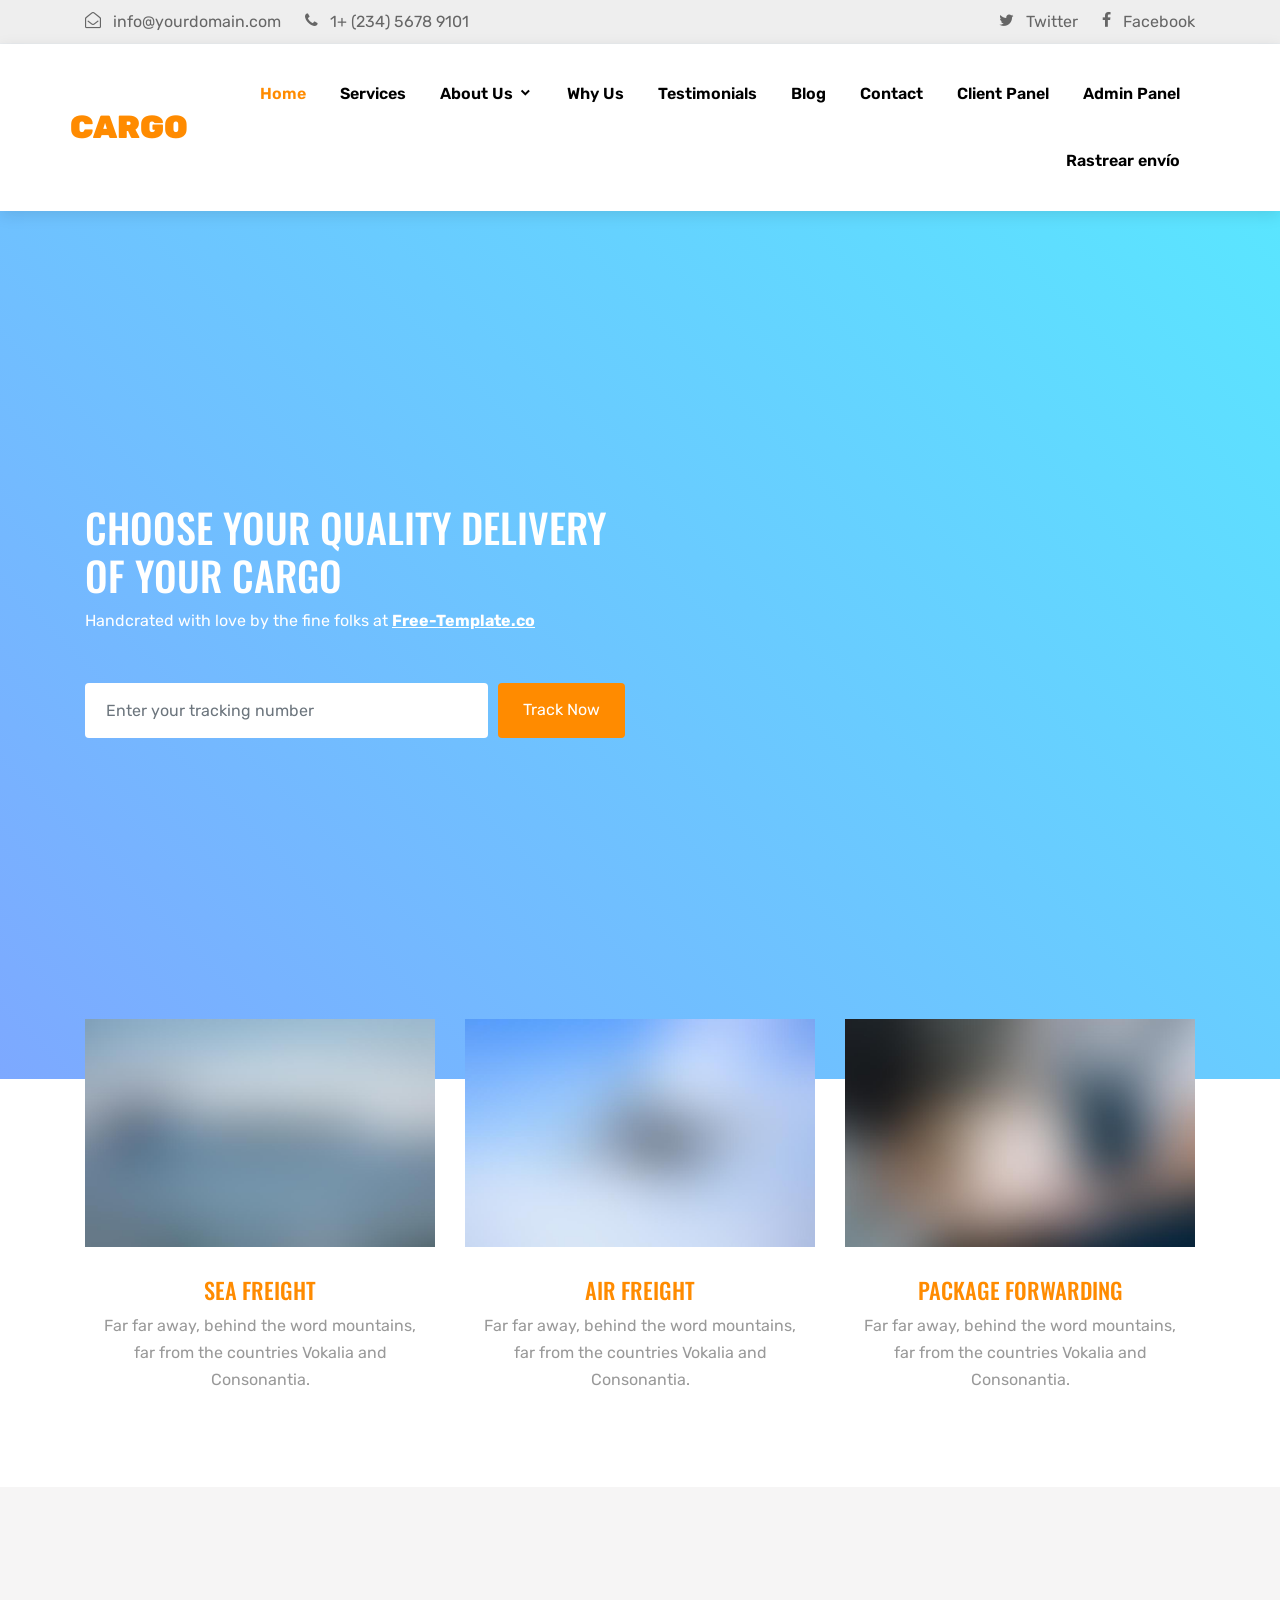
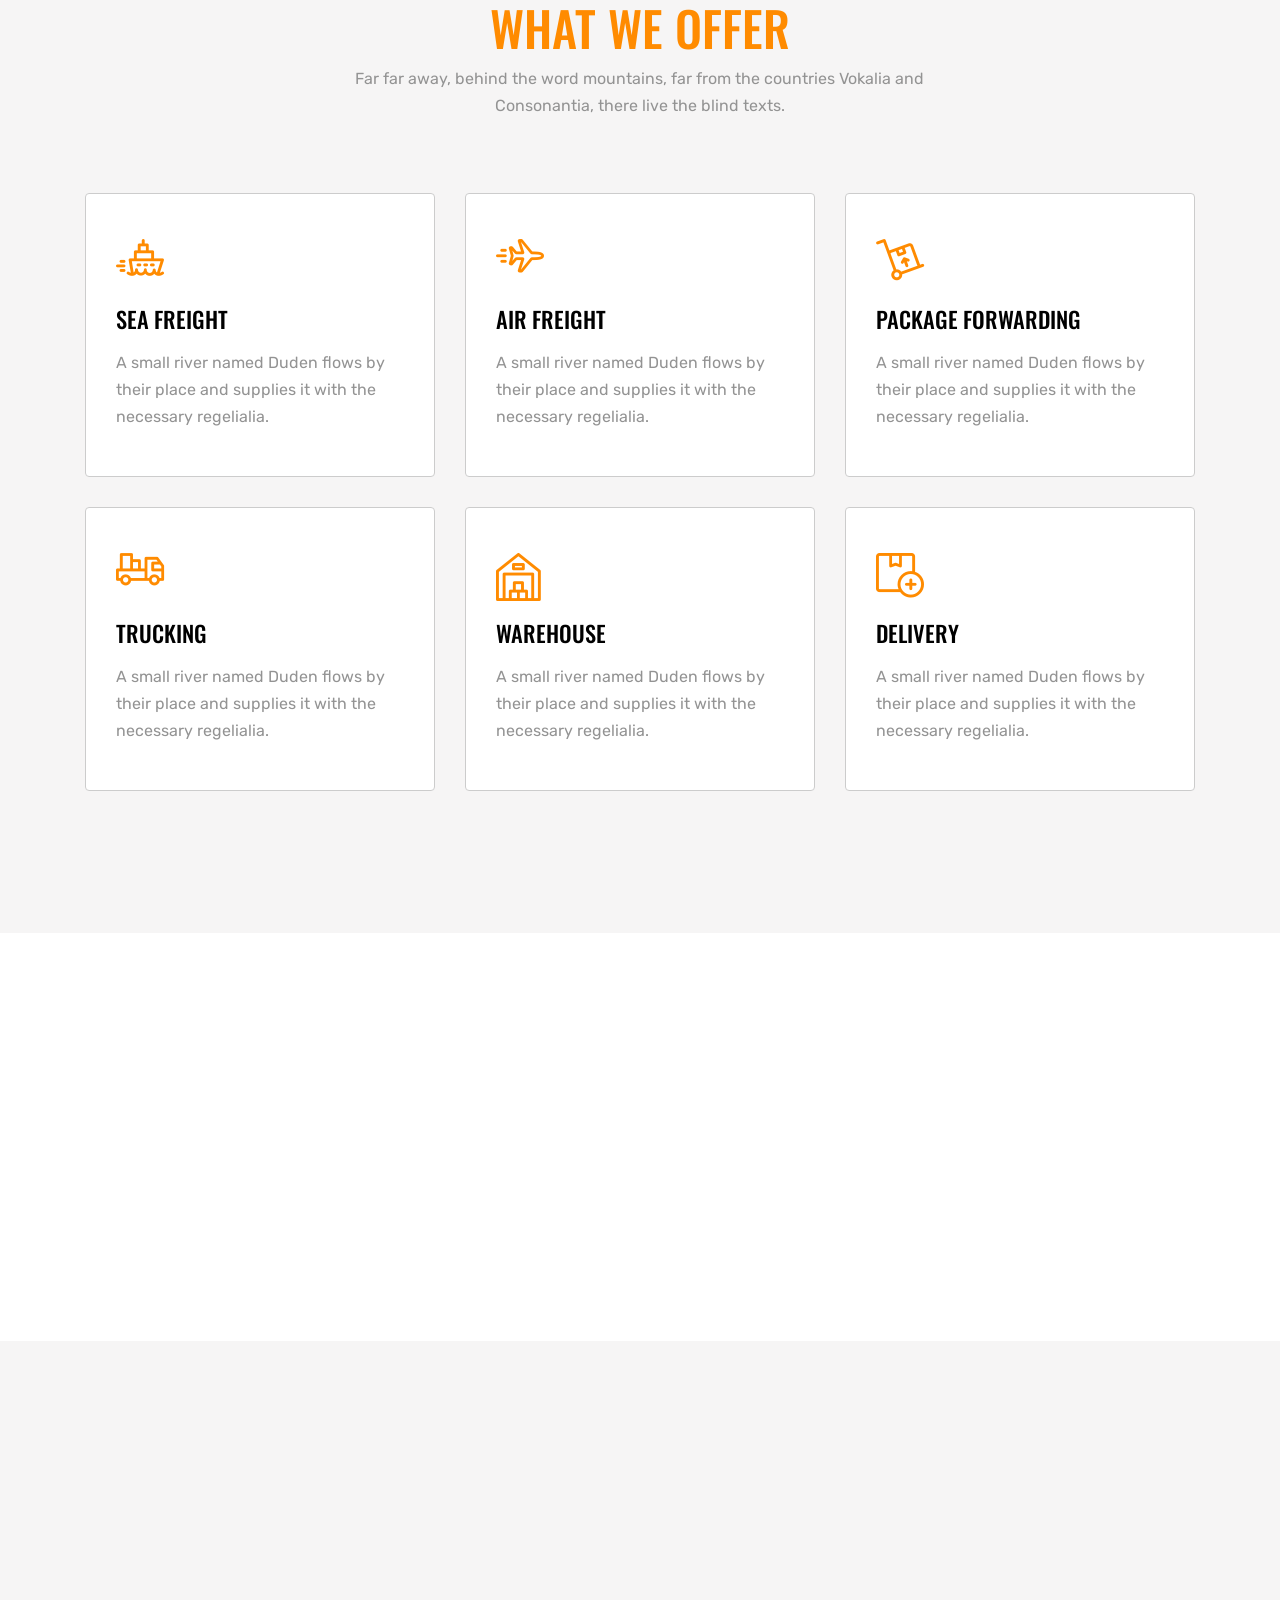
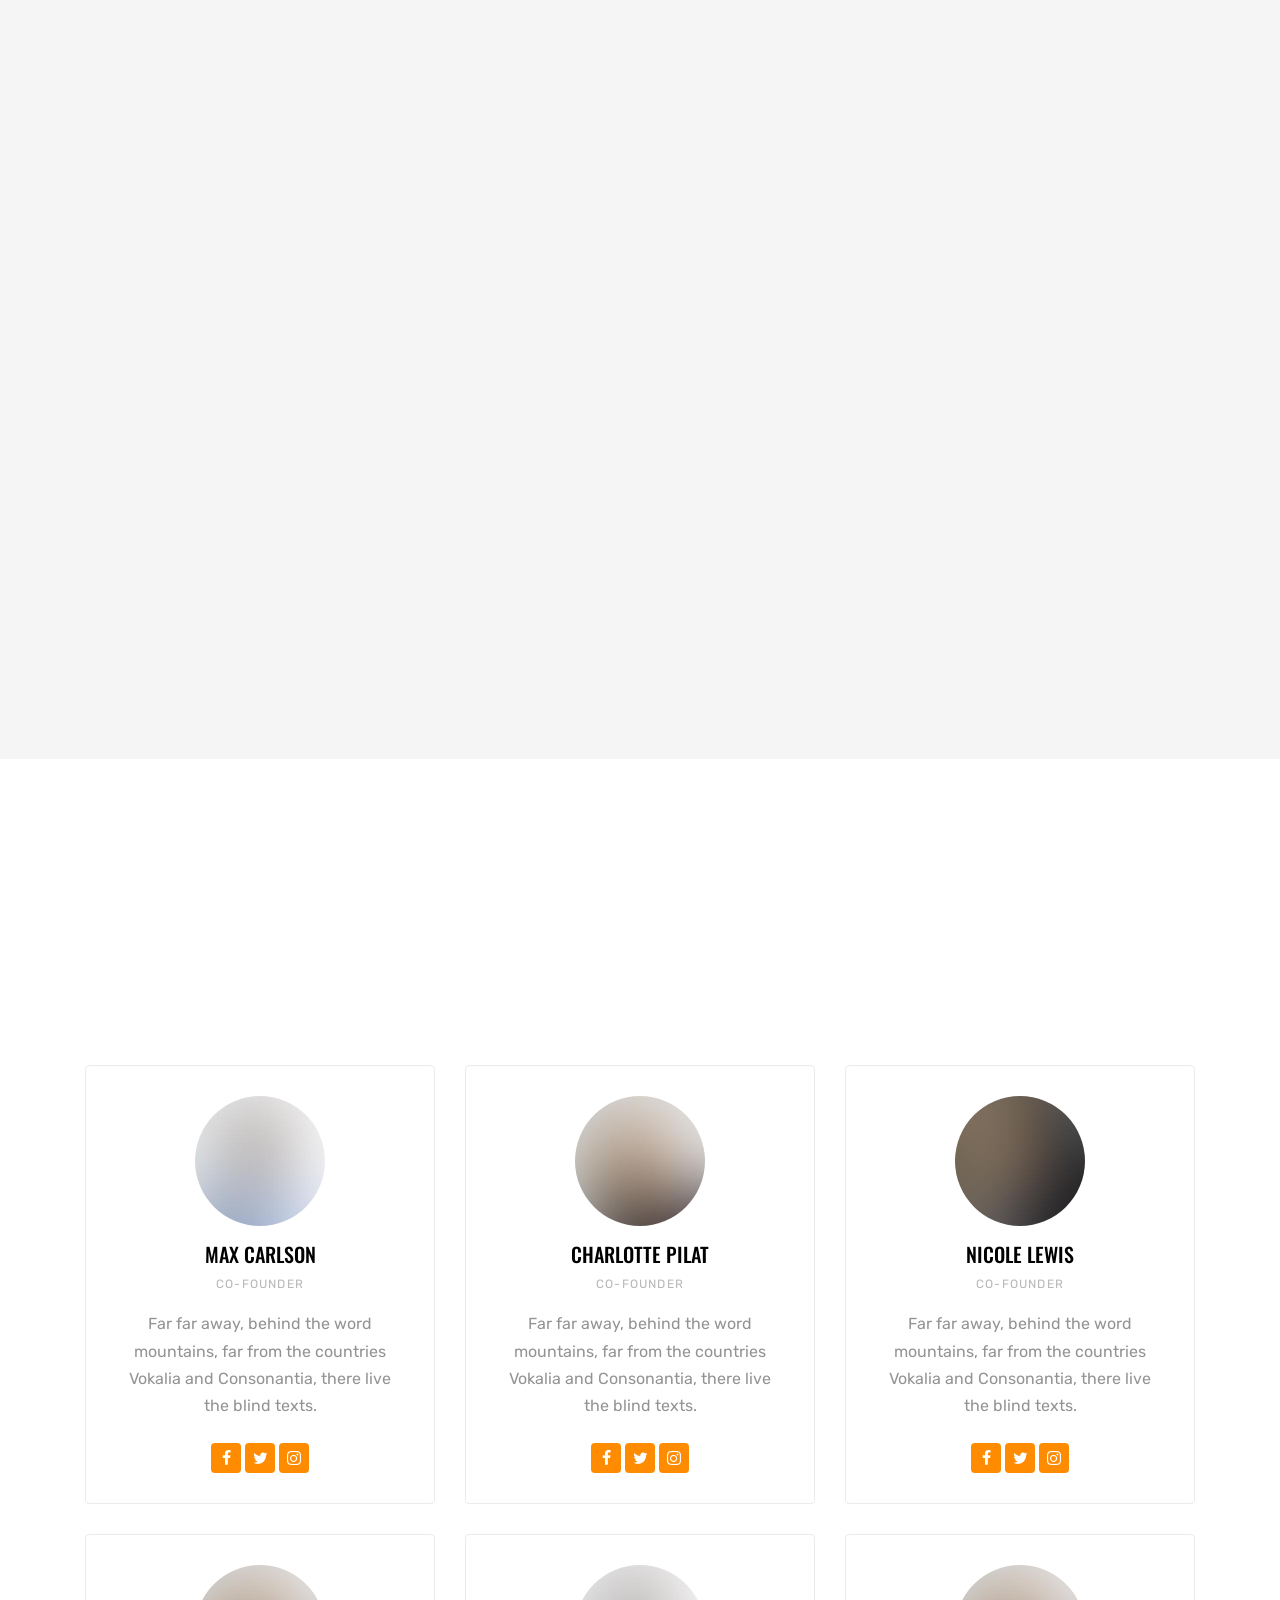
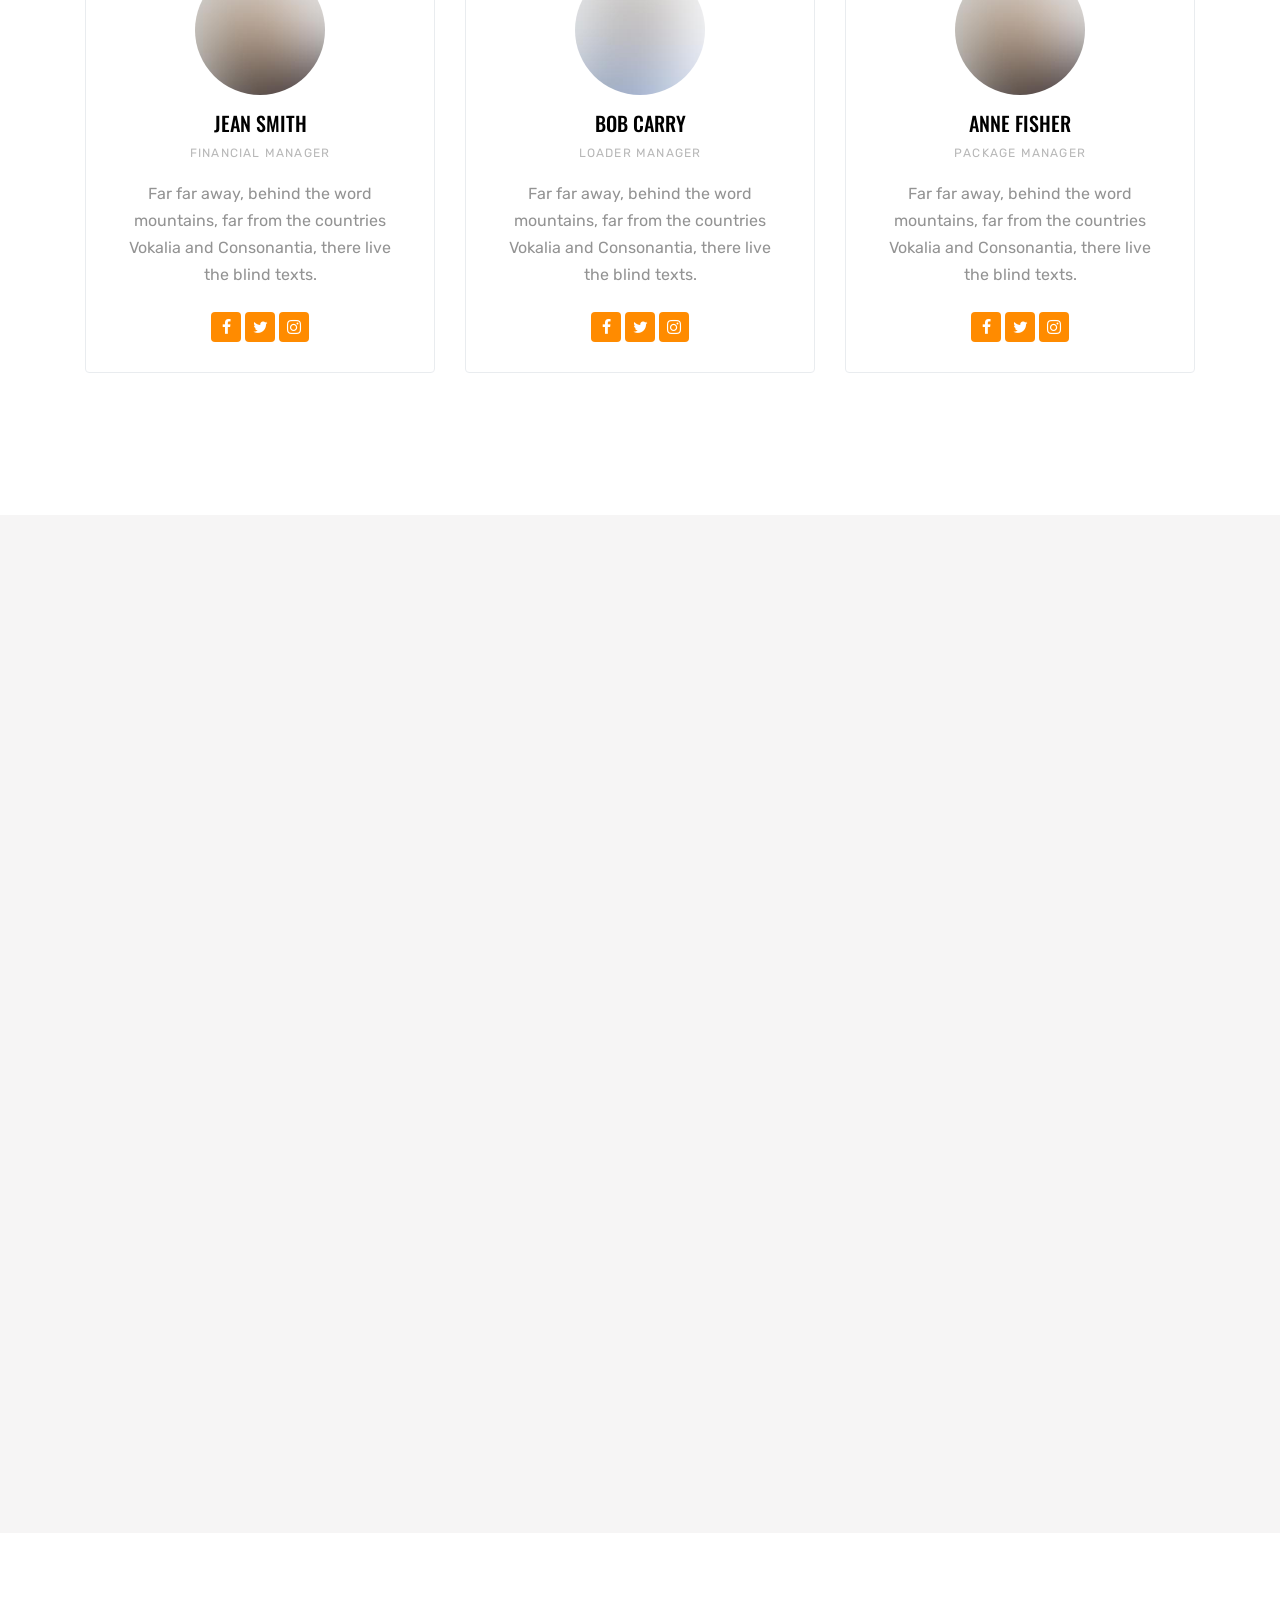
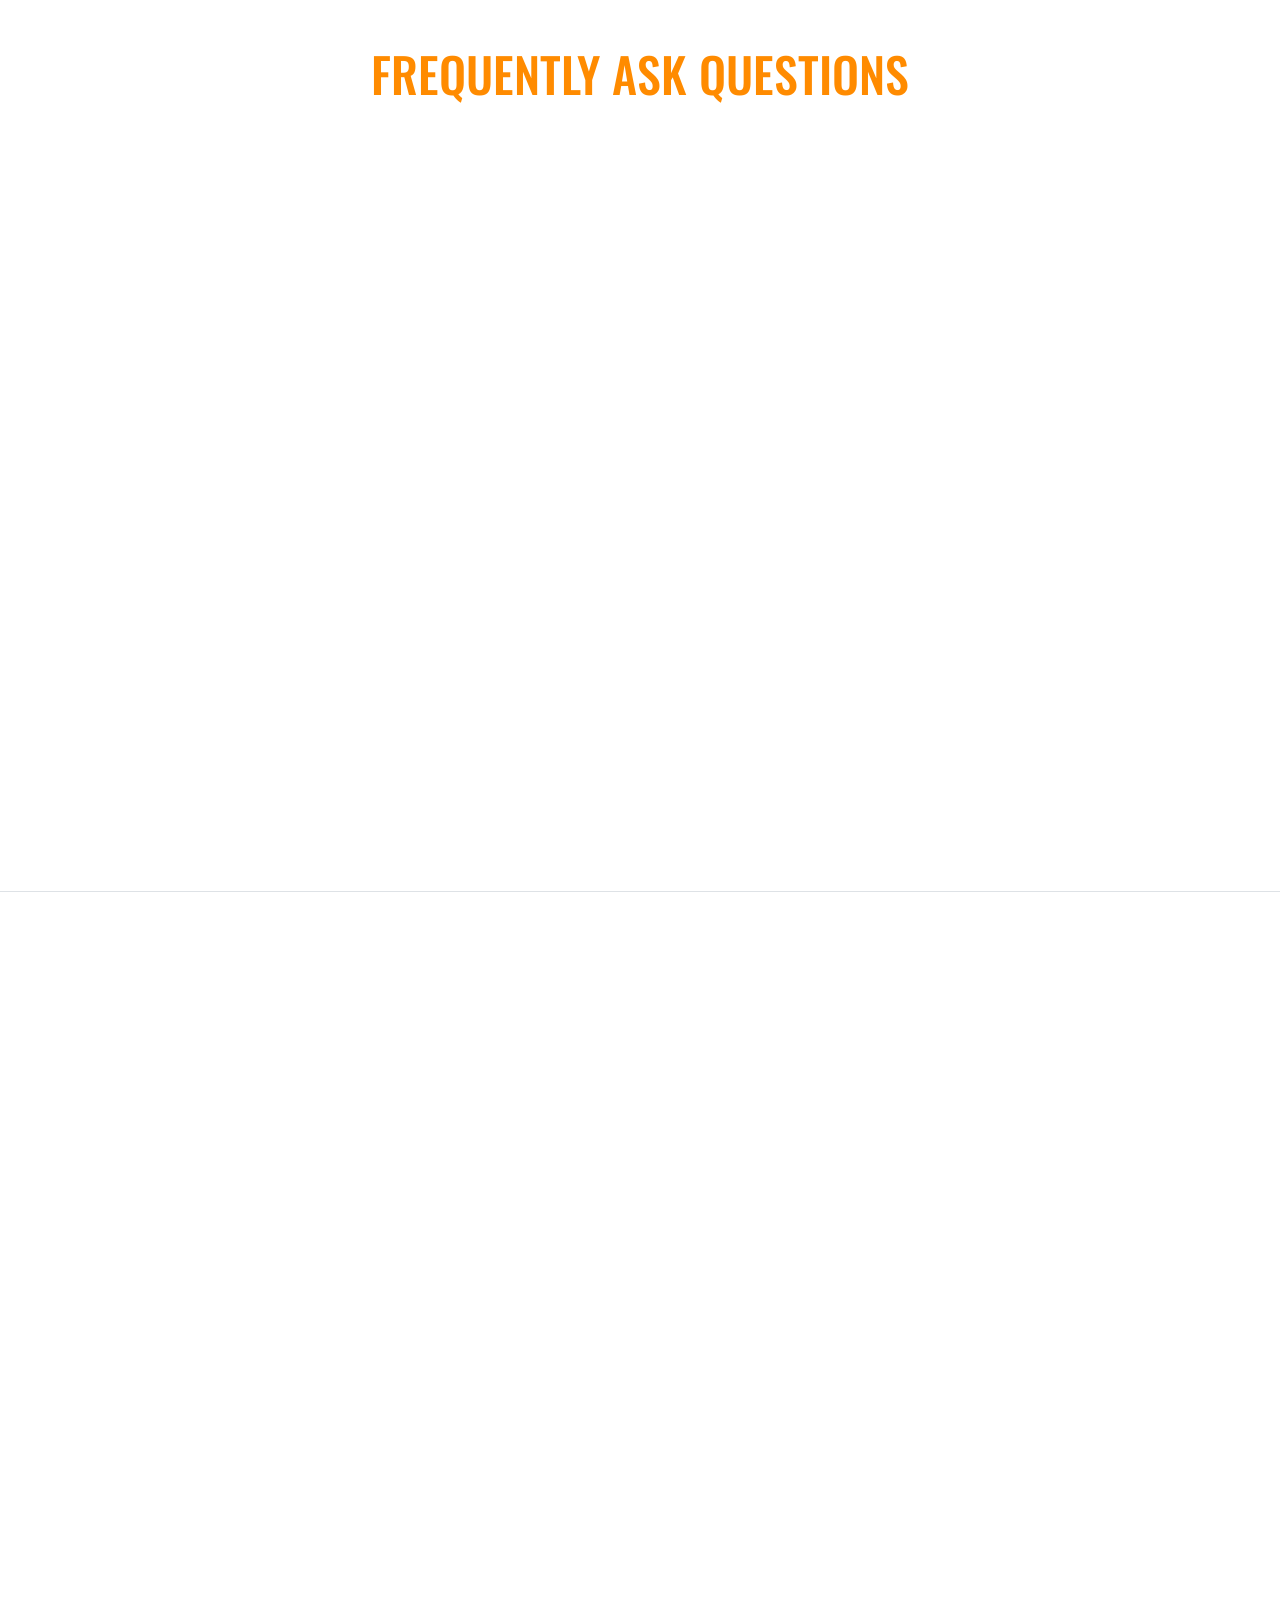
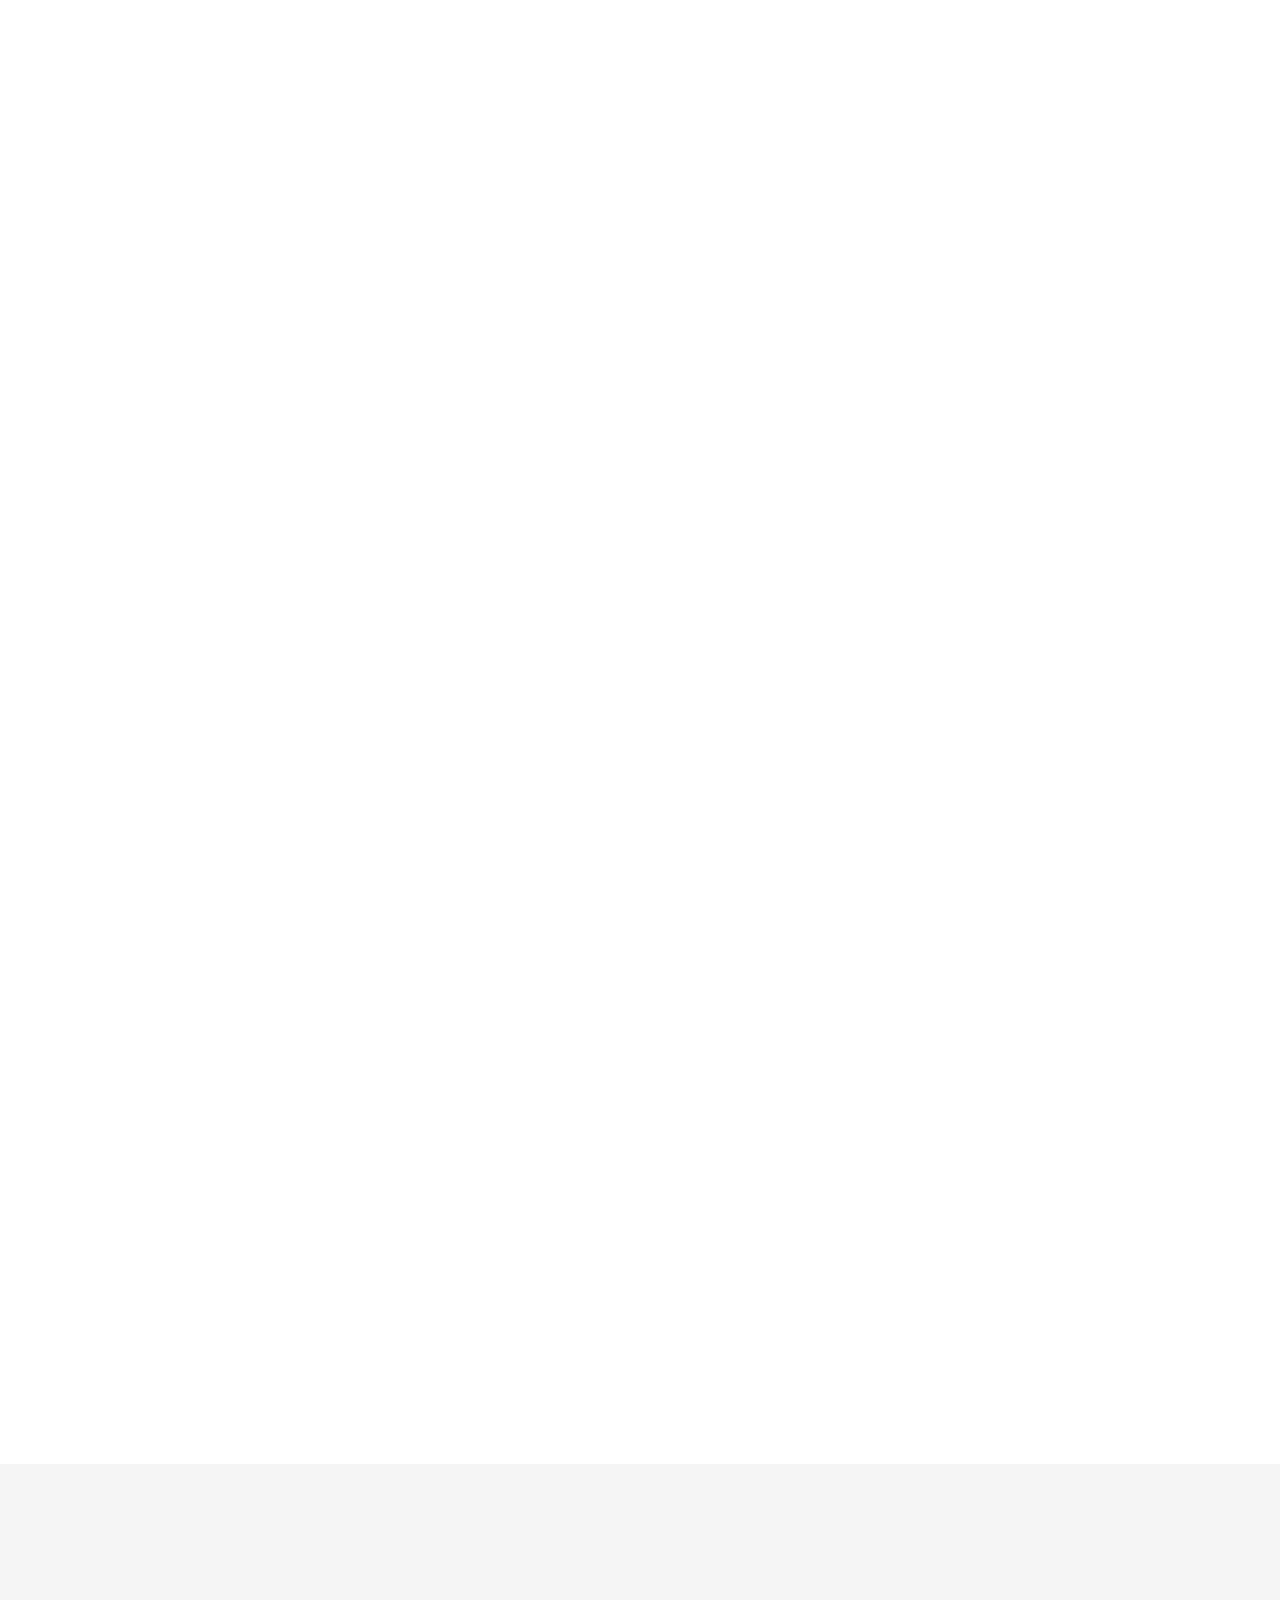
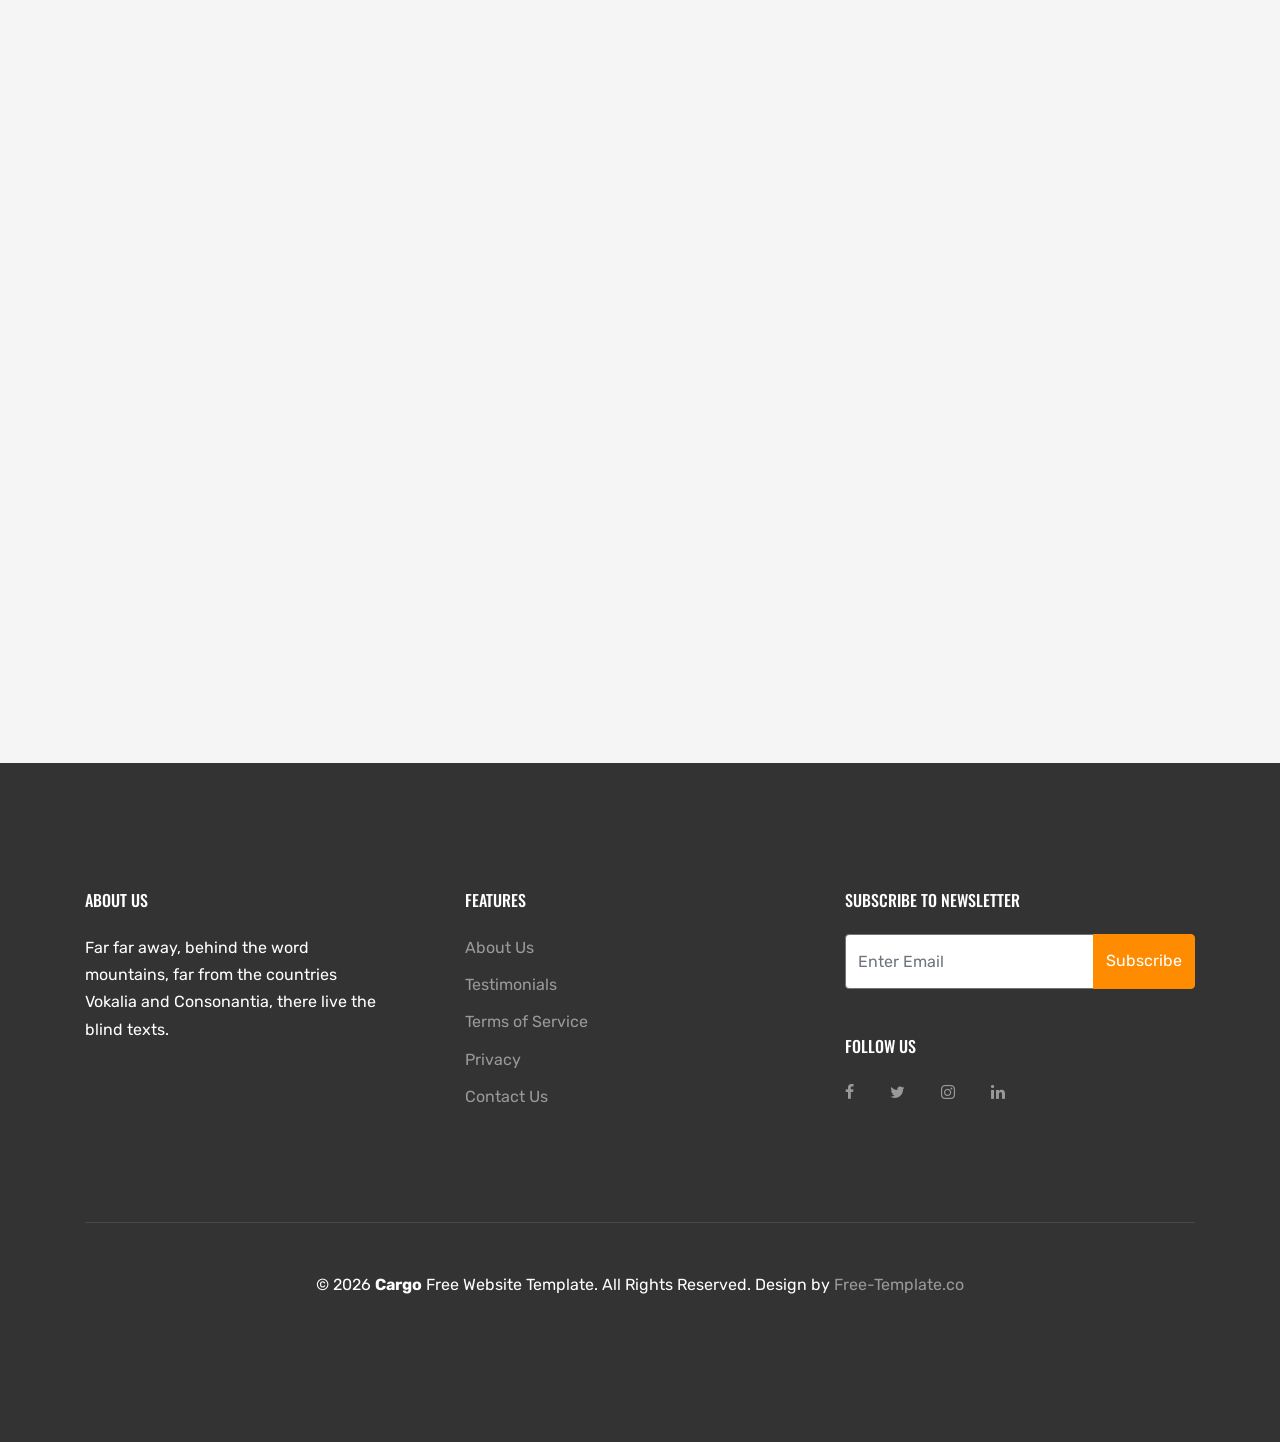
<file: EntregasFast/static/index.html>
<!-- 
////////////////////////////////////////////////////////////////

Author: Free-Template.co
Author URL: http://free-template.co.
License: https://creativecommons.org/licenses/by/3.0/
License URL: https://creativecommons.org/licenses/by/3.0/
Site License URL: https://free-template.co/template-license/
  
Website:  https://free-template.co
Facebook: https://www.facebook.com/FreeDashTemplate.co
Twitter:  https://twitter.com/Free_Templateco
RSS Feed: https://feeds.feedburner.com/Free-templateco

////////////////////////////////////////////////////////////////
-->
<!doctype html>
<html lang="en">

  <head>
    <title>Cargo &mdash; Free Website Template by Free-Template.co</title>
    <meta charset="utf-8">
    <meta name="viewport" content="width=device-width, initial-scale=1, shrink-to-fit=no">
    <meta name="description" content="" />
    <meta name="keywords" content="" />
    <meta name="author" content="Free-Template.co" />
    <link rel="shortcut icon" href="ftco-32x32.png">

    <link href="https://fonts.googleapis.com/css?family=Rubik:300,400,700|Oswald:400,700" rel="stylesheet">

    <link rel="stylesheet" href="fonts/icomoon/style.css">

    <link rel="stylesheet" href="css/bootstrap.min.css">
    <link rel="stylesheet" href="css/jquery.fancybox.min.css">
    <link rel="stylesheet" href="css/owl.carousel.min.css">
    <link rel="stylesheet" href="css/owl.theme.default.min.css">
    <link rel="stylesheet" href="fonts/flaticon/font/flaticon.css">
    <link rel="stylesheet" href="css/aos.css">

    <!-- MAIN CSS -->
    <link rel="stylesheet" href="css/style.css">

  </head>

  <body data-spy="scroll" data-target=".site-navbar-target" data-offset="300">

    <div id="overlayer"></div>
    <div class="loader">
      <div class="spinner-border text-primary" role="status">
        <span class="sr-only">Loading...</span>
      </div>
    </div>

    <div class="site-wrap" id="home-section">

      <div class="site-mobile-menu site-navbar-target">
        <div class="site-mobile-menu-header">
          <div class="site-mobile-menu-close mt-3">
            <span class="icon-close2 js-menu-toggle"></span>
          </div>
        </div>
        <div class="site-mobile-menu-body"></div>
      </div>


      <div class="top-bar">
        <div class="container">
          <div class="row">
            <div class="col-12">
              <a href="#" class=""><span class="mr-2  icon-envelope-open-o"></span> <span class="d-none d-md-inline-block">info@yourdomain.com</span></a>
              <span class="mx-md-2 d-inline-block"></span>
              <a href="#" class=""><span class="mr-2  icon-phone"></span> <span class="d-none d-md-inline-block">1+ (234) 5678 9101</span></a>


              <div class="float-right">

                <a href="#" class=""><span class="mr-2  icon-twitter"></span> <span class="d-none d-md-inline-block">Twitter</span></a>
                <span class="mx-md-2 d-inline-block"></span>
                <a href="#" class=""><span class="mr-2  icon-facebook"></span> <span class="d-none d-md-inline-block">Facebook</span></a>

              </div>

            </div>

          </div>

        </div>
      </div>

      <header class="site-navbar js-sticky-header site-navbar-target" role="banner">

        <div class="container">
          <div class="row align-items-center position-relative">


            <div class="site-logo">
              <a href="index.html" class="text-black"><span class="text-primary">Cargo</a>
            </div>

            <div class="col-12">
              <nav class="site-navigation text-right ml-auto " role="navigation">

                <ul class="site-menu main-menu js-clone-nav ml-auto d-none d-lg-block">
                  <li><a href="#home-section" class="nav-link">Home</a></li>
                  <li><a href="#services-section" class="nav-link">Services</a></li>


                  <li class="has-children">
                    <a href="#about-section" class="nav-link">About Us</a>
                    <ul class="dropdown arrow-top">
                      <li><a href="https://free-template.co" target="_blank" class="nav-link"><span class="text-primary">More Free Templates</span></a></li>
                      <li><a href="#team-section" class="nav-link">Team</a></li>
                      <li><a href="#pricing-section" class="nav-link">Pricing</a></li>
                      <li><a href="#faq-section" class="nav-link">FAQ</a></li>
                      <li class="has-children">
                        <a href="#">More Links</a>
                        <ul class="dropdown">
                          <li><a href="#">Menu One</a></li>
                          <li><a href="#">Menu Two</a></li>
                          <li><a href="#">Menu Three</a></li>
                        </ul>
                      </li>
                    </ul>
                  </li>

                  <li><a href="#why-us-section" class="nav-link">Why Us</a></li>

                  <li><a href="#testimonials-section" class="nav-link">Testimonials</a></li>
                  <li><a href="#blog-section" class="nav-link">Blog</a></li>
                  <li><a href="#contact-section" class="nav-link">Contact</a></li>
                  <li><a href="dashboard.html" class="nav-link text-primary">Client Panel</a></li>
                  <li><a href="admin.html" class="nav-link text-primary">Admin Panel</a></li>
                  <li><a href="rastreo.html" class="nav-link text-primary">Rastrear envío</a></li>
                </ul>
              </nav>

            </div>

            <div class="toggle-button d-inline-block d-lg-none"><a href="#" class="site-menu-toggle py-5 js-menu-toggle text-black"><span class="icon-menu h3"></span></a></div>

          </div>
        </div>

      </header>

      <div class="ftco-blocks-cover-1">
        <div class="ftco-cover-1 overlay" style="background-image: url('https://source.unsplash.com/pSyfecRCBQA/1920x780')">
          <div class="container">
            <div class="row align-items-center">
              <div class="col-lg-6">
                <h1>Choose Your Quality Delivery of Your Cargo</h1>
                <p class="mb-5">Handcrated with love by the fine folks at <a href="https://free-template.co/" target="_blank">Free-Template.co</a></p>
                <form action="dashboard.html" method="get">
                  <div class="form-group d-flex">
                    <input type="text" name="folio" class="form-control" placeholder="Enter your tracking number">
                    <input type="submit" class="btn btn-primary text-white px-4" value="Track Now">
                  </div>
                </form>
              </div>
            </div>
          </div>
        </div>
        <!-- END .ftco-cover-1 -->
        <div class="ftco-service-image-1 pb-5">
          <div class="container">
            <div class="owl-carousel owl-all">
              <div class="service text-center">
                <a href="#"><img src="images/cargo_sea_small.jpg" alt="Image" class="img-fluid"></a>
                <div class="px-md-3">
                  <h3><a href="#">Sea Freight</a></h3>
                  <p>Far far away, behind the word mountains, far from the countries Vokalia and Consonantia.</p>
                </div>
              </div>
              <div class="service text-center">
                <a href="#"><img src="images/cargo_air_small.jpg" alt="Image" class="img-fluid"></a>
                <div class="px-md-3">
                  <h3><a href="#">Air Freight</a></h3>
                  <p>Far far away, behind the word mountains, far from the countries Vokalia and Consonantia.</p>
                </div>
              </div>
              <div class="service text-center">
                <a href="#"><img src="images/cargo_delivery_small.jpg" alt="Image" class="img-fluid"></a>
                <div class="px-md-3">
                  <h3><a href="#">Package Forwarding</a></h3>
                  <p>Far far away, behind the word mountains, far from the countries Vokalia and Consonantia.</p>
                </div>
              </div>
            </div>
          </div>
        </div>

      </div>

      <div class="site-section bg-light" id="services-section">
        <div class="container">
          <div class="row mb-5 justify-content-center">
            <div class="col-md-7 text-center">
              <div class="block-heading-1">
                <h2>What We Offer</h2>
                <p>Far far away, behind the word mountains, far from the countries Vokalia and Consonantia, there live the blind texts.</p>
              </div>
            </div>
          </div>
          <div class="owl-carousel owl-all">
            <div class="block__35630">
              <div class="icon mb-0">
                <span class="flaticon-ferry"></span>
              </div>
              <h3 class="mb-3">Sea Freight</h3>
              <p>A small river named Duden flows by their place and supplies it with the necessary regelialia. </p>
            </div>

            <div class="block__35630">
              <div class="icon mb-0">
                <span class="flaticon-airplane"></span>
              </div>
              <h3 class="mb-3">Air Freight</h3>
              <p>A small river named Duden flows by their place and supplies it with the necessary regelialia. </p>
            </div>

            <div class="block__35630">
              <div class="icon mb-0">
                <span class="flaticon-box"></span>
              </div>
              <h3 class="mb-3">Package Forwarding</h3>
              <p>A small river named Duden flows by their place and supplies it with the necessary regelialia. </p>
            </div>

            <div class="block__35630">
              <div class="icon mb-0">
                <span class="flaticon-lorry"></span>
              </div>
              <h3 class="mb-3">Trucking</h3>
              <p>A small river named Duden flows by their place and supplies it with the necessary regelialia. </p>
            </div>

            <div class="block__35630">
              <div class="icon mb-0">
                <span class="flaticon-warehouse"></span>
              </div>
              <h3 class="mb-3">Warehouse</h3>
              <p>A small river named Duden flows by their place and supplies it with the necessary regelialia. </p>
            </div>

            <div class="block__35630">
              <div class="icon mb-0">
                <span class="flaticon-add"></span>
              </div>
              <h3 class="mb-3">Delivery</h3>
              <p>A small river named Duden flows by their place and supplies it with the necessary regelialia. </p>
            </div>

          </div>
        </div>
      </div>




      <div class="site-section" id="about-section">

        <div class="container">
          <div class="row mb-5 justify-content-center">
            <div class="col-md-7 text-center">
              <div class="block-heading-1" data-aos="fade-up" data-aos-delay="">
                <h2>About Us</h2>
                <p>Far far away, behind the word mountains, far from the countries Vokalia and Consonantia, there live the blind texts.</p>
              </div>
            </div>
          </div>
        </div>

      </div>



      <div class="site-section bg-light" id="about-section">
        <div class="container">
          <div class="row justify-content-center mb-4 block-img-video-1-wrap">
            <div class="col-md-12 mb-5">
              <figure class="block-img-video-1" data-aos="fade">
                <a href="https://vimeo.com/45830194" data-fancybox data-ratio="2">
                <span class="icon"><span class="icon-play"></span></span>
                <img src="images/cargo_delivery_big.jpg" alt="Image" class="img-fluid">
              </a>
              </figure>
            </div>
          </div>
          <div class="row">
            <div class="col-12">
              <div class="row">
                <div class="col-6 col-md-6 mb-4 col-lg-0 col-lg-3" data-aos="fade-up" data-aos-delay="">
                  <div class="block-counter-1">
                    <span class="number"><span data-number="50">0</span>+</span>
                    <span class="caption">Years of Experience</span>
                  </div>
                </div>
                <div class="col-6 col-md-6 mb-4 col-lg-0 col-lg-3" data-aos="fade-up" data-aos-delay="100">
                  <div class="block-counter-1">
                    <span class="number"><span data-number="300">0</span>+</span>
                    <span class="caption">Companies</span>
                  </div>
                </div>
                <div class="col-6 col-md-6 mb-4 col-lg-0 col-lg-3" data-aos="fade-up" data-aos-delay="200">
                  <div class="block-counter-1">
                    <span class="number"><span data-number="108">0</span>+</span>
                    <span class="caption">Covered Countries</span>
                  </div>
                </div>
                <div class="col-6 col-md-6 mb-4 col-lg-0 col-lg-3" data-aos="fade-up" data-aos-delay="300">
                  <div class="block-counter-1">
                    <span class="number"><span data-number="1500">0</span>+</span>
                    <span class="caption">Couriers</span>
                  </div>
                </div>
              </div>
            </div>
          </div>
        </div>
      </div>

      <div class="site-section" id="team-section">
        <div class="container">
          <div class="row mb-5 justify-content-center">
            <div class="col-md-7 text-center">
              <div class="block-heading-1" data-aos="fade-up" data-aos-delay="">
                <h2>Our Staff</h2>
                <p>Far far away, behind the word mountains, far from the countries Vokalia and Consonantia, there live the blind texts.</p>
              </div>
            </div>
          </div>

          <div class="owl-carousel owl-all">
            <div class="block-team-member-1 text-center rounded h-100">
              <figure>
                <img src="images/person_1.jpg" alt="Image" class="img-fluid rounded-circle">
              </figure>
              <h3 class="font-size-20 text-black">Max Carlson</h3>
              <span class="d-block font-gray-5 letter-spacing-1 text-uppercase font-size-12 mb-3">Co-Founder</span>
              <p class="mb-4">Far far away, behind the word mountains, far from the countries Vokalia and Consonantia, there live the blind texts.</p>
              <div class="block-social-1">
                <a href="#" class="btn border-w-2 rounded primary-primary-outline--hover"><span class="icon-facebook"></span></a>
                <a href="#" class="btn border-w-2 rounded primary-primary-outline--hover"><span class="icon-twitter"></span></a>
                <a href="#" class="btn border-w-2 rounded primary-primary-outline--hover"><span class="icon-instagram"></span></a>
              </div>
            </div>

            <div class="block-team-member-1 text-center rounded h-100">
              <figure>
                <img src="images/person_2.jpg" alt="Image" class="img-fluid rounded-circle">
              </figure>
              <h3 class="font-size-20 text-black">Charlotte Pilat</h3>
              <span class="d-block font-gray-5 letter-spacing-1 text-uppercase font-size-12 mb-3">Co-Founder</span>
              <p class="mb-4">Far far away, behind the word mountains, far from the countries Vokalia and Consonantia, there live the blind texts.</p>
              <div class="block-social-1">
                <a href="#" class="btn border-w-2 rounded primary-primary-outline--hover"><span class="icon-facebook"></span></a>
                <a href="#" class="btn border-w-2 rounded primary-primary-outline--hover"><span class="icon-twitter"></span></a>
                <a href="#" class="btn border-w-2 rounded primary-primary-outline--hover"><span class="icon-instagram"></span></a>
              </div>
            </div>

            <div class="block-team-member-1 text-center rounded h-100">
              <figure>
                <img src="images/person_3.jpg" alt="Image" class="img-fluid rounded-circle">
              </figure>
              <h3 class="font-size-20 text-black">Nicole Lewis</h3>
              <span class="d-block font-gray-5 letter-spacing-1 text-uppercase font-size-12 mb-3">Co-Founder</span>
              <p class="mb-4">Far far away, behind the word mountains, far from the countries Vokalia and Consonantia, there live the blind texts.</p>
              <div class="block-social-1">
                <a href="#" class="btn border-w-2 rounded primary-primary-outline--hover"><span class="icon-facebook"></span></a>
                <a href="#" class="btn border-w-2 rounded primary-primary-outline--hover"><span class="icon-twitter"></span></a>
                <a href="#" class="btn border-w-2 rounded primary-primary-outline--hover"><span class="icon-instagram"></span></a>
              </div>
            </div>

            <div class="block-team-member-1 text-center rounded h-100">
              <figure>
                <img src="images/person_2.jpg" alt="Image" class="img-fluid rounded-circle">
              </figure>
              <h3 class="font-size-20 text-black">Jean Smith</h3>
              <span class="d-block font-gray-5 letter-spacing-1 text-uppercase font-size-12 mb-3">Financial Manager</span>
              <p class="mb-4">Far far away, behind the word mountains, far from the countries Vokalia and Consonantia, there live the blind texts.</p>
              <div class="block-social-1">
                <a href="#" class="btn border-w-2 rounded primary-primary-outline--hover"><span class="icon-facebook"></span></a>
                <a href="#" class="btn border-w-2 rounded primary-primary-outline--hover"><span class="icon-twitter"></span></a>
                <a href="#" class="btn border-w-2 rounded primary-primary-outline--hover"><span class="icon-instagram"></span></a>
              </div>
            </div>

            <div class="block-team-member-1 text-center rounded h-100">
              <figure>
                <img src="images/person_1.jpg" alt="Image" class="img-fluid rounded-circle">
              </figure>
              <h3 class="font-size-20 text-black">Bob Carry</h3>
              <span class="d-block font-gray-5 letter-spacing-1 text-uppercase font-size-12 mb-3">Loader Manager</span>
              <p class="mb-4">Far far away, behind the word mountains, far from the countries Vokalia and Consonantia, there live the blind texts.</p>
              <div class="block-social-1">
                <a href="#" class="btn border-w-2 rounded primary-primary-outline--hover"><span class="icon-facebook"></span></a>
                <a href="#" class="btn border-w-2 rounded primary-primary-outline--hover"><span class="icon-twitter"></span></a>
                <a href="#" class="btn border-w-2 rounded primary-primary-outline--hover"><span class="icon-instagram"></span></a>
              </div>
            </div>

            <div class="block-team-member-1 text-center rounded h-100">
              <figure>
                <img src="images/person_2.jpg" alt="Image" class="img-fluid rounded-circle">
              </figure>
              <h3 class="font-size-20 text-black">Anne Fisher</h3>
              <span class="d-block font-gray-5 letter-spacing-1 text-uppercase font-size-12 mb-3">Package Manager</span>
              <p class="mb-4">Far far away, behind the word mountains, far from the countries Vokalia and Consonantia, there live the blind texts.</p>
              <div class="block-social-1">
                <a href="#" class="btn border-w-2 rounded primary-primary-outline--hover"><span class="icon-facebook"></span></a>
                <a href="#" class="btn border-w-2 rounded primary-primary-outline--hover"><span class="icon-twitter"></span></a>
                <a href="#" class="btn border-w-2 rounded primary-primary-outline--hover"><span class="icon-instagram"></span></a>
              </div>
            </div>
          </div>



        </div>
      </div>




      <div class="site-section bg-light" id="pricing-section">
        <div class="container">
          <div class="row mb-5 justify-content-center text-center">
            <div class="col-md-7">
              <div class="block-heading-1" data-aos="fade-up" data-aos-delay="">
                <h2>Pricing</h2>
                <p>Far far away, behind the word mountains, far from the countries Vokalia and Consonantia, there live the blind texts. </p>
              </div>
            </div>
          </div>
          <div class="row mb-5">
            <div class="col-md-6 mb-4 mb-lg-0 col-lg-4" data-aos="fade-up" data-aos-delay="">
              <div class="pricing">
                <h3 class="text-center text-black">Basic</h3>
                <div class="price text-center mb-4 ">
                  <span><span>$47</span> / year</span>
                </div>
                <ul class="list-unstyled ul-check success mb-5">

                  <li>Officia quaerat eaque neque</li>
                  <li>Possimus aut consequuntur incidunt</li>
                  <li class="remove">Lorem ipsum dolor sit amet</li>
                  <li class="remove">Consectetur adipisicing elit</li>
                  <li class="remove">Dolorum esse odio quas architecto sint</li>
                </ul>
                <p class="text-center">
                  <a href="#" class="btn btn-secondary btn-md">Buy Now</a>
                </p>
              </div>
            </div>

            <div class="col-md-6 mb-4 mb-lg-0 col-lg-4" data-aos="fade-up" data-aos-delay="100">
              <div class="pricing">
                <h3 class="text-center text-black">Premium</h3>
                <div class="price text-center mb-4 ">
                  <span><span>$200</span> / year</span>
                </div>
                <ul class="list-unstyled ul-check success mb-5">

                  <li>Officia quaerat eaque neque</li>
                  <li>Possimus aut consequuntur incidunt</li>
                  <li>Lorem ipsum dolor sit amet</li>
                  <li>Consectetur adipisicing elit</li>
                  <li class="remove">Dolorum esse odio quas architecto sint</li>
                </ul>
                <p class="text-center">
                  <a href="#" class="btn btn-primary btn-md text-white">Buy Now</a>
                </p>
              </div>
            </div>

            <div class="col-md-6 mb-4 mb-lg-0 col-lg-4" data-aos="fade-up" data-aos-delay="200">
              <div class="pricing">
                <h3 class="text-center text-black">Professional</h3>
                <div class="price text-center mb-4 ">
                  <span><span>$750</span> / year</span>
                </div>
                <ul class="list-unstyled ul-check success mb-5">

                  <li>Officia quaerat eaque neque</li>
                  <li>Possimus aut consequuntur incidunt</li>
                  <li>Lorem ipsum dolor sit amet</li>
                  <li>Consectetur adipisicing elit</li>
                  <li>Dolorum esse odio quas architecto sint</li>
                </ul>
                <p class="text-center">
                  <a href="#" class="btn btn-secondary btn-md">Buy Now</a>
                </p>
              </div>
            </div>
          </div>


        </div>
      </div>


      <div class="site-section" id="faq-section">
        <div class="container">
          <div class="row mb-5">
            <div class="block-heading-1 col-12 text-center">
              <h2>Frequently Ask Questions</h2>
            </div>
          </div>
          <div class="row">
            <div class="col-lg-6">

              <div class="mb-5" data-aos="fade-up" data-aos-delay="100">
                <h3 class="text-black h4 mb-4"><span class="icon-question_answer text-primary mr-2"></span>Can I accept both Paypal and Stripe?</h3>
                <p>Far far away, behind the word mountains, far from the countries Vokalia and Consonantia, there live the blind texts. </p>
              </div>

              <div class="mb-5" data-aos="fade-up" data-aos-delay="100">
                <h3 class="text-black h4 mb-4"><span class="icon-question_answer text-primary mr-2"></span>What available is refund period?</h3>
                <p>Far far away, behind the word mountains, far from the countries Vokalia and Consonantia, there live the blind texts. </p>
              </div>

              <div class="mb-5" data-aos="fade-up" data-aos-delay="100">
                <h3 class="text-black h4 mb-4"><span class="icon-question_answer text-primary mr-2"></span>Can I accept both Paypal and Stripe?</h3>
                <p>Far far away, behind the word mountains, far from the countries Vokalia and Consonantia, there live the blind texts. </p>
              </div>

              <div class="mb-5" data-aos="fade-up" data-aos-delay="100">
                <h3 class="text-black h4 mb-4"><span class="icon-question_answer text-primary mr-2"></span>What available is refund period?</h3>
                <p>Far far away, behind the word mountains, far from the countries Vokalia and Consonantia, there live the blind texts. </p>
              </div>
            </div>
            <div class="col-lg-6">

              <div class="mb-5" data-aos="fade-up" data-aos-delay="100">
                <h3 class="text-black h4 mb-4"><span class="icon-question_answer text-primary mr-2"></span>Where are you from?</h3>
                <p>Far far away, behind the word mountains, far from the countries Vokalia and Consonantia, there live the blind texts. </p>
              </div>

              <div class="mb-5" data-aos="fade-up" data-aos-delay="100">
                <h3 class="text-black h4 mb-4"><span class="icon-question_answer text-primary mr-2"></span>What is your opening time?</h3>
                <p>Far far away, behind the word mountains, far from the countries Vokalia and Consonantia, there live the blind texts. </p>
              </div>

              <div class="mb-5" data-aos="fade-up" data-aos-delay="100">
                <h3 class="text-black h4 mb-4"><span class="icon-question_answer text-primary mr-2"></span>Can I accept both Paypal and Stripe?</h3>
                <p>Far far away, behind the word mountains, far from the countries Vokalia and Consonantia, there live the blind texts. </p>
              </div>

              <div class="mb-5" data-aos="fade-up" data-aos-delay="100">
                <h3 class="text-black h4 mb-4"><span class="icon-question_answer text-primary mr-2"></span>What available is refund period?</h3>
                <p>Far far away, behind the word mountains, far from the countries Vokalia and Consonantia, there live the blind texts. </p>
              </div>
            </div>
          </div>
        </div>
      </div>

      <div class="block__73694 site-section border-top" id="why-us-section">
        <div class="container">
          <div class="row d-flex no-gutters align-items-stretch">

            <div class="col-12 col-lg-6 block__73422 order-lg-2" style="background-image: url('images/cargo_sea_small.jpg');" data-aos="fade-left" data-aos-delay="">
            </div>



            <div class="col-lg-5 mr-auto p-lg-5 mt-4 mt-lg-0 order-lg-1" data-aos="fade-right" data-aos-delay="">
              <h2 class="mb-4 text-black">Why Us</h2>
              <h4 class="text-primary">We work quickly and efficiently!</h4>
              <p>A small river named Duden flows by their place and supplies it with the necessary regelialia. It is a paradisematic country, in which roasted parts of sentences fly into your mouth.</p>

              <ul class="ul-check primary list-unstyled mt-5">
                <li>Cargo express</li>
                <li>Secure Services</li>
                <li>Secure Warehouseing</li>
                <li>Cost savings</li>
                <li>Proven by great companies</li>
              </ul>

            </div>

          </div>
        </div>
      </div>


      <div class="site-section bg-light block-13" id="testimonials-section" data-aos="fade">
        <div class="container">

          <div class="text-center mb-5">
            <div class="block-heading-1">
              <h2>Happy Clients</h2>
            </div>
          </div>

          <div class="owl-carousel nonloop-block-13">
            <div>
              <div class="block-testimony-1 text-center">

                <blockquote class="mb-4">
                  <p>&ldquo;The Big Oxmox advised her not to do so, because there were thousands of bad Commas, wild Question Marks and devious Semikoli, but the Little Blind Text didn’t listen. She packed her seven versalia, put her initial into the belt
                    and made herself on the way.&rdquo;</p>
                </blockquote>

                <figure>
                  <img src="images/person_4.jpg" alt="Image" class="img-fluid rounded-circle mx-auto">
                </figure>
                <h3 class="font-size-20 text-black">Ricky Fisher</h3>
              </div>
            </div>

            <div>
              <div class="block-testimony-1 text-center">
                <blockquote class="mb-4">
                  <p>&ldquo;Even the all-powerful Pointing has no control about the blind texts it is an almost unorthographic life One day however a small line of blind text by the name of Lorem Ipsum decided to leave for the far World of Grammar.&rdquo;</p>
                </blockquote>
                <figure>
                  <img src="images/person_2.jpg" alt="Image" class="img-fluid rounded-circle mx-auto">
                </figure>
                <h3 class="font-size-20 mb-4 text-black">Ken Davis</h3>

              </div>
            </div>

            <div>
              <div class="block-testimony-1 text-center">


                <blockquote class="mb-4">
                  <p>&ldquo;A small river named Duden flows by their place and supplies it with the necessary regelialia. It is a paradisematic country, in which roasted parts of sentences fly into your mouth.&rdquo;</p>
                </blockquote>

                <figure>
                  <img src="images/person_1.jpg" alt="Image" class="img-fluid rounded-circle mx-auto">
                </figure>
                <h3 class="font-size-20 text-black">Mellisa Griffin</h3>


              </div>
            </div>

            <div>
              <div class="block-testimony-1 text-center">
                <blockquote class="mb-4">
                  <p>&ldquo;Far far away, behind the word mountains, far from the countries Vokalia and Consonantia, there live the blind texts. Separated they live in Bookmarksgrove right at the coast of the Semantics, a large language ocean.&rdquo;</p>
                </blockquote>

                <figure>
                  <img src="images/person_3.jpg" alt="Image" class="img-fluid rounded-circle mx-auto">
                </figure>
                <h3 class="font-size-20 mb-4 text-black">Robert Steward</h3>

              </div>
            </div>


          </div>

        </div>
      </div>

      <div class="site-section py-5" id="blog-section">
        <div class="container">
          <div class="row justify-content-center text-center mb-5">
            <div class="col-lg-4 mb-5 mb-lg-0">
              <div class="block-heading-1" data-aos="fade-right" data-aos-delay="">
                <h2>Articles</h2>
              </div>
            </div>
          </div>
          <div class="row">
            <div class="col-lg-6">
              <div class="mb-5 d-flex blog-entry" data-aos="fade-right" data-aos-delay="">
                <a href="#" class="blog-thumbnail"><img src="images/cargo_sea_small.jpg" alt="Free website template by Free-Template.co" class="img-fluid"></a>
                <div class="blog-excerpt">
                  <span class="d-block text-muted">Apr 19, 2019</span>
                  <h2 class="h4  mb-3"><a href="press-single.html">Knowing the Difference Is Key to Effective Logistics</a></h2>

                  <p>Far far away, behind the word mountains, far from the countries Vokalia and Consonantia, there live the blind texts</p>
                  <p><a href="single.html" class="text-primary">Read More</a></p>
                </div>
              </div>
            </div>
            <div class="col-lg-6">
              <div class="mb-5 d-flex blog-entry" data-aos="fade-right" data-aos-delay="">
                <a href="#" class="blog-thumbnail"><img src="images/cargo_air_small.jpg" alt="Free website template by Free-Template.co" class="img-fluid"></a>
                <div class="blog-excerpt">
                  <span class="d-block text-muted">Apr 19, 2019</span>
                  <h2 class="h4  mb-3"><a href="press-single.html">Knowing the Difference Is Key to Effective Logistics</a></h2>

                  <p>Far far away, behind the word mountains, far from the countries Vokalia and Consonantia, there live the blind texts</p>
                  <p><a href="single.html" class="text-primary">Read More</a></p>
                </div>
              </div>
            </div>


          </div>
        </div>
      </div>
    </div>



    <div class="site-section bg-light" id="contact-section">
      <div class="container">
        <div class="row">
          <div class="col-12 text-center mb-5" data-aos="fade-up" data-aos-delay="">
            <div class="block-heading-1">
              <span>Get In Touch</span>
              <h2>Contact Us</h2>
            </div>
          </div>
        </div>
        <div class="row">
          <div class="col-lg-6 mb-5" data-aos="fade-up" data-aos-delay="100">
            <form action="#" method="post">
              <div class="form-group row">
                <div class="col-md-6 mb-4 mb-lg-0">
                  <input type="text" class="form-control" placeholder="First name">
                </div>
                <div class="col-md-6">
                  <input type="text" class="form-control" placeholder="First name">
                </div>
              </div>

              <div class="form-group row">
                <div class="col-md-12">
                  <input type="text" class="form-control" placeholder="Email address">
                </div>
              </div>

              <div class="form-group row">
                <div class="col-md-12">
                  <textarea name="" id="" class="form-control" placeholder="Write your message." cols="30" rows="10"></textarea>
                </div>
              </div>
              <div class="form-group row">
                <div class="col-md-6 mr-auto">
                  <input type="submit" class="btn btn-block btn-primary text-white py-3 px-5" value="Send Message">
                </div>
              </div>
            </form>
          </div>
          <div class="col-lg-4 ml-auto" data-aos="fade-up" data-aos-delay="200">
            <div class="bg-white p-3 p-md-5">
              <h3 class="text-black mb-4">Contact Info</h3>
              <ul class="list-unstyled footer-link">
                <li class="d-block mb-3">
                  <span class="d-block text-black">Address:</span>
                  <span>34 Street Name, City Name Here, United States</span></li>
                <li class="d-block mb-3"><span class="d-block text-black">Phone:</span><span>+1 242 4942 290</span></li>
                <li class="d-block mb-3"><span class="d-block text-black">Email:</span><span>info@yourdomain.com</span></li>
              </ul>
            </div>
          </div>
        </div>
      </div>
    </div>


    <footer class="site-footer">
      <div class="container">
        <div class="row">
          <div class="col-md-6">
            <div class="row">
              <div class="col-md-7">
                <h2 class="footer-heading mb-4">About Us</h2>
                <p>Far far away, behind the word mountains, far from the countries Vokalia and Consonantia, there live the blind texts. </p>
              </div>
              <div class="col-md-4 ml-auto">
                <h2 class="footer-heading mb-4">Features</h2>
                <ul class="list-unstyled">
                  <li><a href="#">About Us</a></li>
                  <li><a href="#">Testimonials</a></li>
                  <li><a href="#">Terms of Service</a></li>
                  <li><a href="#">Privacy</a></li>
                  <li><a href="#">Contact Us</a></li>
                </ul>
              </div>

            </div>
          </div>
          <div class="col-md-4 ml-auto">

            <div class="mb-5">
              <h2 class="footer-heading mb-4">Subscribe to Newsletter</h2>
              <form action="#" method="post" class="footer-suscribe-form">
                <div class="input-group mb-3">
                  <input type="text" class="form-control border-secondary text-white bg-transparent" placeholder="Enter Email" aria-label="Enter Email" aria-describedby="button-addon2">
                  <div class="input-group-append">
                    <button class="btn btn-primary text-white" type="button" id="button-addon2">Subscribe</button>
                  </div>
                </div>
            </div>


            <h2 class="footer-heading mb-4">Follow Us</h2>
            <a href="#about-section" class="smoothscroll pl-0 pr-3"><span class="icon-facebook"></span></a>
            <a href="#" class="pl-3 pr-3"><span class="icon-twitter"></span></a>
            <a href="#" class="pl-3 pr-3"><span class="icon-instagram"></span></a>
            <a href="#" class="pl-3 pr-3"><span class="icon-linkedin"></span></a>
            </form>
          </div>
        </div>
        <div class="row pt-5 mt-5 text-center">
          <div class="col-md-12">
            <div class="border-top pt-5">
              <p class="copyright">
                <!-- Link back to Free-Template.co can't be removed. Template is licensed under CC BY 3.0. -->
                &copy; <script>document.write(new Date().getFullYear());</script> <strong>Cargo</strong> Free Website Template. All Rights Reserved. Design by <a href="https://free-template.co/" target="_blank">Free-Template.co</a>
              </p>
            </div>
          </div>

        </div>
      </div>
    </footer>

    </div>

    <script src="js/jquery-3.3.1.min.js"></script>
    <script src="js/popper.min.js"></script>
    <script src="js/bootstrap.min.js"></script>
    <script src="js/owl.carousel.min.js"></script>
    <script src="js/jquery.sticky.js"></script>
    <script src="js/jquery.waypoints.min.js"></script>
    <script src="js/jquery.animateNumber.min.js"></script>
    <script src="js/jquery.fancybox.min.js"></script>
    <script src="js/jquery.easing.1.3.js"></script>
    <script src="js/aos.js"></script>

    <script src="js/main.js"></script>


  </body>

</html>
</file>
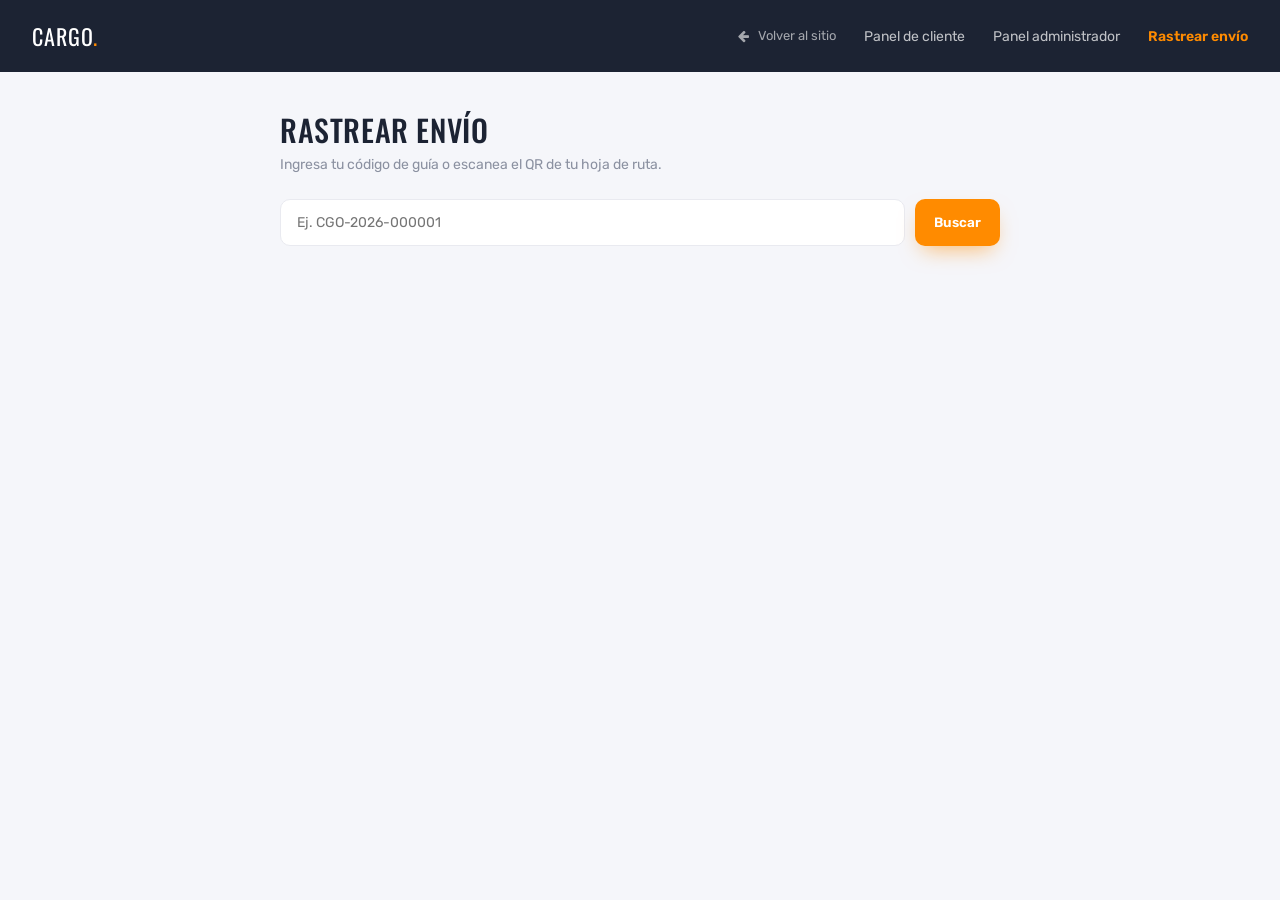
<file: EntregasFast/static/rastreo.html>
<!doctype html>
<html lang="es">
<head>
  <title>Rastrear envío — Cargo</title>
  <meta charset="utf-8">
  <meta name="viewport" content="width=device-width, initial-scale=1, shrink-to-fit=no">
  <link rel="shortcut icon" href="ftco-32x32.png">

  <link href="https://fonts.googleapis.com/css?family=Rubik:300,400,500,700|Oswald:400,600,700" rel="stylesheet">
  <link rel="stylesheet" href="fonts/icomoon/style.css">
  <link rel="stylesheet" href="fonts/flaticon/font/flaticon.css">
  <link rel="stylesheet" href="css/bootstrap.min.css">
  <link rel="stylesheet" href="css/dashboard.css">
</head>
<body class="dash-body">

  <div class="dash-topbar">
    <div class="container-fluid">
      <div class="dash-topbar-inner">
        <a href="index.html" class="dash-logo">Cargo<span>.</span></a>
        <nav class="dash-nav">
          <a href="index.html" class="dash-back"><span class="icon-arrow-left"></span> Volver al sitio</a>
          <a href="dashboard.html">Panel de cliente</a>
          <a href="admin.html">Panel administrador</a>
          <a href="rastreo.html" class="is-active">Rastrear envío</a>
        </nav>
      </div>
    </div>
  </div>

  <div class="rastreo-shell">
    <h1 class="dash-title" style="margin-bottom:6px;">Rastrear envío</h1>
    <p class="dash-sub" style="margin-bottom:24px;">Ingresa tu código de guía o escanea el QR de tu hoja de ruta.</p>

    <div class="rastreo-search">
      <input type="text" id="rCodigo" placeholder="Ej. CGO-2026-000001">
      <button type="button" class="btn-brand" id="rBuscar">Buscar</button>
    </div>

    <div id="rResultado"></div>
  </div>

  <script src="js/core.js"></script>
  <script>
    (function () {
      var rCodigo = document.getElementById("rCodigo");
      var rResultado = document.getElementById("rResultado");

      function render(codigo) {
        var p = Cargo.obtenerPaquete(codigo);
        if (!p) {
          rResultado.innerHTML = '<div class="empty-state" style="background:#fff; border:1px solid var(--line); border-radius:var(--radius);">No se encontró ningún envío con el código "' + codigo + '".</div>';
          return;
        }
        var conductor = Cargo.obtenerConductor(p.conductorId);
        var cls = Cargo.ESTADO_CLASS[p.estado] || "status-checking";

        var timelineHTML = p.historial.slice().reverse().map(function (h, idx) {
          return '<div class="tt-step done' + (idx === 0 ? " current" : "") + '">' +
            '<div class="tt-dot"></div>' +
            '<div class="tt-title">' + h.estado + '</div>' +
            '<div class="tt-meta">' + h.fecha + ' · ' + h.hora + '</div>' +
            (h.observacion ? '<div class="tt-obs">' + h.observacion + '</div>' : "") +
            '</div>';
        }).join("");

        rResultado.innerHTML =
          '<div class="rastreo-card">' +
            '<div class="rastreo-head">' +
              '<div><h3>' + p.codigo + '</h3><div class="route">' + p.origen + ' → ' + p.destino + '</div></div>' +
              '<span class="status-badge ' + cls + '">' + p.estado + '</span>' +
            '</div>' +
            '<div class="pkg-summary-grid">' +
              '<div class="stat"><div class="k">Fecha de envío</div><div class="v">' + p.fechaCreacion + '</div></div>' +
              '<div class="stat"><div class="k">Conductor</div><div class="v">' + (conductor ? conductor.nombre + " " + conductor.apellido : "—") + '</div></div>' +
              '<div class="stat"><div class="k">Vehículo</div><div class="v">' + (conductor ? conductor.placa : "—") + '</div></div>' +
              '<div class="stat"><div class="k">Peso</div><div class="v">' + p.peso + ' kg</div></div>' +
              '<div class="stat"><div class="k">Volumen</div><div class="v">' + (p.volumen || "—") + '</div></div>' +
              '<div class="stat"><div class="k">Prioridad</div><div class="v">' + p.prioridad + '</div></div>' +
            '</div>' +
            '<div class="track-timeline">' +
              '<div class="tt-headline"><h5>Historial de eventos</h5></div>' +
              '<div class="tt-line">' + timelineHTML + '</div>' +
            '</div>' +
          '</div>';
      }

      rBuscar.addEventListener("click", function () {
        var v = rCodigo.value.trim().toUpperCase();
        if (v) render(v);
      });
      rCodigo.addEventListener("keydown", function (e) {
        if (e.key === "Enter") rBuscar.click();
      });

      var params = new URLSearchParams(location.search);
      var codigoParam = params.get("codigo");
      if (codigoParam) {
        rCodigo.value = codigoParam;
        render(codigoParam.toUpperCase());
      }
    })();
  </script>
</body>
</html>
</file>
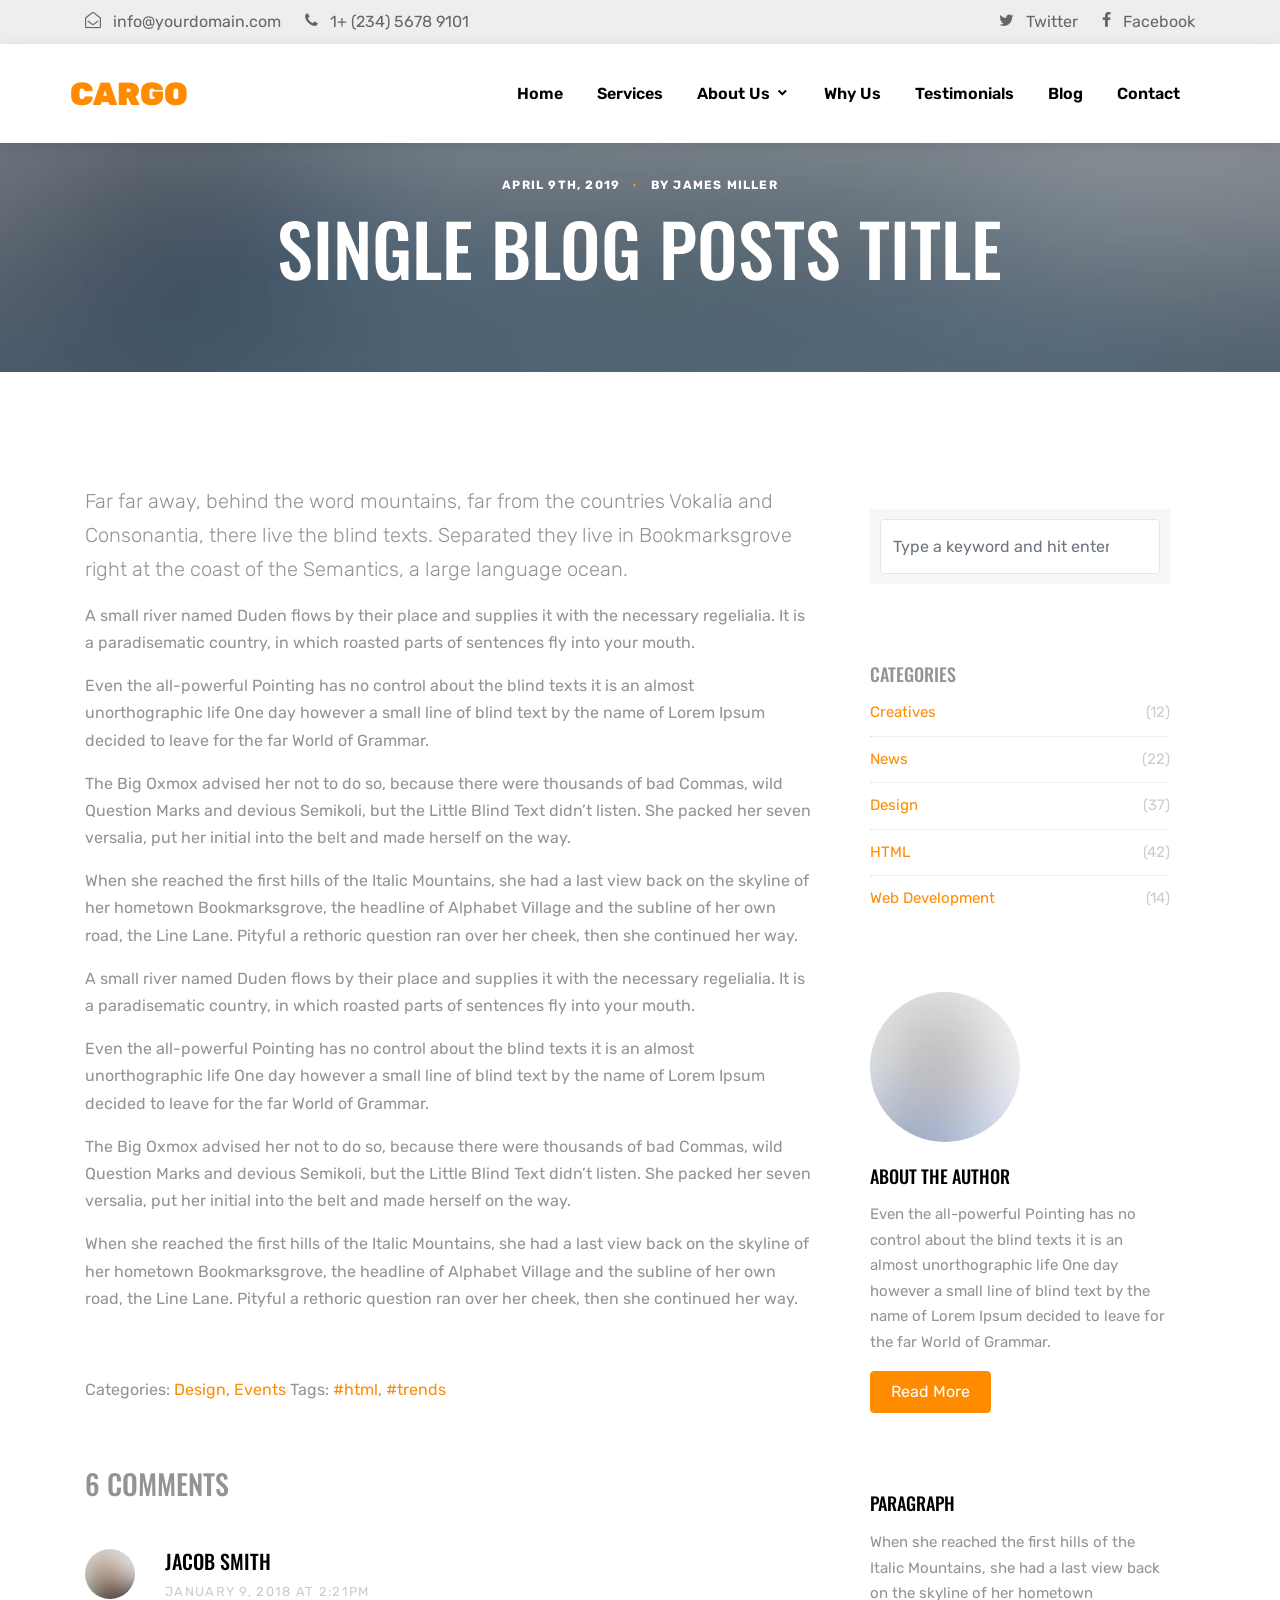
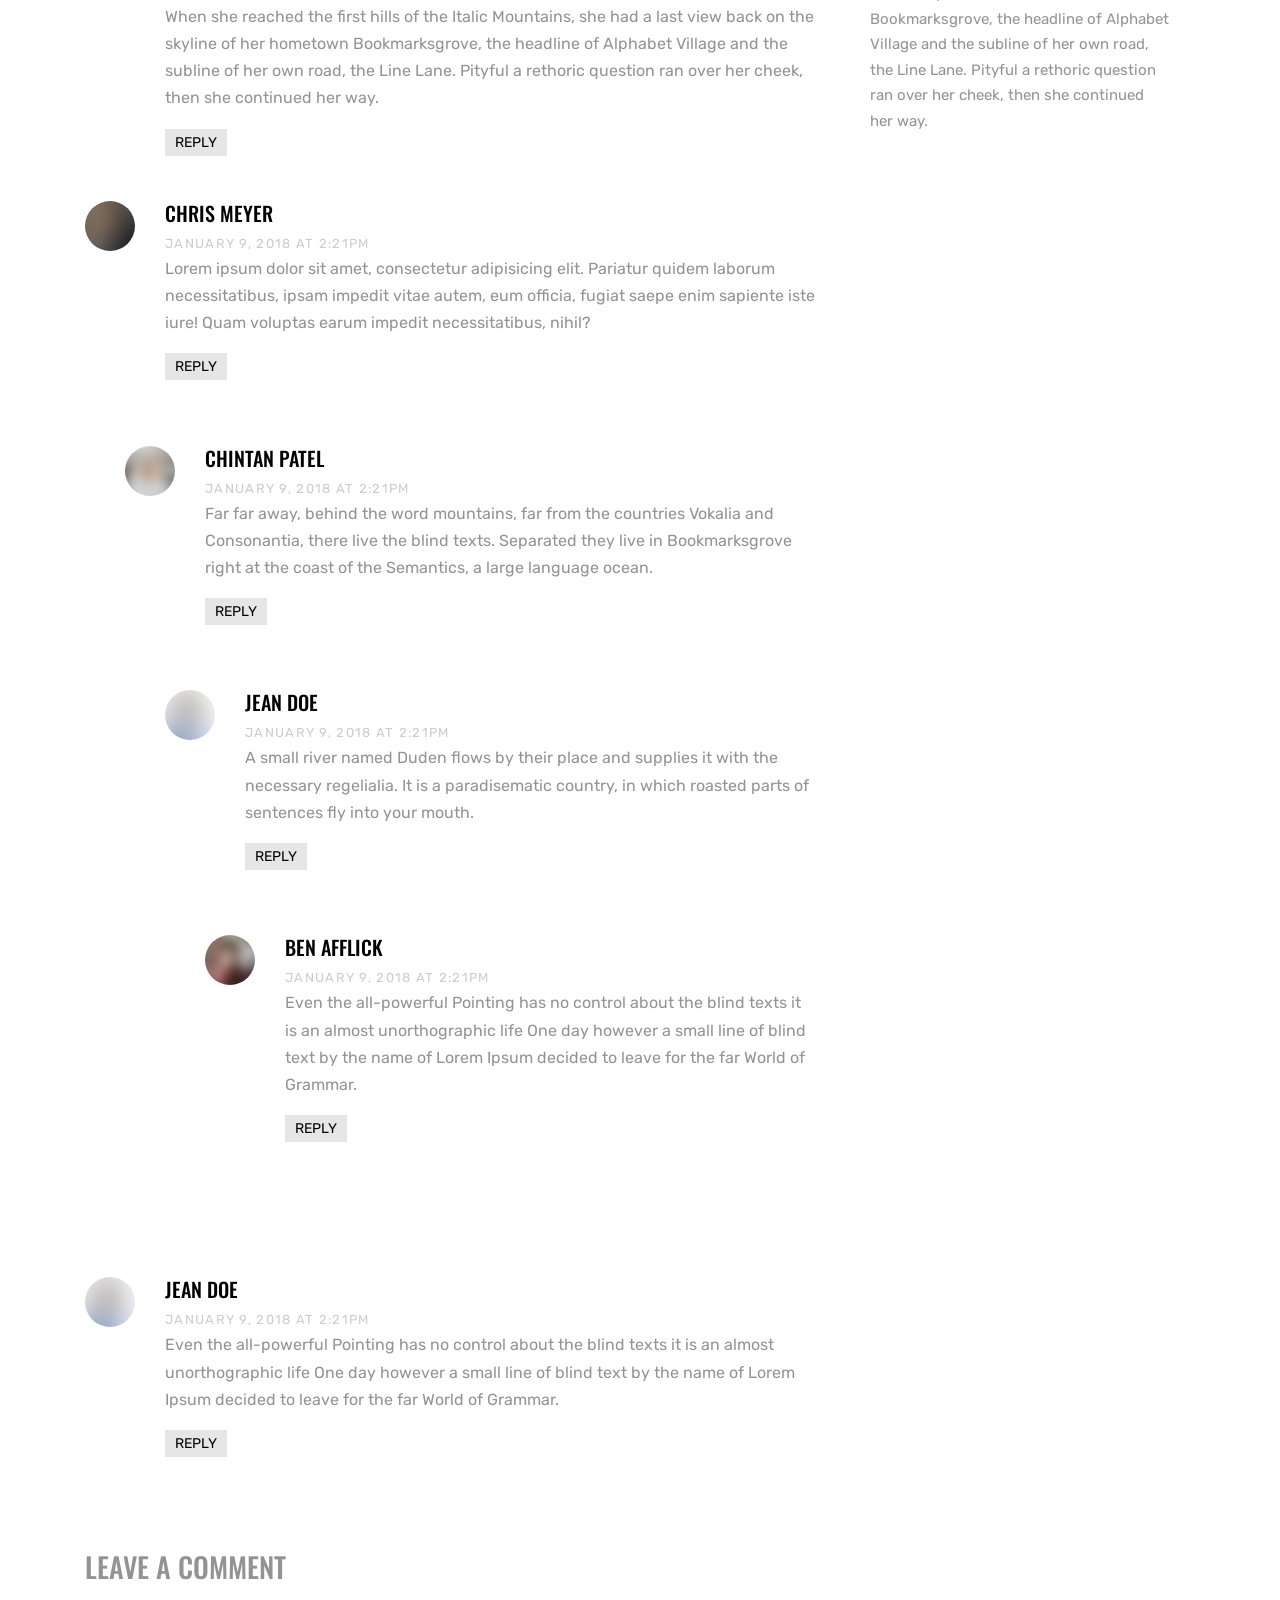
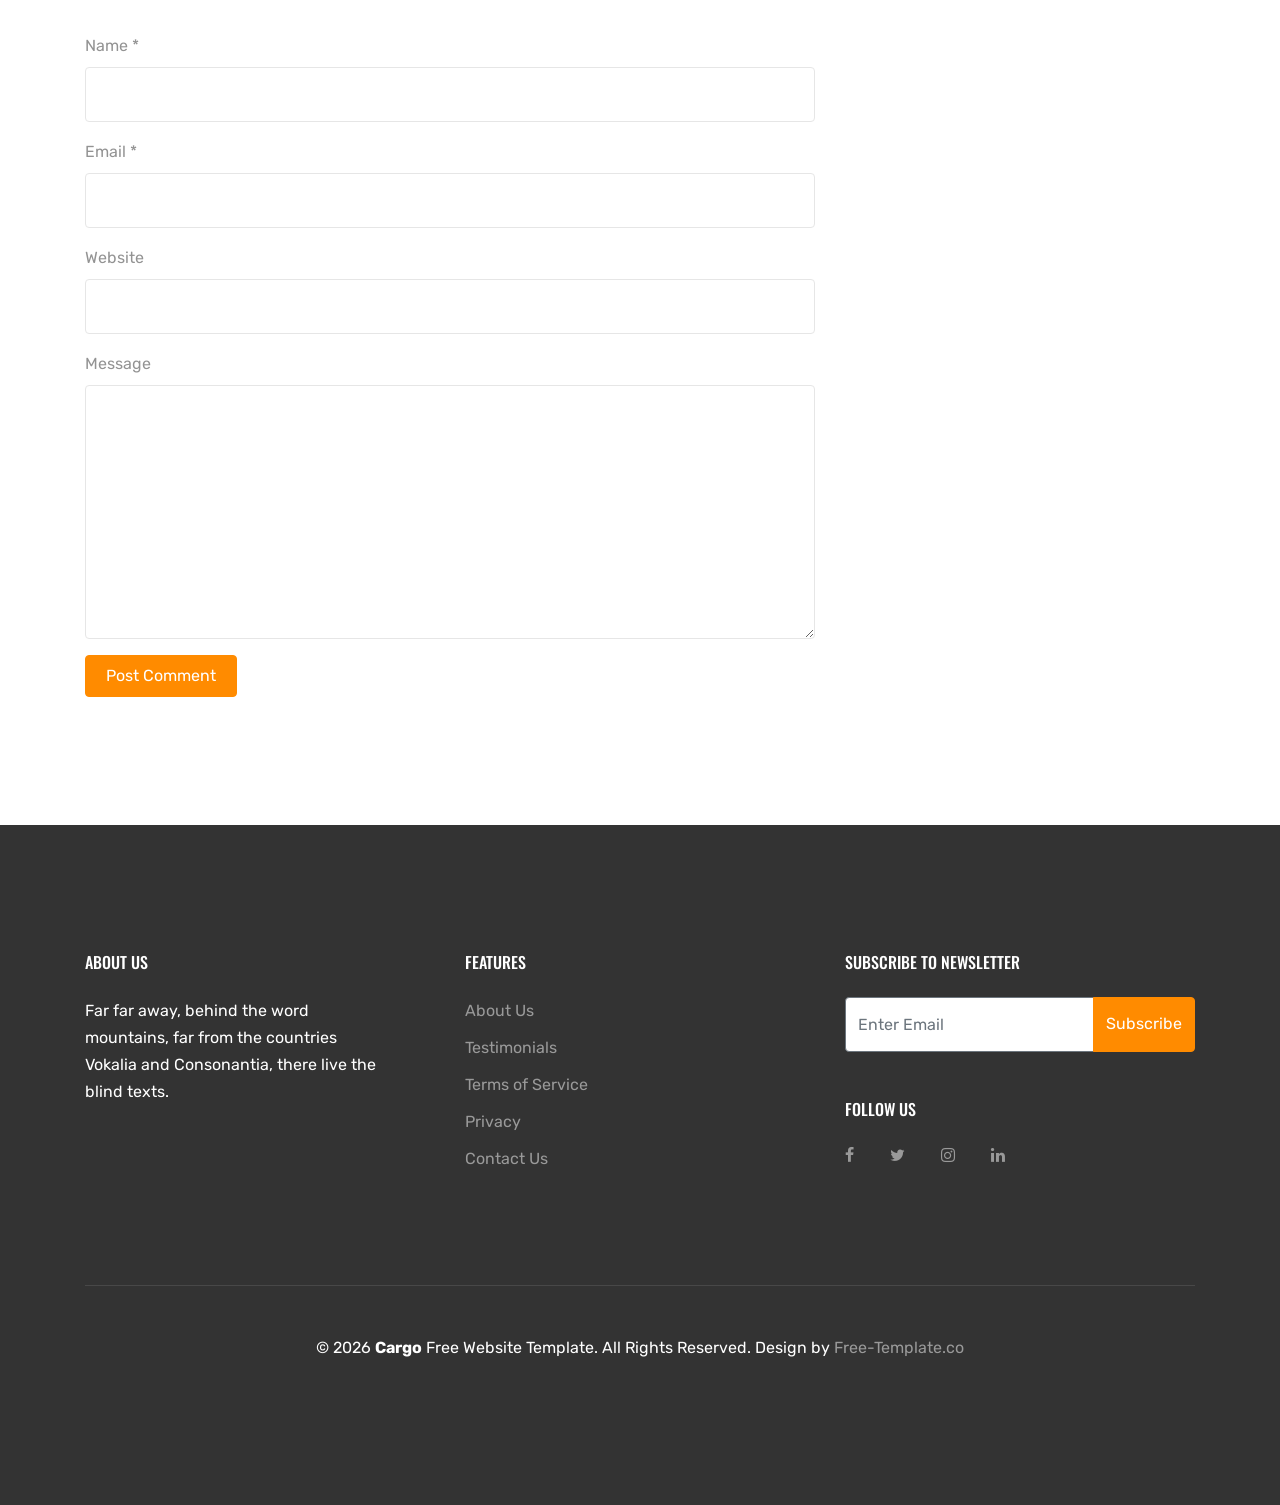
<file: EntregasFast/static/single.html>
<!-- 
////////////////////////////////////////////////////////////////

Author: Free-Template.co
Author URL: http://free-template.co.
License: https://creativecommons.org/licenses/by/3.0/
License URL: https://creativecommons.org/licenses/by/3.0/
Site License URL: https://free-template.co/template-license/
  
Website:  https://free-template.co
Facebook: https://www.facebook.com/FreeDashTemplate.co
Twitter:  https://twitter.com/Free_Templateco
RSS Feed: https://feeds.feedburner.com/Free-templateco

////////////////////////////////////////////////////////////////
-->
<!doctype html>
<html lang="en">

  <head>
    <title>Cargo &mdash; Free Website Template by Free-Template.co</title>
    <meta charset="utf-8">
    <meta name="viewport" content="width=device-width, initial-scale=1, shrink-to-fit=no">
    <meta name="description" content="" />
    <meta name="keywords" content="" />
    <meta name="author" content="Free-Template.co" />
    <link rel="shortcut icon" href="ftco-32x32.png">

    <link href="https://fonts.googleapis.com/css?family=Rubik:300,400,700|Oswald:400,700" rel="stylesheet">

    <link rel="stylesheet" href="fonts/icomoon/style.css">

    <link rel="stylesheet" href="css/bootstrap.min.css">
    <link rel="stylesheet" href="css/jquery.fancybox.min.css">
    <link rel="stylesheet" href="css/owl.carousel.min.css">
    <link rel="stylesheet" href="css/owl.theme.default.min.css">
    <link rel="stylesheet" href="fonts/flaticon/font/flaticon.css">
    <link rel="stylesheet" href="css/aos.css">

    <!-- MAIN CSS -->
    <link rel="stylesheet" href="css/style.css">

  </head>

  <body data-spy="scroll" data-target=".site-navbar-target" data-offset="300">

    <div id="overlayer"></div>
    <div class="loader">
      <div class="spinner-border text-primary" role="status">
        <span class="sr-only">Loading...</span>
      </div>
    </div>

    <div class="site-wrap" id="home-section">

      <div class="site-mobile-menu site-navbar-target">
        <div class="site-mobile-menu-header">
          <div class="site-mobile-menu-close mt-3">
            <span class="icon-close2 js-menu-toggle"></span>
          </div>
        </div>
        <div class="site-mobile-menu-body"></div>
      </div>


      <div class="top-bar">
        <div class="container">
          <div class="row">
            <div class="col-12">
              <a href="#" class=""><span class="mr-2  icon-envelope-open-o"></span> <span class="d-none d-md-inline-block">info@yourdomain.com</span></a>
              <span class="mx-md-2 d-inline-block"></span>
              <a href="#" class=""><span class="mr-2  icon-phone"></span> <span class="d-none d-md-inline-block">1+ (234) 5678 9101</span></a>


              <div class="float-right">

                <a href="#" class=""><span class="mr-2  icon-twitter"></span> <span class="d-none d-md-inline-block">Twitter</span></a>
                <span class="mx-md-2 d-inline-block"></span>
                <a href="#" class=""><span class="mr-2  icon-facebook"></span> <span class="d-none d-md-inline-block">Facebook</span></a>

              </div>

            </div>

          </div>

        </div>
      </div>

      <header class="site-navbar js-sticky-header site-navbar-target" role="banner">

        <div class="container">
          <div class="row align-items-center position-relative">


            <div class="site-logo">
              <a href="index.html" class="text-black"><span class="text-primary">Cargo</a>
            </div>

            <div class="col-12">
              <nav class="site-navigation text-right ml-auto " role="navigation">

                <ul class="site-menu main-menu js-clone-nav ml-auto d-none d-lg-block">
                  <li><a href="index.html#home-section" class="nav-link">Home</a></li>
                  <li><a href="#services-section" class="nav-link">Services</a></li>


                  <li class="has-children">
                    <a href="index.html#about-section" class="nav-link">About Us</a>
                    <ul class="dropdown arrow-top">
                      <li><a href="https://free-template.co" target="_blank" class="nav-link"><span class="text-primary">More Free Templates</span></a></li>
                      <li><a href="index.html#team-section" class="nav-link">Team</a></li>
                      <li><a href="index.html#pricing-section" class="nav-link">Pricing</a></li>
                      <li><a href="index.html#faq-section" class="nav-link">FAQ</a></li>
                      <li class="has-children">
                        <a href="#">More Links</a>
                        <ul class="dropdown">
                          <li><a href="#">Menu One</a></li>
                          <li><a href="#">Menu Two</a></li>
                          <li><a href="#">Menu Three</a></li>
                        </ul>
                      </li>
                    </ul>
                  </li>

                  <li><a href="index.html#why-us-section" class="nav-link">Why Us</a></li>

                  <li><a href="index.html#testimonials-section" class="nav-link">Testimonials</a></li>
                  <li><a href="index.html#blog-section" class="nav-link">Blog</a></li>
                  <li><a href="index.html#contact-section" class="nav-link">Contact</a></li>
                </ul>
              </nav>

            </div>

            <div class="toggle-button d-inline-block d-lg-none"><a href="#" class="site-menu-toggle py-5 js-menu-toggle text-black"><span class="icon-menu h3"></span></a></div>

          </div>
        </div>

      </header>

      <div class="site-section-cover overlay inner-page bg-light" style="background-image: url('images/cargo_sea_big.jpg')" data-aos="fade">
      
      <div class="container">
        <div class="row align-items-center justify-content-center text-center">
          <div class="col-lg-10">

            <div class="box-shadow-content">
              <div class="block-heading-1">
                <span class="d-block mb-3 text-white" data-aos="fade-up">April 9th, 2019 <span class="mx-2 text-primary">&bullet;</span> by James Miller</span>
                <h1 class="mb-4" data-aos="fade-up" data-aos-delay="100">Single Blog Posts Title</h1>
              </div>
              
              
            </div>
          </div>
        </div>
      </div>
      
    </div>

    
    
    <div class="site-section">
      <div class="container">
        <div class="row">
          <div class="col-md-8 blog-content">
            <p class="lead">Far far away, behind the word mountains, far from the countries Vokalia and Consonantia, there live the blind texts. Separated they live in Bookmarksgrove right at the coast of the Semantics, a large language ocean.</p>
            <p>A small river named Duden flows by their place and supplies it with the necessary regelialia. It is a paradisematic country, in which roasted parts of sentences fly into your mouth.</p>

            <blockquote><p>Even the all-powerful Pointing has no control about the blind texts it is an almost unorthographic life One day however a small line of blind text by the name of Lorem Ipsum decided to leave for the far World of Grammar.</p></blockquote>

            <p>The Big Oxmox advised her not to do so, because there were thousands of bad Commas, wild Question Marks and devious Semikoli, but the Little Blind Text didn’t listen. She packed her seven versalia, put her initial into the belt and made herself on the way.</p>

            <p>When she reached the first hills of the Italic Mountains, she had a last view back on the skyline of her hometown Bookmarksgrove, the headline of Alphabet Village and the subline of her own road, the Line Lane. Pityful a rethoric question ran over her cheek, then she continued her way.</p>

            <p>A small river named Duden flows by their place and supplies it with the necessary regelialia. It is a paradisematic country, in which roasted parts of sentences fly into your mouth.</p>

            <blockquote><p>Even the all-powerful Pointing has no control about the blind texts it is an almost unorthographic life One day however a small line of blind text by the name of Lorem Ipsum decided to leave for the far World of Grammar.</p></blockquote>

            <p>The Big Oxmox advised her not to do so, because there were thousands of bad Commas, wild Question Marks and devious Semikoli, but the Little Blind Text didn’t listen. She packed her seven versalia, put her initial into the belt and made herself on the way.</p>
            
            <p>When she reached the first hills of the Italic Mountains, she had a last view back on the skyline of her hometown Bookmarksgrove, the headline of Alphabet Village and the subline of her own road, the Line Lane. Pityful a rethoric question ran over her cheek, then she continued her way.</p>


            <div class="pt-5">
              <p>Categories:  <a href="#">Design</a>, <a href="#">Events</a>  Tags: <a href="#">#html</a>, <a href="#">#trends</a></p>
            </div>


            <div class="pt-5">
              <h3 class="mb-5">6 Comments</h3>
              <ul class="comment-list">
                <li class="comment">
                  <div class="vcard bio">
                    <img src="images/person_2.jpg" alt="Free Website Template by Free-Template.co">
                  </div>
                  <div class="comment-body">
                    <h3>Jacob Smith</h3>
                    <div class="meta">January 9, 2018 at 2:21pm</div>
                    <p>When she reached the first hills of the Italic Mountains, she had a last view back on the skyline of her hometown Bookmarksgrove, the headline of Alphabet Village and the subline of her own road, the Line Lane. Pityful a rethoric question ran over her cheek, then she continued her way.</p>
                    <p><a href="#" class="reply">Reply</a></p>
                  </div>
                </li>

                <li class="comment">
                  <div class="vcard bio">
                    <img src="images/person_3.jpg" alt="Free Website Template by Free-Template.co">
                  </div>
                  <div class="comment-body">
                    <h3>Chris Meyer</h3>
                    <div class="meta">January 9, 2018 at 2:21pm</div>
                    <p>Lorem ipsum dolor sit amet, consectetur adipisicing elit. Pariatur quidem laborum necessitatibus, ipsam impedit vitae autem, eum officia, fugiat saepe enim sapiente iste iure! Quam voluptas earum impedit necessitatibus, nihil?</p>
                    <p><a href="#" class="reply">Reply</a></p>
                  </div>

                  <ul class="children">
                    <li class="comment">
                      <div class="vcard bio">
                        <img src="images/person_5.jpg" alt="Free Website Template by Free-Template.co">
                      </div>
                      <div class="comment-body">
                        <h3>Chintan Patel</h3>
                        <div class="meta">January 9, 2018 at 2:21pm</div>
                        <p>Far far away, behind the word mountains, far from the countries Vokalia and Consonantia, there live the blind texts. Separated they live in Bookmarksgrove right at the coast of the Semantics, a large language ocean.</p>
                        <p><a href="#" class="reply">Reply</a></p>
                      </div>


                      <ul class="children">
                        <li class="comment">
                          <div class="vcard bio">
                            <img src="images/person_1.jpg" alt="Free Website Template by Free-Template.co">
                          </div>
                          <div class="comment-body">
                            <h3>Jean Doe</h3>
                            <div class="meta">January 9, 2018 at 2:21pm</div>
                            <p>A small river named Duden flows by their place and supplies it with the necessary regelialia. It is a paradisematic country, in which roasted parts of sentences fly into your mouth.</p>
                            <p><a href="#" class="reply">Reply</a></p>
                          </div>

                            <ul class="children">
                              <li class="comment">
                                <div class="vcard bio">
                                  <img src="images/person_4.jpg" alt="Free Website Template by Free-Template.co">
                                </div>
                                <div class="comment-body">
                                  <h3>Ben Afflick</h3>
                                  <div class="meta">January 9, 2018 at 2:21pm</div>
                                  <p>Even the all-powerful Pointing has no control about the blind texts it is an almost unorthographic life One day however a small line of blind text by the name of Lorem Ipsum decided to leave for the far World of Grammar.</p>
                                  <p><a href="#" class="reply">Reply</a></p>
                                </div>
                              </li>
                            </ul>
                        </li>
                      </ul>
                    </li>
                  </ul>
                </li>

                <li class="comment">
                  <div class="vcard bio">
                    <img src="images/person_1.jpg" alt="Free Website Template by Free-Template.co">
                  </div>
                  <div class="comment-body">
                    <h3>Jean Doe</h3>
                    <div class="meta">January 9, 2018 at 2:21pm</div>
                    <p>Even the all-powerful Pointing has no control about the blind texts it is an almost unorthographic life One day however a small line of blind text by the name of Lorem Ipsum decided to leave for the far World of Grammar.</p>
                    <p><a href="#" class="reply">Reply</a></p>
                  </div>
                </li>
              </ul>
              <!-- END comment-list -->
              
              <div class="comment-form-wrap pt-5">
                <h3 class="mb-5">Leave a comment</h3>
                <form action="#" class="">
                  <div class="form-group">
                    <label for="name">Name *</label>
                    <input type="text" class="form-control" id="name">
                  </div>
                  <div class="form-group">
                    <label for="email">Email *</label>
                    <input type="email" class="form-control" id="email">
                  </div>
                  <div class="form-group">
                    <label for="website">Website</label>
                    <input type="url" class="form-control" id="website">
                  </div>

                  <div class="form-group">
                    <label for="message">Message</label>
                    <textarea name="" id="message" cols="30" rows="10" class="form-control"></textarea>
                  </div>
                  <div class="form-group">
                    <input type="submit" value="Post Comment" class="btn btn-primary btn-md text-white">
                  </div>

                </form>
              </div>
            </div>

          </div>
          <div class="col-md-4 sidebar">
            <div class="sidebar-box">
              <form action="#" class="search-form">
                <div class="form-group">
                  <span class="icon fa fa-search"></span>
                  <input type="text" class="form-control" placeholder="Type a keyword and hit enter">
                </div>
              </form>
            </div>
            <div class="sidebar-box">
              <div class="categories">
                <h3>Categories</h3>
                <li><a href="#">Creatives <span>(12)</span></a></li>
                <li><a href="#">News <span>(22)</span></a></li>
                <li><a href="#">Design <span>(37)</span></a></li>
                <li><a href="#">HTML <span>(42)</span></a></li>
                <li><a href="#">Web Development <span>(14)</span></a></li>
              </div>
            </div>
            <div class="sidebar-box">
              <img src="images/person_1.jpg" alt="Free Website Template by Free-Template.co" class="img-fluid mb-4 w-50 rounded-circle">
              <h3 class="text-black">About The Author</h3>
              <p>Even the all-powerful Pointing has no control about the blind texts it is an almost unorthographic life One day however a small line of blind text by the name of Lorem Ipsum decided to leave for the far World of Grammar.</p>
              <p><a href="#" class="btn btn-primary btn-md text-white">Read More</a></p>
            </div>

            <div class="sidebar-box">
              <h3 class="text-black">Paragraph</h3>
              <p>When she reached the first hills of the Italic Mountains, she had a last view back on the skyline of her hometown Bookmarksgrove, the headline of Alphabet Village and the subline of her own road, the Line Lane. Pityful a rethoric question ran over her cheek, then she continued her way.</p>
            </div>
          </div>
        </div>
      </div>
    </div>


    <footer class="site-footer">
      <div class="container">
        <div class="row">
          <div class="col-md-6">
            <div class="row">
              <div class="col-md-7">
                <h2 class="footer-heading mb-4">About Us</h2>
                <p>Far far away, behind the word mountains, far from the countries Vokalia and Consonantia, there live the blind texts. </p>
              </div>
              <div class="col-md-4 ml-auto">
                <h2 class="footer-heading mb-4">Features</h2>
                <ul class="list-unstyled">
                  <li><a href="#">About Us</a></li>
                  <li><a href="#">Testimonials</a></li>
                  <li><a href="#">Terms of Service</a></li>
                  <li><a href="#">Privacy</a></li>
                  <li><a href="#">Contact Us</a></li>
                </ul>
              </div>

            </div>
          </div>
          <div class="col-md-4 ml-auto">

            <div class="mb-5">
              <h2 class="footer-heading mb-4">Subscribe to Newsletter</h2>
              <form action="#" method="post" class="footer-suscribe-form">
                <div class="input-group mb-3">
                  <input type="text" class="form-control border-secondary text-white bg-transparent" placeholder="Enter Email" aria-label="Enter Email" aria-describedby="button-addon2">
                  <div class="input-group-append">
                    <button class="btn btn-primary text-white" type="button" id="button-addon2">Subscribe</button>
                  </div>
                </div>
            </div>


            <h2 class="footer-heading mb-4">Follow Us</h2>
            <a href="#about-section" class="smoothscroll pl-0 pr-3"><span class="icon-facebook"></span></a>
            <a href="#" class="pl-3 pr-3"><span class="icon-twitter"></span></a>
            <a href="#" class="pl-3 pr-3"><span class="icon-instagram"></span></a>
            <a href="#" class="pl-3 pr-3"><span class="icon-linkedin"></span></a>
            </form>
          </div>
        </div>
        <div class="row pt-5 mt-5 text-center">
          <div class="col-md-12">
            <div class="border-top pt-5">
              <p class="copyright">
                <!-- Link back to Free-Template.co can't be removed. Template is licensed under CC BY 3.0. -->
                &copy; <script>document.write(new Date().getFullYear());</script> <strong>Cargo</strong> Free Website Template. All Rights Reserved. Design by <a href="https://free-template.co/" target="_blank">Free-Template.co</a>
              </p>
            </div>
          </div>

        </div>
      </div>
    </footer>

    </div>

    <script src="js/jquery-3.3.1.min.js"></script>
    <script src="js/popper.min.js"></script>
    <script src="js/bootstrap.min.js"></script>
    <script src="js/owl.carousel.min.js"></script>
    <script src="js/jquery.sticky.js"></script>
    <script src="js/jquery.waypoints.min.js"></script>
    <script src="js/jquery.animateNumber.min.js"></script>
    <script src="js/jquery.fancybox.min.js"></script>
    <script src="js/jquery.easing.1.3.js"></script>
    <script src="js/aos.js"></script>

    <script src="js/main.js"></script>


  </body>

</html>
</file>
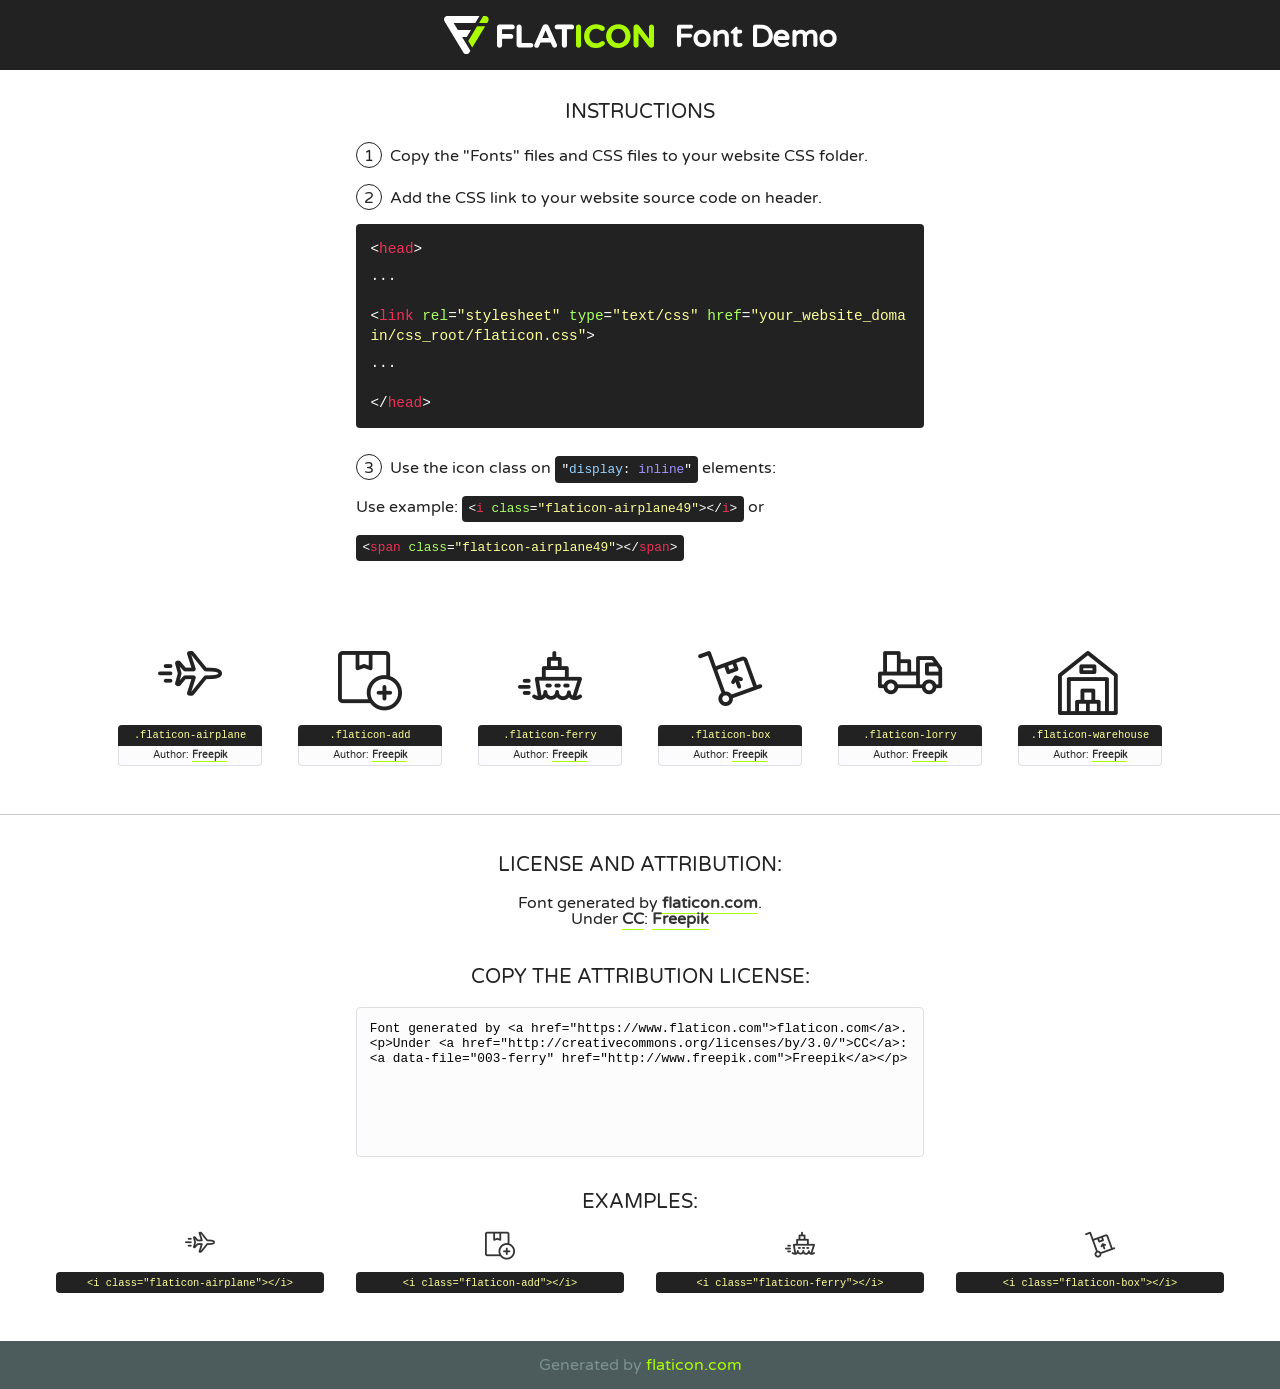
<file: EntregasFast/static/fonts/flaticon/font/flaticon.html>
<!DOCTYPE html>
<!--
  Flaticon icon font: Flaticon
  Creation date: 06/05/2019 12:06
-->
<html>
<!DOCTYPE html>
<html>

<head>
    <title>Flaticon WebFont</title>
    <link href="http://fonts.googleapis.com/css?family=Varela+Round" rel="stylesheet" type="text/css" />
    <link rel="stylesheet" type="text/css" href="flaticon.css">
    <meta charset="UTF-8">
    <style>
    html, body, div, span, applet, object, iframe,
    h1, h2, h3, h4, h5, h6, p, blockquote, pre,
    a, abbr, acronym, address, big, cite, code,
    del, dfn, em, img, ins, kbd, q, s, samp,
    small, strike, strong, sub, sup, tt, var,
    b, u, i, center,
    dl, dt, dd, ol, ul, li,
    fieldset, form, label, legend,
    table, caption, tbody, tfoot, thead, tr, th, td,
    article, aside, canvas, details, embed, 
    figure, figcaption, footer, header, hgroup, 
    menu, nav, output, ruby, section, summary,
    time, mark, audio, video {
        margin: 0;
        padding: 0;
        border: 0;
        font-size: 100%;
        font: inherit;
        vertical-align: baseline;
    }
    /* HTML5 display-role reset for older browsers */
    article, aside, details, figcaption, figure, 
    footer, header, hgroup, menu, nav, section {
        display: block;
    }
    body {
        line-height: 1;
    }
    ol, ul {
        list-style: none;
    }
    blockquote, q {
        quotes: none;
    }
    blockquote:before, blockquote:after,
    q:before, q:after {
        content: '';
        content: none;
    }
    table {
        border-collapse: collapse;
        border-spacing: 0;
    }
    body {
        font-family: 'Varela Round', Helvetica, Arial, sans-serif;
        font-size: 16px;
        color: #222;
    }
    a {
        color: #333;
        border-bottom: 1px solid #a9fd00;
        font-weight: bold;
        text-decoration: none;
    }
    * {
        -moz-box-sizing: border-box;
        -webkit-box-sizing: border-box;
        box-sizing: border-box;
        margin: 0;
        padding: 0;
    }
    [class^="flaticon-"]:before, [class*=" flaticon-"]:before, [class^="flaticon-"]:after, [class*=" flaticon-"]:after {
        font-family: Flaticon;
        font-size: 30px;
        font-style: normal;
        margin-left: 20px;
        color: #333;
    }
    .wrapper {
        max-width: 600px;
        margin: auto;
        padding: 0 1em;
    }
    .title {
        font-size: 1.25em;
        text-align: center;
        margin-bottom: 1em;
        text-transform: uppercase;
    }
    header {
        text-align: center;
        background-color: #222;
        color: #fff;
        padding: 1em;
    }
    header .logo {
        width: 210px;
        height: 38px;
        display: inline-block;
        vertical-align: middle;
        margin-right: 1em;
        border: none;
    }
    header strong {
        font-size: 1.95em;
        font-weight: bold;
        vertical-align: middle;
        margin-top: 5px;
        display: inline-block;
    }
    .demo {
        margin: 2em auto;
        line-height: 1.25em;
    }
    .demo ul li {
        margin-bottom: 1em;
    }
    .demo ul li .num {
        color: #222;
        border-radius: 20px;
        display: inline-block;
        width: 26px;
        padding: 3px;
        height: 26px;
        text-align: center;
        margin-right: 0.5em;
        border: 1px solid #222;
    }
    .demo ul li code {
        background-color: #222;
        border-radius: 4px;
        padding: 0.25em 0.5em;
        display: inline-block;
        color: #fff;
        font-family: Consolas,Monaco,Lucida Console,Liberation Mono,DejaVu Sans Mono,Bitstream Vera Sans Mono,Courier New, monospace;
        font-weight: lighter;
        margin-top: 1em;
        font-size: 0.8em;
        word-break: break-all;
    }
    .demo ul li code.big {
        padding: 1em;
        font-size: 0.9em;
    }
    .demo ul li code .red {
        color: #EF3159;
    }
    .demo ul li code .green {
        color: #ACFF65;
    }
    .demo ul li code .yellow {
        color: #FFFF99;
    }
    .demo ul li code .blue {
        color: #99D3FF;
    }
    .demo ul li code .purple {
        color: #A295FF;
    }
    .demo ul li code .dots {
        margin-top: 0.5em;
        display: block;
    }
    #glyphs {
        border-bottom: 1px solid #ccc;
        padding: 2em 0;
        text-align: center;
    }
    .glyph {
        display: inline-block;
        width: 9em;
        margin: 1em;
        text-align: center;
        vertical-align: top;
        background: #FFF;
    }
    .glyph .glyph-icon {
        padding: 10px;
        display: block;
        font-family:"Flaticon";
        font-size: 64px;
        line-height: 1;
    }
    .glyph .glyph-icon:before {
        font-size: 64px;
        color: #222;
        margin-left: 0;
    }
    .class-name {
        font-size: 0.65em;
        background-color: #222;
        color: #fff;
        border-radius: 4px 4px 0 0;
        padding: 0.5em;
        color: #FFFF99;
        font-family: Consolas,Monaco,Lucida Console,Liberation Mono,DejaVu Sans Mono,Bitstream Vera Sans Mono,Courier New, monospace;
    }
    .author-name {
        font-size: 0.6em;
        background-color: #fcfcfd;
        border: 1px solid #DEDEE4;
        border-top: 0;
        border-radius: 0 0 4px 4px;
        padding: 0.5em;
    }
    .class-name:last-child {
        font-size: 10px;
        color:#888;
    }
    .class-name:last-child a {
        font-size: 10px;
        color:#555;
    }
    .class-name:last-child a:hover {
        color:#a9fd00;
    }
    .glyph > input {
        display: block;
        width: 100px;
        margin: 5px auto;
        text-align: center;
        font-size: 12px;
        cursor: text;
    }
    .glyph > input.icon-input {
        font-family:"Flaticon";
        font-size: 16px;
        margin-bottom: 10px;
    }
    .attribution .title {
        margin-top: 2em;
    }
    .attribution textarea {
        background-color: #fcfcfd;
        padding: 1em;
        border: none;
        box-shadow: none;
        border: 1px solid #DEDEE4;
        border-radius: 4px;
        resize: none;
        width: 100%;
        height: 150px;
        font-size: 0.8em;
        font-family: Consolas,Monaco,Lucida Console,Liberation Mono,DejaVu Sans Mono,Bitstream Vera Sans Mono,Courier New, monospace;
        -webkit-appearance: none;
    }
    .iconsuse {
        margin: 2em auto;
        text-align: center;
        max-width: 1200px;
    }
    .iconsuse:after {
        content: '';
        display: table;
        clear: both;
    }
    .iconsuse .image {
        float: left;
        width: 25%;
        padding: 0 1em;
    }
    .iconsuse .image p {
        margin-bottom: 1em;
    }
    .iconsuse .image span {
        display: block;
        font-size: 0.65em;
        background-color: #222;
        color: #fff;
        border-radius: 4px;
        padding: 0.5em;
        color: #FFFF99;
        margin-top: 1em;
        font-family: Consolas,Monaco,Lucida Console,Liberation Mono,DejaVu Sans Mono,Bitstream Vera Sans Mono,Courier New, monospace;
    }
    #footer {
        text-align: center;
        background-color: #4C5B5C;
        color: #7c9192;
        padding: 1em;
    }
    #footer a {
        border: none;
        color: #a9fd00;
        font-weight: normal;
    }
    @media (max-width: 960px) {
        .iconsuse .image {
            width: 50%;
        }
    }
    @media (max-width: 560px) {
        .iconsuse .image {
            width: 100%;
        }
    }
    </style>
</head>

<body class="characters-off">

    <header>
        <a href="https://www.flaticon.com" target="_blank" class="logo">
            <svg version="1.1" xmlns="http://www.w3.org/2000/svg" xmlns:xlink="http://www.w3.org/1999/xlink" xmlns:a="http://ns.adobe.com/AdobeSVGViewerExtensions/3.0/" viewBox="0 0 560.875 102.036" enable-background="new 0 0 560.875 102.036" xml:space="preserve">
                <defs>
                </defs>
                <g>
                    <g class="letters">
                        <path fill="#ffffff" d="M141.596,29.675c0-3.777,2.985-6.767,6.764-6.767h34.438c3.426,0,6.15,2.728,6.15,6.15
                        c0,3.43-2.724,6.149-6.15,6.149h-27.674v13.091h23.719c3.429,0,6.151,2.724,6.151,6.15c0,3.43-2.723,6.149-6.151,6.149h-23.719
                        v17.574c0,3.773-2.986,6.761-6.764,6.761c-3.779,0-6.764-2.989-6.764-6.761V29.675z"></path>
                        <path fill="#ffffff" d="M193.844,29.149c0-3.781,2.985-6.767,6.764-6.767c3.776,0,6.763,2.985,6.763,6.767v42.957h25.039
                        c3.426,0,6.149,2.726,6.149,6.153c0,3.425-2.723,6.15-6.149,6.15h-31.802c-3.779,0-6.764-2.986-6.764-6.768V29.149z"></path>
                        <path fill="#ffffff" d="M241.891,75.71l21.438-48.407c1.492-3.341,4.215-5.357,7.906-5.357h0.792
                        c3.686,0,6.323,2.017,7.815,5.357l21.439,48.407c0.436,0.967,0.701,1.845,0.701,2.723c0,3.602-2.809,6.501-6.414,6.501
                        c-3.161,0-5.269-1.845-6.499-4.655l-4.132-9.661h-27.059l-4.301,10.102c-1.144,2.631-3.426,4.214-6.237,4.214
                        c-3.517,0-6.24-2.81-6.24-6.325C241.1,77.64,241.451,76.677,241.891,75.71z M279.932,58.666l-8.521-20.297l-8.526,20.297H279.932
                        z"></path>
                        <path fill="#ffffff" d="M314.864,35.387H301.86c-3.429,0-6.239-2.813-6.239-6.238c0-3.429,2.811-6.24,6.239-6.24h39.533
                        c3.426,0,6.237,2.811,6.237,6.24c0,3.425-2.811,6.238-6.237,6.238h-13.001v42.785c0,3.773-2.99,6.761-6.764,6.761
                        c-3.779,0-6.764-2.989-6.764-6.761V35.387z"></path>
                        <path fill="#A9FD00" d="M352.615,29.149c0-3.781,2.985-6.767,6.767-6.767c3.774,0,6.761,2.985,6.761,6.767v49.024
                        c0,3.773-2.987,6.761-6.761,6.761c-3.781,0-6.767-2.989-6.767-6.761V29.149z"></path>
                        <path fill="#A9FD00" d="M374.132,53.836v-0.179c0-17.481,13.178-31.801,32.065-31.801c9.22,0,15.459,2.458,20.557,6.238
                        c1.402,1.054,2.637,2.985,2.637,5.357c0,3.692-2.985,6.59-6.681,6.59c-1.845,0-3.071-0.702-4.044-1.319
                        c-3.776-2.813-7.729-4.393-12.562-4.393c-10.364,0-17.831,8.611-17.831,19.154v0.173c0,10.542,7.291,19.329,17.831,19.329
                        c5.715,0,9.492-1.756,13.359-4.834c1.049-0.874,2.458-1.491,4.039-1.491c3.429,0,6.325,2.813,6.325,6.236
                        c0,2.106-1.056,3.78-2.282,4.834c-5.539,4.834-12.036,7.733-21.878,7.733C387.572,85.464,374.132,71.493,374.132,53.836z"></path>
                        <path fill="#A9FD00" d="M433.009,53.836v-0.179c0-17.481,13.79-31.801,32.766-31.801c18.981,0,32.592,14.143,32.592,31.628v0.173
                        c0,17.483-13.785,31.807-32.769,31.807C446.625,85.464,433.009,71.32,433.009,53.836z M484.224,53.836v-0.179
                        c0-10.539-7.725-19.326-18.626-19.326c-10.893,0-18.449,8.611-18.449,19.154v0.173c0,10.542,7.73,19.329,18.626,19.329
                        C476.676,72.986,484.224,64.378,484.224,53.836z"></path>
                        <path fill="#A9FD00" d="M506.233,29.321c0-3.774,2.99-6.763,6.767-6.763h1.401c3.252,0,5.183,1.583,7.029,3.953l26.093,34.265
                        V29.059c0-3.692,2.99-6.677,6.681-6.677c3.683,0,6.671,2.985,6.671,6.677v48.934c0,3.78-2.987,6.765-6.764,6.765h-0.436
                        c-3.257,0-5.188-1.581-7.034-3.953l-27.056-35.492v32.944c0,3.687-2.985,6.676-6.678,6.676c-3.683,0-6.673-2.989-6.673-6.676
                        V29.321z"></path>
                    </g>
                    <g class="insignia">
                        <path fill="#ffffff" d="M48.372,56.137h12.517l11.156-18.537H37.186L25.688,18.539h57.825L94.668,0H9.271
                        C5.925,0,2.842,1.801,1.198,4.716c-1.644,2.907-1.593,6.482,0.134,9.343l50.38,83.501c1.678,2.781,4.689,4.476,7.938,4.476
                        c3.246,0,6.257-1.695,7.935-4.476l2.898-4.804L48.372,56.137z"></path>
                        <g class="i">
                            <path fill="#A9FD00" d="M93.575,18.539h0.031v0.004l21.652,0.004l2.705-4.488c1.727-2.861,1.778-6.436,0.133-9.343
                            C116.454,1.801,113.371,0,110.026,0h-5.294L93.575,18.539z"></path>
                            <polygon fill="#A9FD00" points="88.291,27.356 64.725,66.486 75.519,84.404 109.942,27.356"></polygon>
                        </g>
                    </g>
                </g>
            </svg>
        </a>
        <strong>Font Demo</strong>
    </header>


    <section class="demo wrapper">

        <p class="title">Instructions</p>

        <ul>
            <li>
                <span class="num">1</span>Copy the "Fonts" files and CSS files to your website CSS folder.
            </li>
            <li>
                <span class="num">2</span>Add the CSS link to your website source code on header.
                <code class="big">
                    &lt;<span class="red">head</span>&gt;
                    <br/><span class="dots">...</span>
                    <br/>&lt;<span class="red">link</span> <span class="green">rel</span>=<span class="yellow">"stylesheet"</span> <span class="green">type</span>=<span class="yellow">"text/css"</span> <span class="green">href</span>=<span class="yellow">"your_website_domain/css_root/flaticon.css"</span>&gt;
                    <br/><span class="dots">...</span>
                    <br/>&lt;/<span class="red">head</span>&gt;
                </code>
            </li>

            <li>
                <p>
                    <span class="num">3</span>Use the icon class on <code>"<span class="blue">display</span>:<span class="purple"> inline</span>"</code> elements:
                    <br />
                    Use example: <code>&lt;<span class="red">i</span> <span class="green">class</span>=<span class="yellow">&quot;flaticon-airplane49&quot;</span>&gt;&lt;/<span class="red">i</span>&gt;</code> or <code>&lt;<span class="red">span</span> <span class="green">class</span>=<span class="yellow">&quot;flaticon-airplane49&quot;</span>&gt;&lt;/<span class="red">span</span>&gt;</code>
            </li>
        </ul>

    </section>




   <section id="glyphs">          
    
      
        <div class="glyph"><div class="glyph-icon flaticon-airplane"></div>
            <div class="class-name">.flaticon-airplane</div>
            <div class="author-name">Author: <a data-file="001-airplane" href="http://www.freepik.com">Freepik</a> </div> 
        </div>        
        
        <div class="glyph"><div class="glyph-icon flaticon-add"></div>
            <div class="class-name">.flaticon-add</div>
            <div class="author-name">Author: <a data-file="002-add" href="http://www.freepik.com">Freepik</a> </div> 
        </div>        
        
        <div class="glyph"><div class="glyph-icon flaticon-ferry"></div>
            <div class="class-name">.flaticon-ferry</div>
            <div class="author-name">Author: <a data-file="003-ferry" href="http://www.freepik.com">Freepik</a> </div> 
        </div>        
        
        <div class="glyph"><div class="glyph-icon flaticon-box"></div>
            <div class="class-name">.flaticon-box</div>
            <div class="author-name">Author: <a data-file="004-box" href="http://www.freepik.com">Freepik</a> </div> 
        </div>        
        
        <div class="glyph"><div class="glyph-icon flaticon-lorry"></div>
            <div class="class-name">.flaticon-lorry</div>
            <div class="author-name">Author: <a data-file="005-lorry" href="http://www.freepik.com">Freepik</a> </div> 
        </div>        
        
        <div class="glyph"><div class="glyph-icon flaticon-warehouse"></div>
            <div class="class-name">.flaticon-warehouse</div>
            <div class="author-name">Author: <a data-file="006-warehouse" href="http://www.freepik.com">Freepik</a> </div> 
        </div>        
        

    </section>



    <section class="attribution wrapper"   style="text-align:center;">

      <div class="title">License and attribution:</div><div class="attrDiv">Font generated by <a href="https://www.flaticon.com">flaticon.com</a>. <div><p>Under <a href="http://creativecommons.org/licenses/by/3.0/">CC</a>: <a data-file="003-ferry" href="http://www.freepik.com">Freepik</a></p>  </div>
      </div>
      <div class="title">Copy the Attribution License:</div>

    <textarea onclick="this.focus();this.select();">Font generated by &lt;a href=&quot;https://www.flaticon.com&quot;&gt;flaticon.com&lt;/a&gt;. <p>Under <a href="http://creativecommons.org/licenses/by/3.0/">CC</a>: <a data-file="003-ferry" href="http://www.freepik.com">Freepik</a></p>  
     </textarea>

    </section>

    <section class="iconsuse">

          <div class="title">Examples:</div>            
             
            <div class="image">
                <p>
                    <i class="glyph-icon flaticon-airplane"></i> 
                    <span>&lt;i class=&quot;flaticon-airplane&quot;&gt;&lt;/i&gt;</span>
                </p>
            </div>
            
            <div class="image">
                <p>
                    <i class="glyph-icon flaticon-add"></i> 
                    <span>&lt;i class=&quot;flaticon-add&quot;&gt;&lt;/i&gt;</span>
                </p>
            </div>
            
            <div class="image">
                <p>
                    <i class="glyph-icon flaticon-ferry"></i> 
                    <span>&lt;i class=&quot;flaticon-ferry&quot;&gt;&lt;/i&gt;</span>
                </p>
            </div>
            
            <div class="image">
                <p>
                    <i class="glyph-icon flaticon-box"></i> 
                    <span>&lt;i class=&quot;flaticon-box&quot;&gt;&lt;/i&gt;</span>
                </p>
            </div>
                       
        </div>
                            
    </section>

<div id="footer">
    <div>Generated by <a href="https://www.flaticon.com">flaticon.com</a>
    </div>
</div>



</body>
</html>
</file>
<file: EntregasFast/static/fonts/icomoon/style.css>
@font-face {
  font-family: 'icomoon';
  src:  url('fonts/icomoon.eot?10si43');
  src:  url('fonts/icomoon.eot?10si43#iefix') format('embedded-opentype'),
    url('fonts/icomoon.ttf?10si43') format('truetype'),
    url('fonts/icomoon.woff?10si43') format('woff'),
    url('fonts/icomoon.svg?10si43#icomoon') format('svg');
  font-weight: normal;
  font-style: normal;
}

[class^="icon-"], [class*=" icon-"] {
  /* use !important to prevent issues with browser extensions that change fonts */
  font-family: 'icomoon' !important;
  speak: none;
  font-style: normal;
  font-weight: normal;
  font-variant: normal;
  text-transform: none;
  line-height: 1;

  /* Better Font Rendering =========== */
  -webkit-font-smoothing: antialiased;
  -moz-osx-font-smoothing: grayscale;
}

.icon-asterisk:before {
  content: "\f069";
}
.icon-plus:before {
  content: "\f067";
}
.icon-question:before {
  content: "\f128";
}
.icon-minus:before {
  content: "\f068";
}
.icon-glass:before {
  content: "\f000";
}
.icon-music:before {
  content: "\f001";
}
.icon-search:before {
  content: "\f002";
}
.icon-envelope-o:before {
  content: "\f003";
}
.icon-heart:before {
  content: "\f004";
}
.icon-star:before {
  content: "\f005";
}
.icon-star-o:before {
  content: "\f006";
}
.icon-user:before {
  content: "\f007";
}
.icon-film:before {
  content: "\f008";
}
.icon-th-large:before {
  content: "\f009";
}
.icon-th:before {
  content: "\f00a";
}
.icon-th-list:before {
  content: "\f00b";
}
.icon-check:before {
  content: "\f00c";
}
.icon-close:before {
  content: "\f00d";
}
.icon-remove:before {
  content: "\f00d";
}
.icon-times:before {
  content: "\f00d";
}
.icon-search-plus:before {
  content: "\f00e";
}
.icon-search-minus:before {
  content: "\f010";
}
.icon-power-off:before {
  content: "\f011";
}
.icon-signal:before {
  content: "\f012";
}
.icon-cog:before {
  content: "\f013";
}
.icon-gear:before {
  content: "\f013";
}
.icon-trash-o:before {
  content: "\f014";
}
.icon-home:before {
  content: "\f015";
}
.icon-file-o:before {
  content: "\f016";
}
.icon-clock-o:before {
  content: "\f017";
}
.icon-road:before {
  content: "\f018";
}
.icon-download:before {
  content: "\f019";
}
.icon-arrow-circle-o-down:before {
  content: "\f01a";
}
.icon-arrow-circle-o-up:before {
  content: "\f01b";
}
.icon-inbox:before {
  content: "\f01c";
}
.icon-play-circle-o:before {
  content: "\f01d";
}
.icon-repeat:before {
  content: "\f01e";
}
.icon-rotate-right:before {
  content: "\f01e";
}
.icon-refresh:before {
  content: "\f021";
}
.icon-list-alt:before {
  content: "\f022";
}
.icon-lock:before {
  content: "\f023";
}
.icon-flag:before {
  content: "\f024";
}
.icon-headphones:before {
  content: "\f025";
}
.icon-volume-off:before {
  content: "\f026";
}
.icon-volume-down:before {
  content: "\f027";
}
.icon-volume-up:before {
  content: "\f028";
}
.icon-qrcode:before {
  content: "\f029";
}
.icon-barcode:before {
  content: "\f02a";
}
.icon-tag:before {
  content: "\f02b";
}
.icon-tags:before {
  content: "\f02c";
}
.icon-book:before {
  content: "\f02d";
}
.icon-bookmark:before {
  content: "\f02e";
}
.icon-print:before {
  content: "\f02f";
}
.icon-camera:before {
  content: "\f030";
}
.icon-font:before {
  content: "\f031";
}
.icon-bold:before {
  content: "\f032";
}
.icon-italic:before {
  content: "\f033";
}
.icon-text-height:before {
  content: "\f034";
}
.icon-text-width:before {
  content: "\f035";
}
.icon-align-left:before {
  content: "\f036";
}
.icon-align-center:before {
  content: "\f037";
}
.icon-align-right:before {
  content: "\f038";
}
.icon-align-justify:before {
  content: "\f039";
}
.icon-list:before {
  content: "\f03a";
}
.icon-dedent:before {
  content: "\f03b";
}
.icon-outdent:before {
  content: "\f03b";
}
.icon-indent:before {
  content: "\f03c";
}
.icon-video-camera:before {
  content: "\f03d";
}
.icon-image:before {
  content: "\f03e";
}
.icon-photo:before {
  content: "\f03e";
}
.icon-picture-o:before {
  content: "\f03e";
}
.icon-pencil:before {
  content: "\f040";
}
.icon-map-marker:before {
  content: "\f041";
}
.icon-adjust:before {
  content: "\f042";
}
.icon-tint:before {
  content: "\f043";
}
.icon-edit:before {
  content: "\f044";
}
.icon-pencil-square-o:before {
  content: "\f044";
}
.icon-share-square-o:before {
  content: "\f045";
}
.icon-check-square-o:before {
  content: "\f046";
}
.icon-arrows:before {
  content: "\f047";
}
.icon-step-backward:before {
  content: "\f048";
}
.icon-fast-backward:before {
  content: "\f049";
}
.icon-backward:before {
  content: "\f04a";
}
.icon-play:before {
  content: "\f04b";
}
.icon-pause:before {
  content: "\f04c";
}
.icon-stop:before {
  content: "\f04d";
}
.icon-forward:before {
  content: "\f04e";
}
.icon-fast-forward:before {
  content: "\f050";
}
.icon-step-forward:before {
  content: "\f051";
}
.icon-eject:before {
  content: "\f052";
}
.icon-chevron-left:before {
  content: "\f053";
}
.icon-chevron-right:before {
  content: "\f054";
}
.icon-plus-circle:before {
  content: "\f055";
}
.icon-minus-circle:before {
  content: "\f056";
}
.icon-times-circle:before {
  content: "\f057";
}
.icon-check-circle:before {
  content: "\f058";
}
.icon-question-circle:before {
  content: "\f059";
}
.icon-info-circle:before {
  content: "\f05a";
}
.icon-crosshairs:before {
  content: "\f05b";
}
.icon-times-circle-o:before {
  content: "\f05c";
}
.icon-check-circle-o:before {
  content: "\f05d";
}
.icon-ban:before {
  content: "\f05e";
}
.icon-arrow-left:before {
  content: "\f060";
}
.icon-arrow-right:before {
  content: "\f061";
}
.icon-arrow-up:before {
  content: "\f062";
}
.icon-arrow-down:before {
  content: "\f063";
}
.icon-mail-forward:before {
  content: "\f064";
}
.icon-share:before {
  content: "\f064";
}
.icon-expand:before {
  content: "\f065";
}
.icon-compress:before {
  content: "\f066";
}
.icon-exclamation-circle:before {
  content: "\f06a";
}
.icon-gift:before {
  content: "\f06b";
}
.icon-leaf:before {
  content: "\f06c";
}
.icon-fire:before {
  content: "\f06d";
}
.icon-eye:before {
  content: "\f06e";
}
.icon-eye-slash:before {
  content: "\f070";
}
.icon-exclamation-triangle:before {
  content: "\f071";
}
.icon-warning:before {
  content: "\f071";
}
.icon-plane:before {
  content: "\f072";
}
.icon-calendar:before {
  content: "\f073";
}
.icon-random:before {
  content: "\f074";
}
.icon-comment:before {
  content: "\f075";
}
.icon-magnet:before {
  content: "\f076";
}
.icon-chevron-up:before {
  content: "\f077";
}
.icon-chevron-down:before {
  content: "\f078";
}
.icon-retweet:before {
  content: "\f079";
}
.icon-shopping-cart:before {
  content: "\f07a";
}
.icon-folder:before {
  content: "\f07b";
}
.icon-folder-open:before {
  content: "\f07c";
}
.icon-arrows-v:before {
  content: "\f07d";
}
.icon-arrows-h:before {
  content: "\f07e";
}
.icon-bar-chart:before {
  content: "\f080";
}
.icon-bar-chart-o:before {
  content: "\f080";
}
.icon-twitter-square:before {
  content: "\f081";
}
.icon-facebook-square:before {
  content: "\f082";
}
.icon-camera-retro:before {
  content: "\f083";
}
.icon-key:before {
  content: "\f084";
}
.icon-cogs:before {
  content: "\f085";
}
.icon-gears:before {
  content: "\f085";
}
.icon-comments:before {
  content: "\f086";
}
.icon-thumbs-o-up:before {
  content: "\f087";
}
.icon-thumbs-o-down:before {
  content: "\f088";
}
.icon-star-half:before {
  content: "\f089";
}
.icon-heart-o:before {
  content: "\f08a";
}
.icon-sign-out:before {
  content: "\f08b";
}
.icon-linkedin-square:before {
  content: "\f08c";
}
.icon-thumb-tack:before {
  content: "\f08d";
}
.icon-external-link:before {
  content: "\f08e";
}
.icon-sign-in:before {
  content: "\f090";
}
.icon-trophy:before {
  content: "\f091";
}
.icon-github-square:before {
  content: "\f092";
}
.icon-upload:before {
  content: "\f093";
}
.icon-lemon-o:before {
  content: "\f094";
}
.icon-phone:before {
  content: "\f095";
}
.icon-square-o:before {
  content: "\f096";
}
.icon-bookmark-o:before {
  content: "\f097";
}
.icon-phone-square:before {
  content: "\f098";
}
.icon-twitter:before {
  content: "\f099";
}
.icon-facebook:before {
  content: "\f09a";
}
.icon-facebook-f:before {
  content: "\f09a";
}
.icon-github:before {
  content: "\f09b";
}
.icon-unlock:before {
  content: "\f09c";
}
.icon-credit-card:before {
  content: "\f09d";
}
.icon-feed:before {
  content: "\f09e";
}
.icon-rss:before {
  content: "\f09e";
}
.icon-hdd-o:before {
  content: "\f0a0";
}
.icon-bullhorn:before {
  content: "\f0a1";
}
.icon-bell-o:before {
  content: "\f0a2";
}
.icon-certificate:before {
  content: "\f0a3";
}
.icon-hand-o-right:before {
  content: "\f0a4";
}
.icon-hand-o-left:before {
  content: "\f0a5";
}
.icon-hand-o-up:before {
  content: "\f0a6";
}
.icon-hand-o-down:before {
  content: "\f0a7";
}
.icon-arrow-circle-left:before {
  content: "\f0a8";
}
.icon-arrow-circle-right:before {
  content: "\f0a9";
}
.icon-arrow-circle-up:before {
  content: "\f0aa";
}
.icon-arrow-circle-down:before {
  content: "\f0ab";
}
.icon-globe:before {
  content: "\f0ac";
}
.icon-wrench:before {
  content: "\f0ad";
}
.icon-tasks:before {
  content: "\f0ae";
}
.icon-filter:before {
  content: "\f0b0";
}
.icon-briefcase:before {
  content: "\f0b1";
}
.icon-arrows-alt:before {
  content: "\f0b2";
}
.icon-group:before {
  content: "\f0c0";
}
.icon-users:before {
  content: "\f0c0";
}
.icon-chain:before {
  content: "\f0c1";
}
.icon-link:before {
  content: "\f0c1";
}
.icon-cloud:before {
  content: "\f0c2";
}
.icon-flask:before {
  content: "\f0c3";
}
.icon-cut:before {
  content: "\f0c4";
}
.icon-scissors:before {
  content: "\f0c4";
}
.icon-copy:before {
  content: "\f0c5";
}
.icon-files-o:before {
  content: "\f0c5";
}
.icon-paperclip:before {
  content: "\f0c6";
}
.icon-floppy-o:before {
  content: "\f0c7";
}
.icon-save:before {
  content: "\f0c7";
}
.icon-square:before {
  content: "\f0c8";
}
.icon-bars:before {
  content: "\f0c9";
}
.icon-navicon:before {
  content: "\f0c9";
}
.icon-reorder:before {
  content: "\f0c9";
}
.icon-list-ul:before {
  content: "\f0ca";
}
.icon-list-ol:before {
  content: "\f0cb";
}
.icon-strikethrough:before {
  content: "\f0cc";
}
.icon-underline:before {
  content: "\f0cd";
}
.icon-table:before {
  content: "\f0ce";
}
.icon-magic:before {
  content: "\f0d0";
}
.icon-truck:before {
  content: "\f0d1";
}
.icon-pinterest:before {
  content: "\f0d2";
}
.icon-pinterest-square:before {
  content: "\f0d3";
}
.icon-google-plus-square:before {
  content: "\f0d4";
}
.icon-google-plus:before {
  content: "\f0d5";
}
.icon-money:before {
  content: "\f0d6";
}
.icon-caret-down:before {
  content: "\f0d7";
}
.icon-caret-up:before {
  content: "\f0d8";
}
.icon-caret-left:before {
  content: "\f0d9";
}
.icon-caret-right:before {
  content: "\f0da";
}
.icon-columns:before {
  content: "\f0db";
}
.icon-sort:before {
  content: "\f0dc";
}
.icon-unsorted:before {
  content: "\f0dc";
}
.icon-sort-desc:before {
  content: "\f0dd";
}
.icon-sort-down:before {
  content: "\f0dd";
}
.icon-sort-asc:before {
  content: "\f0de";
}
.icon-sort-up:before {
  content: "\f0de";
}
.icon-envelope:before {
  content: "\f0e0";
}
.icon-linkedin:before {
  content: "\f0e1";
}
.icon-rotate-left:before {
  content: "\f0e2";
}
.icon-undo:before {
  content: "\f0e2";
}
.icon-gavel:before {
  content: "\f0e3";
}
.icon-legal:before {
  content: "\f0e3";
}
.icon-dashboard:before {
  content: "\f0e4";
}
.icon-tachometer:before {
  content: "\f0e4";
}
.icon-comment-o:before {
  content: "\f0e5";
}
.icon-comments-o:before {
  content: "\f0e6";
}
.icon-bolt:before {
  content: "\f0e7";
}
.icon-flash:before {
  content: "\f0e7";
}
.icon-sitemap:before {
  content: "\f0e8";
}
.icon-umbrella:before {
  content: "\f0e9";
}
.icon-clipboard:before {
  content: "\f0ea";
}
.icon-paste:before {
  content: "\f0ea";
}
.icon-lightbulb-o:before {
  content: "\f0eb";
}
.icon-exchange:before {
  content: "\f0ec";
}
.icon-cloud-download:before {
  content: "\f0ed";
}
.icon-cloud-upload:before {
  content: "\f0ee";
}
.icon-user-md:before {
  content: "\f0f0";
}
.icon-stethoscope:before {
  content: "\f0f1";
}
.icon-suitcase:before {
  content: "\f0f2";
}
.icon-bell:before {
  content: "\f0f3";
}
.icon-coffee:before {
  content: "\f0f4";
}
.icon-cutlery:before {
  content: "\f0f5";
}
.icon-file-text-o:before {
  content: "\f0f6";
}
.icon-building-o:before {
  content: "\f0f7";
}
.icon-hospital-o:before {
  content: "\f0f8";
}
.icon-ambulance:before {
  content: "\f0f9";
}
.icon-medkit:before {
  content: "\f0fa";
}
.icon-fighter-jet:before {
  content: "\f0fb";
}
.icon-beer:before {
  content: "\f0fc";
}
.icon-h-square:before {
  content: "\f0fd";
}
.icon-plus-square:before {
  content: "\f0fe";
}
.icon-angle-double-left:before {
  content: "\f100";
}
.icon-angle-double-right:before {
  content: "\f101";
}
.icon-angle-double-up:before {
  content: "\f102";
}
.icon-angle-double-down:before {
  content: "\f103";
}
.icon-angle-left:before {
  content: "\f104";
}
.icon-angle-right:before {
  content: "\f105";
}
.icon-angle-up:before {
  content: "\f106";
}
.icon-angle-down:before {
  content: "\f107";
}
.icon-desktop:before {
  content: "\f108";
}
.icon-laptop:before {
  content: "\f109";
}
.icon-tablet:before {
  content: "\f10a";
}
.icon-mobile:before {
  content: "\f10b";
}
.icon-mobile-phone:before {
  content: "\f10b";
}
.icon-circle-o:before {
  content: "\f10c";
}
.icon-quote-left:before {
  content: "\f10d";
}
.icon-quote-right:before {
  content: "\f10e";
}
.icon-spinner:before {
  content: "\f110";
}
.icon-circle:before {
  content: "\f111";
}
.icon-mail-reply:before {
  content: "\f112";
}
.icon-reply:before {
  content: "\f112";
}
.icon-github-alt:before {
  content: "\f113";
}
.icon-folder-o:before {
  content: "\f114";
}
.icon-folder-open-o:before {
  content: "\f115";
}
.icon-smile-o:before {
  content: "\f118";
}
.icon-frown-o:before {
  content: "\f119";
}
.icon-meh-o:before {
  content: "\f11a";
}
.icon-gamepad:before {
  content: "\f11b";
}
.icon-keyboard-o:before {
  content: "\f11c";
}
.icon-flag-o:before {
  content: "\f11d";
}
.icon-flag-checkered:before {
  content: "\f11e";
}
.icon-terminal:before {
  content: "\f120";
}
.icon-code:before {
  content: "\f121";
}
.icon-mail-reply-all:before {
  content: "\f122";
}
.icon-reply-all:before {
  content: "\f122";
}
.icon-star-half-empty:before {
  content: "\f123";
}
.icon-star-half-full:before {
  content: "\f123";
}
.icon-star-half-o:before {
  content: "\f123";
}
.icon-location-arrow:before {
  content: "\f124";
}
.icon-crop:before {
  content: "\f125";
}
.icon-code-fork:before {
  content: "\f126";
}
.icon-chain-broken:before {
  content: "\f127";
}
.icon-unlink:before {
  content: "\f127";
}
.icon-info:before {
  content: "\f129";
}
.icon-exclamation:before {
  content: "\f12a";
}
.icon-superscript:before {
  content: "\f12b";
}
.icon-subscript:before {
  content: "\f12c";
}
.icon-eraser:before {
  content: "\f12d";
}
.icon-puzzle-piece:before {
  content: "\f12e";
}
.icon-microphone:before {
  content: "\f130";
}
.icon-microphone-slash:before {
  content: "\f131";
}
.icon-shield:before {
  content: "\f132";
}
.icon-calendar-o:before {
  content: "\f133";
}
.icon-fire-extinguisher:before {
  content: "\f134";
}
.icon-rocket:before {
  content: "\f135";
}
.icon-maxcdn:before {
  content: "\f136";
}
.icon-chevron-circle-left:before {
  content: "\f137";
}
.icon-chevron-circle-right:before {
  content: "\f138";
}
.icon-chevron-circle-up:before {
  content: "\f139";
}
.icon-chevron-circle-down:before {
  content: "\f13a";
}
.icon-html5:before {
  content: "\f13b";
}
.icon-css3:before {
  content: "\f13c";
}
.icon-anchor:before {
  content: "\f13d";
}
.icon-unlock-alt:before {
  content: "\f13e";
}
.icon-bullseye:before {
  content: "\f140";
}
.icon-ellipsis-h:before {
  content: "\f141";
}
.icon-ellipsis-v:before {
  content: "\f142";
}
.icon-rss-square:before {
  content: "\f143";
}
.icon-play-circle:before {
  content: "\f144";
}
.icon-ticket:before {
  content: "\f145";
}
.icon-minus-square:before {
  content: "\f146";
}
.icon-minus-square-o:before {
  content: "\f147";
}
.icon-level-up:before {
  content: "\f148";
}
.icon-level-down:before {
  content: "\f149";
}
.icon-check-square:before {
  content: "\f14a";
}
.icon-pencil-square:before {
  content: "\f14b";
}
.icon-external-link-square:before {
  content: "\f14c";
}
.icon-share-square:before {
  content: "\f14d";
}
.icon-compass:before {
  content: "\f14e";
}
.icon-caret-square-o-down:before {
  content: "\f150";
}
.icon-toggle-down:before {
  content: "\f150";
}
.icon-caret-square-o-up:before {
  content: "\f151";
}
.icon-toggle-up:before {
  content: "\f151";
}
.icon-caret-square-o-right:before {
  content: "\f152";
}
.icon-toggle-right:before {
  content: "\f152";
}
.icon-eur:before {
  content: "\f153";
}
.icon-euro:before {
  content: "\f153";
}
.icon-gbp:before {
  content: "\f154";
}
.icon-dollar:before {
  content: "\f155";
}
.icon-usd:before {
  content: "\f155";
}
.icon-inr:before {
  content: "\f156";
}
.icon-rupee:before {
  content: "\f156";
}
.icon-cny:before {
  content: "\f157";
}
.icon-jpy:before {
  content: "\f157";
}
.icon-rmb:before {
  content: "\f157";
}
.icon-yen:before {
  content: "\f157";
}
.icon-rouble:before {
  content: "\f158";
}
.icon-rub:before {
  content: "\f158";
}
.icon-ruble:before {
  content: "\f158";
}
.icon-krw:before {
  content: "\f159";
}
.icon-won:before {
  content: "\f159";
}
.icon-bitcoin:before {
  content: "\f15a";
}
.icon-btc:before {
  content: "\f15a";
}
.icon-file:before {
  content: "\f15b";
}
.icon-file-text:before {
  content: "\f15c";
}
.icon-sort-alpha-asc:before {
  content: "\f15d";
}
.icon-sort-alpha-desc:before {
  content: "\f15e";
}
.icon-sort-amount-asc:before {
  content: "\f160";
}
.icon-sort-amount-desc:before {
  content: "\f161";
}
.icon-sort-numeric-asc:before {
  content: "\f162";
}
.icon-sort-numeric-desc:before {
  content: "\f163";
}
.icon-thumbs-up:before {
  content: "\f164";
}
.icon-thumbs-down:before {
  content: "\f165";
}
.icon-youtube-square:before {
  content: "\f166";
}
.icon-youtube:before {
  content: "\f167";
}
.icon-xing:before {
  content: "\f168";
}
.icon-xing-square:before {
  content: "\f169";
}
.icon-youtube-play:before {
  content: "\f16a";
}
.icon-dropbox:before {
  content: "\f16b";
}
.icon-stack-overflow:before {
  content: "\f16c";
}
.icon-instagram:before {
  content: "\f16d";
}
.icon-flickr:before {
  content: "\f16e";
}
.icon-adn:before {
  content: "\f170";
}
.icon-bitbucket:before {
  content: "\f171";
}
.icon-bitbucket-square:before {
  content: "\f172";
}
.icon-tumblr:before {
  content: "\f173";
}
.icon-tumblr-square:before {
  content: "\f174";
}
.icon-long-arrow-down:before {
  content: "\f175";
}
.icon-long-arrow-up:before {
  content: "\f176";
}
.icon-long-arrow-left:before {
  content: "\f177";
}
.icon-long-arrow-right:before {
  content: "\f178";
}
.icon-apple:before {
  content: "\f179";
}
.icon-windows:before {
  content: "\f17a";
}
.icon-android:before {
  content: "\f17b";
}
.icon-linux:before {
  content: "\f17c";
}
.icon-dribbble:before {
  content: "\f17d";
}
.icon-skype:before {
  content: "\f17e";
}
.icon-foursquare:before {
  content: "\f180";
}
.icon-trello:before {
  content: "\f181";
}
.icon-female:before {
  content: "\f182";
}
.icon-male:before {
  content: "\f183";
}
.icon-gittip:before {
  content: "\f184";
}
.icon-gratipay:before {
  content: "\f184";
}
.icon-sun-o:before {
  content: "\f185";
}
.icon-moon-o:before {
  content: "\f186";
}
.icon-archive:before {
  content: "\f187";
}
.icon-bug:before {
  content: "\f188";
}
.icon-vk:before {
  content: "\f189";
}
.icon-weibo:before {
  content: "\f18a";
}
.icon-renren:before {
  content: "\f18b";
}
.icon-pagelines:before {
  content: "\f18c";
}
.icon-stack-exchange:before {
  content: "\f18d";
}
.icon-arrow-circle-o-right:before {
  content: "\f18e";
}
.icon-arrow-circle-o-left:before {
  content: "\f190";
}
.icon-caret-square-o-left:before {
  content: "\f191";
}
.icon-toggle-left:before {
  content: "\f191";
}
.icon-dot-circle-o:before {
  content: "\f192";
}
.icon-wheelchair:before {
  content: "\f193";
}
.icon-vimeo-square:before {
  content: "\f194";
}
.icon-try:before {
  content: "\f195";
}
.icon-turkish-lira:before {
  content: "\f195";
}
.icon-plus-square-o:before {
  content: "\f196";
}
.icon-space-shuttle:before {
  content: "\f197";
}
.icon-slack:before {
  content: "\f198";
}
.icon-envelope-square:before {
  content: "\f199";
}
.icon-wordpress:before {
  content: "\f19a";
}
.icon-openid:before {
  content: "\f19b";
}
.icon-bank:before {
  content: "\f19c";
}
.icon-institution:before {
  content: "\f19c";
}
.icon-university:before {
  content: "\f19c";
}
.icon-graduation-cap:before {
  content: "\f19d";
}
.icon-mortar-board:before {
  content: "\f19d";
}
.icon-yahoo:before {
  content: "\f19e";
}
.icon-google:before {
  content: "\f1a0";
}
.icon-reddit:before {
  content: "\f1a1";
}
.icon-reddit-square:before {
  content: "\f1a2";
}
.icon-stumbleupon-circle:before {
  content: "\f1a3";
}
.icon-stumbleupon:before {
  content: "\f1a4";
}
.icon-delicious:before {
  content: "\f1a5";
}
.icon-digg:before {
  content: "\f1a6";
}
.icon-pied-piper-pp:before {
  content: "\f1a7";
}
.icon-pied-piper-alt:before {
  content: "\f1a8";
}
.icon-drupal:before {
  content: "\f1a9";
}
.icon-joomla:before {
  content: "\f1aa";
}
.icon-language:before {
  content: "\f1ab";
}
.icon-fax:before {
  content: "\f1ac";
}
.icon-building:before {
  content: "\f1ad";
}
.icon-child:before {
  content: "\f1ae";
}
.icon-paw:before {
  content: "\f1b0";
}
.icon-spoon:before {
  content: "\f1b1";
}
.icon-cube:before {
  content: "\f1b2";
}
.icon-cubes:before {
  content: "\f1b3";
}
.icon-behance:before {
  content: "\f1b4";
}
.icon-behance-square:before {
  content: "\f1b5";
}
.icon-steam:before {
  content: "\f1b6";
}
.icon-steam-square:before {
  content: "\f1b7";
}
.icon-recycle:before {
  content: "\f1b8";
}
.icon-automobile:before {
  content: "\f1b9";
}
.icon-car:before {
  content: "\f1b9";
}
.icon-cab:before {
  content: "\f1ba";
}
.icon-taxi:before {
  content: "\f1ba";
}
.icon-tree:before {
  content: "\f1bb";
}
.icon-spotify:before {
  content: "\f1bc";
}
.icon-deviantart:before {
  content: "\f1bd";
}
.icon-soundcloud:before {
  content: "\f1be";
}
.icon-database:before {
  content: "\f1c0";
}
.icon-file-pdf-o:before {
  content: "\f1c1";
}
.icon-file-word-o:before {
  content: "\f1c2";
}
.icon-file-excel-o:before {
  content: "\f1c3";
}
.icon-file-powerpoint-o:before {
  content: "\f1c4";
}
.icon-file-image-o:before {
  content: "\f1c5";
}
.icon-file-photo-o:before {
  content: "\f1c5";
}
.icon-file-picture-o:before {
  content: "\f1c5";
}
.icon-file-archive-o:before {
  content: "\f1c6";
}
.icon-file-zip-o:before {
  content: "\f1c6";
}
.icon-file-audio-o:before {
  content: "\f1c7";
}
.icon-file-sound-o:before {
  content: "\f1c7";
}
.icon-file-movie-o:before {
  content: "\f1c8";
}
.icon-file-video-o:before {
  content: "\f1c8";
}
.icon-file-code-o:before {
  content: "\f1c9";
}
.icon-vine:before {
  content: "\f1ca";
}
.icon-codepen:before {
  content: "\f1cb";
}
.icon-jsfiddle:before {
  content: "\f1cc";
}
.icon-life-bouy:before {
  content: "\f1cd";
}
.icon-life-buoy:before {
  content: "\f1cd";
}
.icon-life-ring:before {
  content: "\f1cd";
}
.icon-life-saver:before {
  content: "\f1cd";
}
.icon-support:before {
  content: "\f1cd";
}
.icon-circle-o-notch:before {
  content: "\f1ce";
}
.icon-ra:before {
  content: "\f1d0";
}
.icon-rebel:before {
  content: "\f1d0";
}
.icon-resistance:before {
  content: "\f1d0";
}
.icon-empire:before {
  content: "\f1d1";
}
.icon-ge:before {
  content: "\f1d1";
}
.icon-git-square:before {
  content: "\f1d2";
}
.icon-git:before {
  content: "\f1d3";
}
.icon-hacker-news:before {
  content: "\f1d4";
}
.icon-y-combinator-square:before {
  content: "\f1d4";
}
.icon-yc-square:before {
  content: "\f1d4";
}
.icon-tencent-weibo:before {
  content: "\f1d5";
}
.icon-qq:before {
  content: "\f1d6";
}
.icon-wechat:before {
  content: "\f1d7";
}
.icon-weixin:before {
  content: "\f1d7";
}
.icon-paper-plane:before {
  content: "\f1d8";
}
.icon-send:before {
  content: "\f1d8";
}
.icon-paper-plane-o:before {
  content: "\f1d9";
}
.icon-send-o:before {
  content: "\f1d9";
}
.icon-history:before {
  content: "\f1da";
}
.icon-circle-thin:before {
  content: "\f1db";
}
.icon-header:before {
  content: "\f1dc";
}
.icon-paragraph:before {
  content: "\f1dd";
}
.icon-sliders:before {
  content: "\f1de";
}
.icon-share-alt:before {
  content: "\f1e0";
}
.icon-share-alt-square:before {
  content: "\f1e1";
}
.icon-bomb:before {
  content: "\f1e2";
}
.icon-futbol-o:before {
  content: "\f1e3";
}
.icon-soccer-ball-o:before {
  content: "\f1e3";
}
.icon-tty:before {
  content: "\f1e4";
}
.icon-binoculars:before {
  content: "\f1e5";
}
.icon-plug:before {
  content: "\f1e6";
}
.icon-slideshare:before {
  content: "\f1e7";
}
.icon-twitch:before {
  content: "\f1e8";
}
.icon-yelp:before {
  content: "\f1e9";
}
.icon-newspaper-o:before {
  content: "\f1ea";
}
.icon-wifi:before {
  content: "\f1eb";
}
.icon-calculator:before {
  content: "\f1ec";
}
.icon-paypal:before {
  content: "\f1ed";
}
.icon-google-wallet:before {
  content: "\f1ee";
}
.icon-cc-visa:before {
  content: "\f1f0";
}
.icon-cc-mastercard:before {
  content: "\f1f1";
}
.icon-cc-discover:before {
  content: "\f1f2";
}
.icon-cc-amex:before {
  content: "\f1f3";
}
.icon-cc-paypal:before {
  content: "\f1f4";
}
.icon-cc-stripe:before {
  content: "\f1f5";
}
.icon-bell-slash:before {
  content: "\f1f6";
}
.icon-bell-slash-o:before {
  content: "\f1f7";
}
.icon-trash:before {
  content: "\f1f8";
}
.icon-copyright:before {
  content: "\f1f9";
}
.icon-at:before {
  content: "\f1fa";
}
.icon-eyedropper:before {
  content: "\f1fb";
}
.icon-paint-brush:before {
  content: "\f1fc";
}
.icon-birthday-cake:before {
  content: "\f1fd";
}
.icon-area-chart:before {
  content: "\f1fe";
}
.icon-pie-chart:before {
  content: "\f200";
}
.icon-line-chart:before {
  content: "\f201";
}
.icon-lastfm:before {
  content: "\f202";
}
.icon-lastfm-square:before {
  content: "\f203";
}
.icon-toggle-off:before {
  content: "\f204";
}
.icon-toggle-on:before {
  content: "\f205";
}
.icon-bicycle:before {
  content: "\f206";
}
.icon-bus:before {
  content: "\f207";
}
.icon-ioxhost:before {
  content: "\f208";
}
.icon-angellist:before {
  content: "\f209";
}
.icon-cc:before {
  content: "\f20a";
}
.icon-ils:before {
  content: "\f20b";
}
.icon-shekel:before {
  content: "\f20b";
}
.icon-sheqel:before {
  content: "\f20b";
}
.icon-meanpath:before {
  content: "\f20c";
}
.icon-buysellads:before {
  content: "\f20d";
}
.icon-connectdevelop:before {
  content: "\f20e";
}
.icon-dashcube:before {
  content: "\f210";
}
.icon-forumbee:before {
  content: "\f211";
}
.icon-leanpub:before {
  content: "\f212";
}
.icon-sellsy:before {
  content: "\f213";
}
.icon-shirtsinbulk:before {
  content: "\f214";
}
.icon-simplybuilt:before {
  content: "\f215";
}
.icon-skyatlas:before {
  content: "\f216";
}
.icon-cart-plus:before {
  content: "\f217";
}
.icon-cart-arrow-down:before {
  content: "\f218";
}
.icon-diamond:before {
  content: "\f219";
}
.icon-ship:before {
  content: "\f21a";
}
.icon-user-secret:before {
  content: "\f21b";
}
.icon-motorcycle:before {
  content: "\f21c";
}
.icon-street-view:before {
  content: "\f21d";
}
.icon-heartbeat:before {
  content: "\f21e";
}
.icon-venus:before {
  content: "\f221";
}
.icon-mars:before {
  content: "\f222";
}
.icon-mercury:before {
  content: "\f223";
}
.icon-intersex:before {
  content: "\f224";
}
.icon-transgender:before {
  content: "\f224";
}
.icon-transgender-alt:before {
  content: "\f225";
}
.icon-venus-double:before {
  content: "\f226";
}
.icon-mars-double:before {
  content: "\f227";
}
.icon-venus-mars:before {
  content: "\f228";
}
.icon-mars-stroke:before {
  content: "\f229";
}
.icon-mars-stroke-v:before {
  content: "\f22a";
}
.icon-mars-stroke-h:before {
  content: "\f22b";
}
.icon-neuter:before {
  content: "\f22c";
}
.icon-genderless:before {
  content: "\f22d";
}
.icon-facebook-official:before {
  content: "\f230";
}
.icon-pinterest-p:before {
  content: "\f231";
}
.icon-whatsapp:before {
  content: "\f232";
}
.icon-server:before {
  content: "\f233";
}
.icon-user-plus:before {
  content: "\f234";
}
.icon-user-times:before {
  content: "\f235";
}
.icon-bed:before {
  content: "\f236";
}
.icon-hotel:before {
  content: "\f236";
}
.icon-viacoin:before {
  content: "\f237";
}
.icon-train:before {
  content: "\f238";
}
.icon-subway:before {
  content: "\f239";
}
.icon-medium:before {
  content: "\f23a";
}
.icon-y-combinator:before {
  content: "\f23b";
}
.icon-yc:before {
  content: "\f23b";
}
.icon-optin-monster:before {
  content: "\f23c";
}
.icon-opencart:before {
  content: "\f23d";
}
.icon-expeditedssl:before {
  content: "\f23e";
}
.icon-battery:before {
  content: "\f240";
}
.icon-battery-4:before {
  content: "\f240";
}
.icon-battery-full:before {
  content: "\f240";
}
.icon-battery-3:before {
  content: "\f241";
}
.icon-battery-three-quarters:before {
  content: "\f241";
}
.icon-battery-2:before {
  content: "\f242";
}
.icon-battery-half:before {
  content: "\f242";
}
.icon-battery-1:before {
  content: "\f243";
}
.icon-battery-quarter:before {
  content: "\f243";
}
.icon-battery-0:before {
  content: "\f244";
}
.icon-battery-empty:before {
  content: "\f244";
}
.icon-mouse-pointer:before {
  content: "\f245";
}
.icon-i-cursor:before {
  content: "\f246";
}
.icon-object-group:before {
  content: "\f247";
}
.icon-object-ungroup:before {
  content: "\f248";
}
.icon-sticky-note:before {
  content: "\f249";
}
.icon-sticky-note-o:before {
  content: "\f24a";
}
.icon-cc-jcb:before {
  content: "\f24b";
}
.icon-cc-diners-club:before {
  content: "\f24c";
}
.icon-clone:before {
  content: "\f24d";
}
.icon-balance-scale:before {
  content: "\f24e";
}
.icon-hourglass-o:before {
  content: "\f250";
}
.icon-hourglass-1:before {
  content: "\f251";
}
.icon-hourglass-start:before {
  content: "\f251";
}
.icon-hourglass-2:before {
  content: "\f252";
}
.icon-hourglass-half:before {
  content: "\f252";
}
.icon-hourglass-3:before {
  content: "\f253";
}
.icon-hourglass-end:before {
  content: "\f253";
}
.icon-hourglass:before {
  content: "\f254";
}
.icon-hand-grab-o:before {
  content: "\f255";
}
.icon-hand-rock-o:before {
  content: "\f255";
}
.icon-hand-paper-o:before {
  content: "\f256";
}
.icon-hand-stop-o:before {
  content: "\f256";
}
.icon-hand-scissors-o:before {
  content: "\f257";
}
.icon-hand-lizard-o:before {
  content: "\f258";
}
.icon-hand-spock-o:before {
  content: "\f259";
}
.icon-hand-pointer-o:before {
  content: "\f25a";
}
.icon-hand-peace-o:before {
  content: "\f25b";
}
.icon-trademark:before {
  content: "\f25c";
}
.icon-registered:before {
  content: "\f25d";
}
.icon-creative-commons:before {
  content: "\f25e";
}
.icon-gg:before {
  content: "\f260";
}
.icon-gg-circle:before {
  content: "\f261";
}
.icon-tripadvisor:before {
  content: "\f262";
}
.icon-odnoklassniki:before {
  content: "\f263";
}
.icon-odnoklassniki-square:before {
  content: "\f264";
}
.icon-get-pocket:before {
  content: "\f265";
}
.icon-wikipedia-w:before {
  content: "\f266";
}
.icon-safari:before {
  content: "\f267";
}
.icon-chrome:before {
  content: "\f268";
}
.icon-firefox:before {
  content: "\f269";
}
.icon-opera:before {
  content: "\f26a";
}
.icon-internet-explorer:before {
  content: "\f26b";
}
.icon-television:before {
  content: "\f26c";
}
.icon-tv:before {
  content: "\f26c";
}
.icon-contao:before {
  content: "\f26d";
}
.icon-500px:before {
  content: "\f26e";
}
.icon-amazon:before {
  content: "\f270";
}
.icon-calendar-plus-o:before {
  content: "\f271";
}
.icon-calendar-minus-o:before {
  content: "\f272";
}
.icon-calendar-times-o:before {
  content: "\f273";
}
.icon-calendar-check-o:before {
  content: "\f274";
}
.icon-industry:before {
  content: "\f275";
}
.icon-map-pin:before {
  content: "\f276";
}
.icon-map-signs:before {
  content: "\f277";
}
.icon-map-o:before {
  content: "\f278";
}
.icon-map:before {
  content: "\f279";
}
.icon-commenting:before {
  content: "\f27a";
}
.icon-commenting-o:before {
  content: "\f27b";
}
.icon-houzz:before {
  content: "\f27c";
}
.icon-vimeo:before {
  content: "\f27d";
}
.icon-black-tie:before {
  content: "\f27e";
}
.icon-fonticons:before {
  content: "\f280";
}
.icon-reddit-alien:before {
  content: "\f281";
}
.icon-edge:before {
  content: "\f282";
}
.icon-credit-card-alt:before {
  content: "\f283";
}
.icon-codiepie:before {
  content: "\f284";
}
.icon-modx:before {
  content: "\f285";
}
.icon-fort-awesome:before {
  content: "\f286";
}
.icon-usb:before {
  content: "\f287";
}
.icon-product-hunt:before {
  content: "\f288";
}
.icon-mixcloud:before {
  content: "\f289";
}
.icon-scribd:before {
  content: "\f28a";
}
.icon-pause-circle:before {
  content: "\f28b";
}
.icon-pause-circle-o:before {
  content: "\f28c";
}
.icon-stop-circle:before {
  content: "\f28d";
}
.icon-stop-circle-o:before {
  content: "\f28e";
}
.icon-shopping-bag:before {
  content: "\f290";
}
.icon-shopping-basket:before {
  content: "\f291";
}
.icon-hashtag:before {
  content: "\f292";
}
.icon-bluetooth:before {
  content: "\f293";
}
.icon-bluetooth-b:before {
  content: "\f294";
}
.icon-percent:before {
  content: "\f295";
}
.icon-gitlab:before {
  content: "\f296";
}
.icon-wpbeginner:before {
  content: "\f297";
}
.icon-wpforms:before {
  content: "\f298";
}
.icon-envira:before {
  content: "\f299";
}
.icon-universal-access:before {
  content: "\f29a";
}
.icon-wheelchair-alt:before {
  content: "\f29b";
}
.icon-question-circle-o:before {
  content: "\f29c";
}
.icon-blind:before {
  content: "\f29d";
}
.icon-audio-description:before {
  content: "\f29e";
}
.icon-volume-control-phone:before {
  content: "\f2a0";
}
.icon-braille:before {
  content: "\f2a1";
}
.icon-assistive-listening-systems:before {
  content: "\f2a2";
}
.icon-american-sign-language-interpreting:before {
  content: "\f2a3";
}
.icon-asl-interpreting:before {
  content: "\f2a3";
}
.icon-deaf:before {
  content: "\f2a4";
}
.icon-deafness:before {
  content: "\f2a4";
}
.icon-hard-of-hearing:before {
  content: "\f2a4";
}
.icon-glide:before {
  content: "\f2a5";
}
.icon-glide-g:before {
  content: "\f2a6";
}
.icon-sign-language:before {
  content: "\f2a7";
}
.icon-signing:before {
  content: "\f2a7";
}
.icon-low-vision:before {
  content: "\f2a8";
}
.icon-viadeo:before {
  content: "\f2a9";
}
.icon-viadeo-square:before {
  content: "\f2aa";
}
.icon-snapchat:before {
  content: "\f2ab";
}
.icon-snapchat-ghost:before {
  content: "\f2ac";
}
.icon-snapchat-square:before {
  content: "\f2ad";
}
.icon-pied-piper:before {
  content: "\f2ae";
}
.icon-first-order:before {
  content: "\f2b0";
}
.icon-yoast:before {
  content: "\f2b1";
}
.icon-themeisle:before {
  content: "\f2b2";
}
.icon-google-plus-circle:before {
  content: "\f2b3";
}
.icon-google-plus-official:before {
  content: "\f2b3";
}
.icon-fa:before {
  content: "\f2b4";
}
.icon-font-awesome:before {
  content: "\f2b4";
}
.icon-handshake-o:before {
  content: "\f2b5";
}
.icon-envelope-open:before {
  content: "\f2b6";
}
.icon-envelope-open-o:before {
  content: "\f2b7";
}
.icon-linode:before {
  content: "\f2b8";
}
.icon-address-book:before {
  content: "\f2b9";
}
.icon-address-book-o:before {
  content: "\f2ba";
}
.icon-address-card:before {
  content: "\f2bb";
}
.icon-vcard:before {
  content: "\f2bb";
}
.icon-address-card-o:before {
  content: "\f2bc";
}
.icon-vcard-o:before {
  content: "\f2bc";
}
.icon-user-circle:before {
  content: "\f2bd";
}
.icon-user-circle-o:before {
  content: "\f2be";
}
.icon-user-o:before {
  content: "\f2c0";
}
.icon-id-badge:before {
  content: "\f2c1";
}
.icon-drivers-license:before {
  content: "\f2c2";
}
.icon-id-card:before {
  content: "\f2c2";
}
.icon-drivers-license-o:before {
  content: "\f2c3";
}
.icon-id-card-o:before {
  content: "\f2c3";
}
.icon-quora:before {
  content: "\f2c4";
}
.icon-free-code-camp:before {
  content: "\f2c5";
}
.icon-telegram:before {
  content: "\f2c6";
}
.icon-thermometer:before {
  content: "\f2c7";
}
.icon-thermometer-4:before {
  content: "\f2c7";
}
.icon-thermometer-full:before {
  content: "\f2c7";
}
.icon-thermometer-3:before {
  content: "\f2c8";
}
.icon-thermometer-three-quarters:before {
  content: "\f2c8";
}
.icon-thermometer-2:before {
  content: "\f2c9";
}
.icon-thermometer-half:before {
  content: "\f2c9";
}
.icon-thermometer-1:before {
  content: "\f2ca";
}
.icon-thermometer-quarter:before {
  content: "\f2ca";
}
.icon-thermometer-0:before {
  content: "\f2cb";
}
.icon-thermometer-empty:before {
  content: "\f2cb";
}
.icon-shower:before {
  content: "\f2cc";
}
.icon-bath:before {
  content: "\f2cd";
}
.icon-bathtub:before {
  content: "\f2cd";
}
.icon-s15:before {
  content: "\f2cd";
}
.icon-podcast:before {
  content: "\f2ce";
}
.icon-window-maximize:before {
  content: "\f2d0";
}
.icon-window-minimize:before {
  content: "\f2d1";
}
.icon-window-restore:before {
  content: "\f2d2";
}
.icon-times-rectangle:before {
  content: "\f2d3";
}
.icon-window-close:before {
  content: "\f2d3";
}
.icon-times-rectangle-o:before {
  content: "\f2d4";
}
.icon-window-close-o:before {
  content: "\f2d4";
}
.icon-bandcamp:before {
  content: "\f2d5";
}
.icon-grav:before {
  content: "\f2d6";
}
.icon-etsy:before {
  content: "\f2d7";
}
.icon-imdb:before {
  content: "\f2d8";
}
.icon-ravelry:before {
  content: "\f2d9";
}
.icon-eercast:before {
  content: "\f2da";
}
.icon-microchip:before {
  content: "\f2db";
}
.icon-snowflake-o:before {
  content: "\f2dc";
}
.icon-superpowers:before {
  content: "\f2dd";
}
.icon-wpexplorer:before {
  content: "\f2de";
}
.icon-meetup:before {
  content: "\f2e0";
}
.icon-3d_rotation:before {
  content: "\e84d";
}
.icon-ac_unit:before {
  content: "\eb3b";
}
.icon-alarm:before {
  content: "\e855";
}
.icon-access_alarms:before {
  content: "\e191";
}
.icon-schedule:before {
  content: "\e8b5";
}
.icon-accessibility:before {
  content: "\e84e";
}
.icon-accessible:before {
  content: "\e914";
}
.icon-account_balance:before {
  content: "\e84f";
}
.icon-account_balance_wallet:before {
  content: "\e850";
}
.icon-account_box:before {
  content: "\e851";
}
.icon-account_circle:before {
  content: "\e853";
}
.icon-adb:before {
  content: "\e60e";
}
.icon-add:before {
  content: "\e145";
}
.icon-add_a_photo:before {
  content: "\e439";
}
.icon-alarm_add:before {
  content: "\e856";
}
.icon-add_alert:before {
  content: "\e003";
}
.icon-add_box:before {
  content: "\e146";
}
.icon-add_circle:before {
  content: "\e147";
}
.icon-control_point:before {
  content: "\e3ba";
}
.icon-add_location:before {
  content: "\e567";
}
.icon-add_shopping_cart:before {
  content: "\e854";
}
.icon-queue:before {
  content: "\e03c";
}
.icon-add_to_queue:before {
  content: "\e05c";
}
.icon-adjust2:before {
  content: "\e39e";
}
.icon-airline_seat_flat:before {
  content: "\e630";
}
.icon-airline_seat_flat_angled:before {
  content: "\e631";
}
.icon-airline_seat_individual_suite:before {
  content: "\e632";
}
.icon-airline_seat_legroom_extra:before {
  content: "\e633";
}
.icon-airline_seat_legroom_normal:before {
  content: "\e634";
}
.icon-airline_seat_legroom_reduced:before {
  content: "\e635";
}
.icon-airline_seat_recline_extra:before {
  content: "\e636";
}
.icon-airline_seat_recline_normal:before {
  content: "\e637";
}
.icon-flight:before {
  content: "\e539";
}
.icon-airplanemode_inactive:before {
  content: "\e194";
}
.icon-airplay:before {
  content: "\e055";
}
.icon-airport_shuttle:before {
  content: "\eb3c";
}
.icon-alarm_off:before {
  content: "\e857";
}
.icon-alarm_on:before {
  content: "\e858";
}
.icon-album:before {
  content: "\e019";
}
.icon-all_inclusive:before {
  content: "\eb3d";
}
.icon-all_out:before {
  content: "\e90b";
}
.icon-android2:before {
  content: "\e859";
}
.icon-announcement:before {
  content: "\e85a";
}
.icon-apps:before {
  content: "\e5c3";
}
.icon-archive2:before {
  content: "\e149";
}
.icon-arrow_back:before {
  content: "\e5c4";
}
.icon-arrow_downward:before {
  content: "\e5db";
}
.icon-arrow_drop_down:before {
  content: "\e5c5";
}
.icon-arrow_drop_down_circle:before {
  content: "\e5c6";
}
.icon-arrow_drop_up:before {
  content: "\e5c7";
}
.icon-arrow_forward:before {
  content: "\e5c8";
}
.icon-arrow_upward:before {
  content: "\e5d8";
}
.icon-art_track:before {
  content: "\e060";
}
.icon-aspect_ratio:before {
  content: "\e85b";
}
.icon-poll:before {
  content: "\e801";
}
.icon-assignment:before {
  content: "\e85d";
}
.icon-assignment_ind:before {
  content: "\e85e";
}
.icon-assignment_late:before {
  content: "\e85f";
}
.icon-assignment_return:before {
  content: "\e860";
}
.icon-assignment_returned:before {
  content: "\e861";
}
.icon-assignment_turned_in:before {
  content: "\e862";
}
.icon-assistant:before {
  content: "\e39f";
}
.icon-flag2:before {
  content: "\e153";
}
.icon-attach_file:before {
  content: "\e226";
}
.icon-attach_money:before {
  content: "\e227";
}
.icon-attachment:before {
  content: "\e2bc";
}
.icon-audiotrack:before {
  content: "\e3a1";
}
.icon-autorenew:before {
  content: "\e863";
}
.icon-av_timer:before {
  content: "\e01b";
}
.icon-backspace:before {
  content: "\e14a";
}
.icon-cloud_upload:before {
  content: "\e2c3";
}
.icon-battery_alert:before {
  content: "\e19c";
}
.icon-battery_charging_full:before {
  content: "\e1a3";
}
.icon-battery_std:before {
  content: "\e1a5";
}
.icon-battery_unknown:before {
  content: "\e1a6";
}
.icon-beach_access:before {
  content: "\eb3e";
}
.icon-beenhere:before {
  content: "\e52d";
}
.icon-block:before {
  content: "\e14b";
}
.icon-bluetooth2:before {
  content: "\e1a7";
}
.icon-bluetooth_searching:before {
  content: "\e1aa";
}
.icon-bluetooth_connected:before {
  content: "\e1a8";
}
.icon-bluetooth_disabled:before {
  content: "\e1a9";
}
.icon-blur_circular:before {
  content: "\e3a2";
}
.icon-blur_linear:before {
  content: "\e3a3";
}
.icon-blur_off:before {
  content: "\e3a4";
}
.icon-blur_on:before {
  content: "\e3a5";
}
.icon-class:before {
  content: "\e86e";
}
.icon-turned_in:before {
  content: "\e8e6";
}
.icon-turned_in_not:before {
  content: "\e8e7";
}
.icon-border_all:before {
  content: "\e228";
}
.icon-border_bottom:before {
  content: "\e229";
}
.icon-border_clear:before {
  content: "\e22a";
}
.icon-border_color:before {
  content: "\e22b";
}
.icon-border_horizontal:before {
  content: "\e22c";
}
.icon-border_inner:before {
  content: "\e22d";
}
.icon-border_left:before {
  content: "\e22e";
}
.icon-border_outer:before {
  content: "\e22f";
}
.icon-border_right:before {
  content: "\e230";
}
.icon-border_style:before {
  content: "\e231";
}
.icon-border_top:before {
  content: "\e232";
}
.icon-border_vertical:before {
  content: "\e233";
}
.icon-branding_watermark:before {
  content: "\e06b";
}
.icon-brightness_1:before {
  content: "\e3a6";
}
.icon-brightness_2:before {
  content: "\e3a7";
}
.icon-brightness_3:before {
  content: "\e3a8";
}
.icon-brightness_4:before {
  content: "\e3a9";
}
.icon-brightness_low:before {
  content: "\e1ad";
}
.icon-brightness_medium:before {
  content: "\e1ae";
}
.icon-brightness_high:before {
  content: "\e1ac";
}
.icon-brightness_auto:before {
  content: "\e1ab";
}
.icon-broken_image:before {
  content: "\e3ad";
}
.icon-brush:before {
  content: "\e3ae";
}
.icon-bubble_chart:before {
  content: "\e6dd";
}
.icon-bug_report:before {
  content: "\e868";
}
.icon-build:before {
  content: "\e869";
}
.icon-burst_mode:before {
  content: "\e43c";
}
.icon-domain:before {
  content: "\e7ee";
}
.icon-business_center:before {
  content: "\eb3f";
}
.icon-cached:before {
  content: "\e86a";
}
.icon-cake:before {
  content: "\e7e9";
}
.icon-phone2:before {
  content: "\e0cd";
}
.icon-call_end:before {
  content: "\e0b1";
}
.icon-call_made:before {
  content: "\e0b2";
}
.icon-merge_type:before {
  content: "\e252";
}
.icon-call_missed:before {
  content: "\e0b4";
}
.icon-call_missed_outgoing:before {
  content: "\e0e4";
}
.icon-call_received:before {
  content: "\e0b5";
}
.icon-call_split:before {
  content: "\e0b6";
}
.icon-call_to_action:before {
  content: "\e06c";
}
.icon-camera2:before {
  content: "\e3af";
}
.icon-photo_camera:before {
  content: "\e412";
}
.icon-camera_enhance:before {
  content: "\e8fc";
}
.icon-camera_front:before {
  content: "\e3b1";
}
.icon-camera_rear:before {
  content: "\e3b2";
}
.icon-camera_roll:before {
  content: "\e3b3";
}
.icon-cancel:before {
  content: "\e5c9";
}
.icon-redeem:before {
  content: "\e8b1";
}
.icon-card_membership:before {
  content: "\e8f7";
}
.icon-card_travel:before {
  content: "\e8f8";
}
.icon-casino:before {
  content: "\eb40";
}
.icon-cast:before {
  content: "\e307";
}
.icon-cast_connected:before {
  content: "\e308";
}
.icon-center_focus_strong:before {
  content: "\e3b4";
}
.icon-center_focus_weak:before {
  content: "\e3b5";
}
.icon-change_history:before {
  content: "\e86b";
}
.icon-chat:before {
  content: "\e0b7";
}
.icon-chat_bubble:before {
  content: "\e0ca";
}
.icon-chat_bubble_outline:before {
  content: "\e0cb";
}
.icon-check2:before {
  content: "\e5ca";
}
.icon-check_box:before {
  content: "\e834";
}
.icon-check_box_outline_blank:before {
  content: "\e835";
}
.icon-check_circle:before {
  content: "\e86c";
}
.icon-navigate_before:before {
  content: "\e408";
}
.icon-navigate_next:before {
  content: "\e409";
}
.icon-child_care:before {
  content: "\eb41";
}
.icon-child_friendly:before {
  content: "\eb42";
}
.icon-chrome_reader_mode:before {
  content: "\e86d";
}
.icon-close2:before {
  content: "\e5cd";
}
.icon-clear_all:before {
  content: "\e0b8";
}
.icon-closed_caption:before {
  content: "\e01c";
}
.icon-wb_cloudy:before {
  content: "\e42d";
}
.icon-cloud_circle:before {
  content: "\e2be";
}
.icon-cloud_done:before {
  content: "\e2bf";
}
.icon-cloud_download:before {
  content: "\e2c0";
}
.icon-cloud_off:before {
  content: "\e2c1";
}
.icon-cloud_queue:before {
  content: "\e2c2";
}
.icon-code2:before {
  content: "\e86f";
}
.icon-photo_library:before {
  content: "\e413";
}
.icon-collections_bookmark:before {
  content: "\e431";
}
.icon-palette:before {
  content: "\e40a";
}
.icon-colorize:before {
  content: "\e3b8";
}
.icon-comment2:before {
  content: "\e0b9";
}
.icon-compare:before {
  content: "\e3b9";
}
.icon-compare_arrows:before {
  content: "\e915";
}
.icon-laptop2:before {
  content: "\e31e";
}
.icon-confirmation_number:before {
  content: "\e638";
}
.icon-contact_mail:before {
  content: "\e0d0";
}
.icon-contact_phone:before {
  content: "\e0cf";
}
.icon-contacts:before {
  content: "\e0ba";
}
.icon-content_copy:before {
  content: "\e14d";
}
.icon-content_cut:before {
  content: "\e14e";
}
.icon-content_paste:before {
  content: "\e14f";
}
.icon-control_point_duplicate:before {
  content: "\e3bb";
}
.icon-copyright2:before {
  content: "\e90c";
}
.icon-mode_edit:before {
  content: "\e254";
}
.icon-create_new_folder:before {
  content: "\e2cc";
}
.icon-payment:before {
  content: "\e8a1";
}
.icon-crop2:before {
  content: "\e3be";
}
.icon-crop_16_9:before {
  content: "\e3bc";
}
.icon-crop_3_2:before {
  content: "\e3bd";
}
.icon-crop_landscape:before {
  content: "\e3c3";
}
.icon-crop_7_5:before {
  content: "\e3c0";
}
.icon-crop_din:before {
  content: "\e3c1";
}
.icon-crop_free:before {
  content: "\e3c2";
}
.icon-crop_original:before {
  content: "\e3c4";
}
.icon-crop_portrait:before {
  content: "\e3c5";
}
.icon-crop_rotate:before {
  content: "\e437";
}
.icon-crop_square:before {
  content: "\e3c6";
}
.icon-dashboard2:before {
  content: "\e871";
}
.icon-data_usage:before {
  content: "\e1af";
}
.icon-date_range:before {
  content: "\e916";
}
.icon-dehaze:before {
  content: "\e3c7";
}
.icon-delete:before {
  content: "\e872";
}
.icon-delete_forever:before {
  content: "\e92b";
}
.icon-delete_sweep:before {
  content: "\e16c";
}
.icon-description:before {
  content: "\e873";
}
.icon-desktop_mac:before {
  content: "\e30b";
}
.icon-desktop_windows:before {
  content: "\e30c";
}
.icon-details:before {
  content: "\e3c8";
}
.icon-developer_board:before {
  content: "\e30d";
}
.icon-developer_mode:before {
  content: "\e1b0";
}
.icon-device_hub:before {
  content: "\e335";
}
.icon-phonelink:before {
  content: "\e326";
}
.icon-devices_other:before {
  content: "\e337";
}
.icon-dialer_sip:before {
  content: "\e0bb";
}
.icon-dialpad:before {
  content: "\e0bc";
}
.icon-directions:before {
  content: "\e52e";
}
.icon-directions_bike:before {
  content: "\e52f";
}
.icon-directions_boat:before {
  content: "\e532";
}
.icon-directions_bus:before {
  content: "\e530";
}
.icon-directions_car:before {
  content: "\e531";
}
.icon-directions_railway:before {
  content: "\e534";
}
.icon-directions_run:before {
  content: "\e566";
}
.icon-directions_transit:before {
  content: "\e535";
}
.icon-directions_walk:before {
  content: "\e536";
}
.icon-disc_full:before {
  content: "\e610";
}
.icon-dns:before {
  content: "\e875";
}
.icon-not_interested:before {
  content: "\e033";
}
.icon-do_not_disturb_alt:before {
  content: "\e611";
}
.icon-do_not_disturb_off:before {
  content: "\e643";
}
.icon-remove_circle:before {
  content: "\e15c";
}
.icon-dock:before {
  content: "\e30e";
}
.icon-done:before {
  content: "\e876";
}
.icon-done_all:before {
  content: "\e877";
}
.icon-donut_large:before {
  content: "\e917";
}
.icon-donut_small:before {
  content: "\e918";
}
.icon-drafts:before {
  content: "\e151";
}
.icon-drag_handle:before {
  content: "\e25d";
}
.icon-time_to_leave:before {
  content: "\e62c";
}
.icon-dvr:before {
  content: "\e1b2";
}
.icon-edit_location:before {
  content: "\e568";
}
.icon-eject2:before {
  content: "\e8fb";
}
.icon-markunread:before {
  content: "\e159";
}
.icon-enhanced_encryption:before {
  content: "\e63f";
}
.icon-equalizer:before {
  content: "\e01d";
}
.icon-error:before {
  content: "\e000";
}
.icon-error_outline:before {
  content: "\e001";
}
.icon-euro_symbol:before {
  content: "\e926";
}
.icon-ev_station:before {
  content: "\e56d";
}
.icon-insert_invitation:before {
  content: "\e24f";
}
.icon-event_available:before {
  content: "\e614";
}
.icon-event_busy:before {
  content: "\e615";
}
.icon-event_note:before {
  content: "\e616";
}
.icon-event_seat:before {
  content: "\e903";
}
.icon-exit_to_app:before {
  content: "\e879";
}
.icon-expand_less:before {
  content: "\e5ce";
}
.icon-expand_more:before {
  content: "\e5cf";
}
.icon-explicit:before {
  content: "\e01e";
}
.icon-explore:before {
  content: "\e87a";
}
.icon-exposure:before {
  content: "\e3ca";
}
.icon-exposure_neg_1:before {
  content: "\e3cb";
}
.icon-exposure_neg_2:before {
  content: "\e3cc";
}
.icon-exposure_plus_1:before {
  content: "\e3cd";
}
.icon-exposure_plus_2:before {
  content: "\e3ce";
}
.icon-exposure_zero:before {
  content: "\e3cf";
}
.icon-extension:before {
  content: "\e87b";
}
.icon-face:before {
  content: "\e87c";
}
.icon-fast_forward:before {
  content: "\e01f";
}
.icon-fast_rewind:before {
  content: "\e020";
}
.icon-favorite:before {
  content: "\e87d";
}
.icon-favorite_border:before {
  content: "\e87e";
}
.icon-featured_play_list:before {
  content: "\e06d";
}
.icon-featured_video:before {
  content: "\e06e";
}
.icon-sms_failed:before {
  content: "\e626";
}
.icon-fiber_dvr:before {
  content: "\e05d";
}
.icon-fiber_manual_record:before {
  content: "\e061";
}
.icon-fiber_new:before {
  content: "\e05e";
}
.icon-fiber_pin:before {
  content: "\e06a";
}
.icon-fiber_smart_record:before {
  content: "\e062";
}
.icon-get_app:before {
  content: "\e884";
}
.icon-file_upload:before {
  content: "\e2c6";
}
.icon-filter2:before {
  content: "\e3d3";
}
.icon-filter_1:before {
  content: "\e3d0";
}
.icon-filter_2:before {
  content: "\e3d1";
}
.icon-filter_3:before {
  content: "\e3d2";
}
.icon-filter_4:before {
  content: "\e3d4";
}
.icon-filter_5:before {
  content: "\e3d5";
}
.icon-filter_6:before {
  content: "\e3d6";
}
.icon-filter_7:before {
  content: "\e3d7";
}
.icon-filter_8:before {
  content: "\e3d8";
}
.icon-filter_9:before {
  content: "\e3d9";
}
.icon-filter_9_plus:before {
  content: "\e3da";
}
.icon-filter_b_and_w:before {
  content: "\e3db";
}
.icon-filter_center_focus:before {
  content: "\e3dc";
}
.icon-filter_drama:before {
  content: "\e3dd";
}
.icon-filter_frames:before {
  content: "\e3de";
}
.icon-terrain:before {
  content: "\e564";
}
.icon-filter_list:before {
  content: "\e152";
}
.icon-filter_none:before {
  content: "\e3e0";
}
.icon-filter_tilt_shift:before {
  content: "\e3e2";
}
.icon-filter_vintage:before {
  content: "\e3e3";
}
.icon-find_in_page:before {
  content: "\e880";
}
.icon-find_replace:before {
  content: "\e881";
}
.icon-fingerprint:before {
  content: "\e90d";
}
.icon-first_page:before {
  content: "\e5dc";
}
.icon-fitness_center:before {
  content: "\eb43";
}
.icon-flare:before {
  content: "\e3e4";
}
.icon-flash_auto:before {
  content: "\e3e5";
}
.icon-flash_off:before {
  content: "\e3e6";
}
.icon-flash_on:before {
  content: "\e3e7";
}
.icon-flight_land:before {
  content: "\e904";
}
.icon-flight_takeoff:before {
  content: "\e905";
}
.icon-flip:before {
  content: "\e3e8";
}
.icon-flip_to_back:before {
  content: "\e882";
}
.icon-flip_to_front:before {
  content: "\e883";
}
.icon-folder2:before {
  content: "\e2c7";
}
.icon-folder_open:before {
  content: "\e2c8";
}
.icon-folder_shared:before {
  content: "\e2c9";
}
.icon-folder_special:before {
  content: "\e617";
}
.icon-font_download:before {
  content: "\e167";
}
.icon-format_align_center:before {
  content: "\e234";
}
.icon-format_align_justify:before {
  content: "\e235";
}
.icon-format_align_left:before {
  content: "\e236";
}
.icon-format_align_right:before {
  content: "\e237";
}
.icon-format_bold:before {
  content: "\e238";
}
.icon-format_clear:before {
  content: "\e239";
}
.icon-format_color_fill:before {
  content: "\e23a";
}
.icon-format_color_reset:before {
  content: "\e23b";
}
.icon-format_color_text:before {
  content: "\e23c";
}
.icon-format_indent_decrease:before {
  content: "\e23d";
}
.icon-format_indent_increase:before {
  content: "\e23e";
}
.icon-format_italic:before {
  content: "\e23f";
}
.icon-format_line_spacing:before {
  content: "\e240";
}
.icon-format_list_bulleted:before {
  content: "\e241";
}
.icon-format_list_numbered:before {
  content: "\e242";
}
.icon-format_paint:before {
  content: "\e243";
}
.icon-format_quote:before {
  content: "\e244";
}
.icon-format_shapes:before {
  content: "\e25e";
}
.icon-format_size:before {
  content: "\e245";
}
.icon-format_strikethrough:before {
  content: "\e246";
}
.icon-format_textdirection_l_to_r:before {
  content: "\e247";
}
.icon-format_textdirection_r_to_l:before {
  content: "\e248";
}
.icon-format_underlined:before {
  content: "\e249";
}
.icon-question_answer:before {
  content: "\e8af";
}
.icon-forward2:before {
  content: "\e154";
}
.icon-forward_10:before {
  content: "\e056";
}
.icon-forward_30:before {
  content: "\e057";
}
.icon-forward_5:before {
  content: "\e058";
}
.icon-free_breakfast:before {
  content: "\eb44";
}
.icon-fullscreen:before {
  content: "\e5d0";
}
.icon-fullscreen_exit:before {
  content: "\e5d1";
}
.icon-functions:before {
  content: "\e24a";
}
.icon-g_translate:before {
  content: "\e927";
}
.icon-games:before {
  content: "\e021";
}
.icon-gavel2:before {
  content: "\e90e";
}
.icon-gesture:before {
  content: "\e155";
}
.icon-gif:before {
  content: "\e908";
}
.icon-goat:before {
  content: "\e900";
}
.icon-golf_course:before {
  content: "\eb45";
}
.icon-my_location:before {
  content: "\e55c";
}
.icon-location_searching:before {
  content: "\e1b7";
}
.icon-location_disabled:before {
  content: "\e1b6";
}
.icon-star2:before {
  content: "\e838";
}
.icon-gradient:before {
  content: "\e3e9";
}
.icon-grain:before {
  content: "\e3ea";
}
.icon-graphic_eq:before {
  content: "\e1b8";
}
.icon-grid_off:before {
  content: "\e3eb";
}
.icon-grid_on:before {
  content: "\e3ec";
}
.icon-people:before {
  content: "\e7fb";
}
.icon-group_add:before {
  content: "\e7f0";
}
.icon-group_work:before {
  content: "\e886";
}
.icon-hd:before {
  content: "\e052";
}
.icon-hdr_off:before {
  content: "\e3ed";
}
.icon-hdr_on:before {
  content: "\e3ee";
}
.icon-hdr_strong:before {
  content: "\e3f1";
}
.icon-hdr_weak:before {
  content: "\e3f2";
}
.icon-headset:before {
  content: "\e310";
}
.icon-headset_mic:before {
  content: "\e311";
}
.icon-healing:before {
  content: "\e3f3";
}
.icon-hearing:before {
  content: "\e023";
}
.icon-help:before {
  content: "\e887";
}
.icon-help_outline:before {
  content: "\e8fd";
}
.icon-high_quality:before {
  content: "\e024";
}
.icon-highlight:before {
  content: "\e25f";
}
.icon-highlight_off:before {
  content: "\e888";
}
.icon-restore:before {
  content: "\e8b3";
}
.icon-home2:before {
  content: "\e88a";
}
.icon-hot_tub:before {
  content: "\eb46";
}
.icon-local_hotel:before {
  content: "\e549";
}
.icon-hourglass_empty:before {
  content: "\e88b";
}
.icon-hourglass_full:before {
  content: "\e88c";
}
.icon-http:before {
  content: "\e902";
}
.icon-lock2:before {
  content: "\e897";
}
.icon-photo2:before {
  content: "\e410";
}
.icon-image_aspect_ratio:before {
  content: "\e3f5";
}
.icon-import_contacts:before {
  content: "\e0e0";
}
.icon-import_export:before {
  content: "\e0c3";
}
.icon-important_devices:before {
  content: "\e912";
}
.icon-inbox2:before {
  content: "\e156";
}
.icon-indeterminate_check_box:before {
  content: "\e909";
}
.icon-info2:before {
  content: "\e88e";
}
.icon-info_outline:before {
  content: "\e88f";
}
.icon-input:before {
  content: "\e890";
}
.icon-insert_comment:before {
  content: "\e24c";
}
.icon-insert_drive_file:before {
  content: "\e24d";
}
.icon-tag_faces:before {
  content: "\e420";
}
.icon-link2:before {
  content: "\e157";
}
.icon-invert_colors:before {
  content: "\e891";
}
.icon-invert_colors_off:before {
  content: "\e0c4";
}
.icon-iso:before {
  content: "\e3f6";
}
.icon-keyboard:before {
  content: "\e312";
}
.icon-keyboard_arrow_down:before {
  content: "\e313";
}
.icon-keyboard_arrow_left:before {
  content: "\e314";
}
.icon-keyboard_arrow_right:before {
  content: "\e315";
}
.icon-keyboard_arrow_up:before {
  content: "\e316";
}
.icon-keyboard_backspace:before {
  content: "\e317";
}
.icon-keyboard_capslock:before {
  content: "\e318";
}
.icon-keyboard_hide:before {
  content: "\e31a";
}
.icon-keyboard_return:before {
  content: "\e31b";
}
.icon-keyboard_tab:before {
  content: "\e31c";
}
.icon-keyboard_voice:before {
  content: "\e31d";
}
.icon-kitchen:before {
  content: "\eb47";
}
.icon-label:before {
  content: "\e892";
}
.icon-label_outline:before {
  content: "\e893";
}
.icon-language2:before {
  content: "\e894";
}
.icon-laptop_chromebook:before {
  content: "\e31f";
}
.icon-laptop_mac:before {
  content: "\e320";
}
.icon-laptop_windows:before {
  content: "\e321";
}
.icon-last_page:before {
  content: "\e5dd";
}
.icon-open_in_new:before {
  content: "\e89e";
}
.icon-layers:before {
  content: "\e53b";
}
.icon-layers_clear:before {
  content: "\e53c";
}
.icon-leak_add:before {
  content: "\e3f8";
}
.icon-leak_remove:before {
  content: "\e3f9";
}
.icon-lens:before {
  content: "\e3fa";
}
.icon-library_books:before {
  content: "\e02f";
}
.icon-library_music:before {
  content: "\e030";
}
.icon-lightbulb_outline:before {
  content: "\e90f";
}
.icon-line_style:before {
  content: "\e919";
}
.icon-line_weight:before {
  content: "\e91a";
}
.icon-linear_scale:before {
  content: "\e260";
}
.icon-linked_camera:before {
  content: "\e438";
}
.icon-list2:before {
  content: "\e896";
}
.icon-live_help:before {
  content: "\e0c6";
}
.icon-live_tv:before {
  content: "\e639";
}
.icon-local_play:before {
  content: "\e553";
}
.icon-local_airport:before {
  content: "\e53d";
}
.icon-local_atm:before {
  content: "\e53e";
}
.icon-local_bar:before {
  content: "\e540";
}
.icon-local_cafe:before {
  content: "\e541";
}
.icon-local_car_wash:before {
  content: "\e542";
}
.icon-local_convenience_store:before {
  content: "\e543";
}
.icon-restaurant_menu:before {
  content: "\e561";
}
.icon-local_drink:before {
  content: "\e544";
}
.icon-local_florist:before {
  content: "\e545";
}
.icon-local_gas_station:before {
  content: "\e546";
}
.icon-shopping_cart:before {
  content: "\e8cc";
}
.icon-local_hospital:before {
  content: "\e548";
}
.icon-local_laundry_service:before {
  content: "\e54a";
}
.icon-local_library:before {
  content: "\e54b";
}
.icon-local_mall:before {
  content: "\e54c";
}
.icon-theaters:before {
  content: "\e8da";
}
.icon-local_offer:before {
  content: "\e54e";
}
.icon-local_parking:before {
  content: "\e54f";
}
.icon-local_pharmacy:before {
  content: "\e550";
}
.icon-local_pizza:before {
  content: "\e552";
}
.icon-print2:before {
  content: "\e8ad";
}
.icon-local_shipping:before {
  content: "\e558";
}
.icon-local_taxi:before {
  content: "\e559";
}
.icon-location_city:before {
  content: "\e7f1";
}
.icon-location_off:before {
  content: "\e0c7";
}
.icon-room:before {
  content: "\e8b4";
}
.icon-lock_open:before {
  content: "\e898";
}
.icon-lock_outline:before {
  content: "\e899";
}
.icon-looks:before {
  content: "\e3fc";
}
.icon-looks_3:before {
  content: "\e3fb";
}
.icon-looks_4:before {
  content: "\e3fd";
}
.icon-looks_5:before {
  content: "\e3fe";
}
.icon-looks_6:before {
  content: "\e3ff";
}
.icon-looks_one:before {
  content: "\e400";
}
.icon-looks_two:before {
  content: "\e401";
}
.icon-sync:before {
  content: "\e627";
}
.icon-loupe:before {
  content: "\e402";
}
.icon-low_priority:before {
  content: "\e16d";
}
.icon-loyalty:before {
  content: "\e89a";
}
.icon-mail_outline:before {
  content: "\e0e1";
}
.icon-map2:before {
  content: "\e55b";
}
.icon-markunread_mailbox:before {
  content: "\e89b";
}
.icon-memory:before {
  content: "\e322";
}
.icon-menu:before {
  content: "\e5d2";
}
.icon-message:before {
  content: "\e0c9";
}
.icon-mic:before {
  content: "\e029";
}
.icon-mic_none:before {
  content: "\e02a";
}
.icon-mic_off:before {
  content: "\e02b";
}
.icon-mms:before {
  content: "\e618";
}
.icon-mode_comment:before {
  content: "\e253";
}
.icon-monetization_on:before {
  content: "\e263";
}
.icon-money_off:before {
  content: "\e25c";
}
.icon-monochrome_photos:before {
  content: "\e403";
}
.icon-mood_bad:before {
  content: "\e7f3";
}
.icon-more:before {
  content: "\e619";
}
.icon-more_horiz:before {
  content: "\e5d3";
}
.icon-more_vert:before {
  content: "\e5d4";
}
.icon-motorcycle2:before {
  content: "\e91b";
}
.icon-mouse:before {
  content: "\e323";
}
.icon-move_to_inbox:before {
  content: "\e168";
}
.icon-movie_creation:before {
  content: "\e404";
}
.icon-movie_filter:before {
  content: "\e43a";
}
.icon-multiline_chart:before {
  content: "\e6df";
}
.icon-music_note:before {
  content: "\e405";
}
.icon-music_video:before {
  content: "\e063";
}
.icon-nature:before {
  content: "\e406";
}
.icon-nature_people:before {
  content: "\e407";
}
.icon-navigation:before {
  content: "\e55d";
}
.icon-near_me:before {
  content: "\e569";
}
.icon-network_cell:before {
  content: "\e1b9";
}
.icon-network_check:before {
  content: "\e640";
}
.icon-network_locked:before {
  content: "\e61a";
}
.icon-network_wifi:before {
  content: "\e1ba";
}
.icon-new_releases:before {
  content: "\e031";
}
.icon-next_week:before {
  content: "\e16a";
}
.icon-nfc:before {
  content: "\e1bb";
}
.icon-no_encryption:before {
  content: "\e641";
}
.icon-signal_cellular_no_sim:before {
  content: "\e1ce";
}
.icon-note:before {
  content: "\e06f";
}
.icon-note_add:before {
  content: "\e89c";
}
.icon-notifications:before {
  content: "\e7f4";
}
.icon-notifications_active:before {
  content: "\e7f7";
}
.icon-notifications_none:before {
  content: "\e7f5";
}
.icon-notifications_off:before {
  content: "\e7f6";
}
.icon-notifications_paused:before {
  content: "\e7f8";
}
.icon-offline_pin:before {
  content: "\e90a";
}
.icon-ondemand_video:before {
  content: "\e63a";
}
.icon-opacity:before {
  content: "\e91c";
}
.icon-open_in_browser:before {
  content: "\e89d";
}
.icon-open_with:before {
  content: "\e89f";
}
.icon-pages:before {
  content: "\e7f9";
}
.icon-pageview:before {
  content: "\e8a0";
}
.icon-pan_tool:before {
  content: "\e925";
}
.icon-panorama:before {
  content: "\e40b";
}
.icon-radio_button_unchecked:before {
  content: "\e836";
}
.icon-panorama_horizontal:before {
  content: "\e40d";
}
.icon-panorama_vertical:before {
  content: "\e40e";
}
.icon-panorama_wide_angle:before {
  content: "\e40f";
}
.icon-party_mode:before {
  content: "\e7fa";
}
.icon-pause2:before {
  content: "\e034";
}
.icon-pause_circle_filled:before {
  content: "\e035";
}
.icon-pause_circle_outline:before {
  content: "\e036";
}
.icon-people_outline:before {
  content: "\e7fc";
}
.icon-perm_camera_mic:before {
  content: "\e8a2";
}
.icon-perm_contact_calendar:before {
  content: "\e8a3";
}
.icon-perm_data_setting:before {
  content: "\e8a4";
}
.icon-perm_device_information:before {
  content: "\e8a5";
}
.icon-person_outline:before {
  content: "\e7ff";
}
.icon-perm_media:before {
  content: "\e8a7";
}
.icon-perm_phone_msg:before {
  content: "\e8a8";
}
.icon-perm_scan_wifi:before {
  content: "\e8a9";
}
.icon-person:before {
  content: "\e7fd";
}
.icon-person_add:before {
  content: "\e7fe";
}
.icon-person_pin:before {
  content: "\e55a";
}
.icon-person_pin_circle:before {
  content: "\e56a";
}
.icon-personal_video:before {
  content: "\e63b";
}
.icon-pets:before {
  content: "\e91d";
}
.icon-phone_android:before {
  content: "\e324";
}
.icon-phone_bluetooth_speaker:before {
  content: "\e61b";
}
.icon-phone_forwarded:before {
  content: "\e61c";
}
.icon-phone_in_talk:before {
  content: "\e61d";
}
.icon-phone_iphone:before {
  content: "\e325";
}
.icon-phone_locked:before {
  content: "\e61e";
}
.icon-phone_missed:before {
  content: "\e61f";
}
.icon-phone_paused:before {
  content: "\e620";
}
.icon-phonelink_erase:before {
  content: "\e0db";
}
.icon-phonelink_lock:before {
  content: "\e0dc";
}
.icon-phonelink_off:before {
  content: "\e327";
}
.icon-phonelink_ring:before {
  content: "\e0dd";
}
.icon-phonelink_setup:before {
  content: "\e0de";
}
.icon-photo_album:before {
  content: "\e411";
}
.icon-photo_filter:before {
  content: "\e43b";
}
.icon-photo_size_select_actual:before {
  content: "\e432";
}
.icon-photo_size_select_large:before {
  content: "\e433";
}
.icon-photo_size_select_small:before {
  content: "\e434";
}
.icon-picture_as_pdf:before {
  content: "\e415";
}
.icon-picture_in_picture:before {
  content: "\e8aa";
}
.icon-picture_in_picture_alt:before {
  content: "\e911";
}
.icon-pie_chart:before {
  content: "\e6c4";
}
.icon-pie_chart_outlined:before {
  content: "\e6c5";
}
.icon-pin_drop:before {
  content: "\e55e";
}
.icon-play_arrow:before {
  content: "\e037";
}
.icon-play_circle_filled:before {
  content: "\e038";
}
.icon-play_circle_outline:before {
  content: "\e039";
}
.icon-play_for_work:before {
  content: "\e906";
}
.icon-playlist_add:before {
  content: "\e03b";
}
.icon-playlist_add_check:before {
  content: "\e065";
}
.icon-playlist_play:before {
  content: "\e05f";
}
.icon-plus_one:before {
  content: "\e800";
}
.icon-polymer:before {
  content: "\e8ab";
}
.icon-pool:before {
  content: "\eb48";
}
.icon-portable_wifi_off:before {
  content: "\e0ce";
}
.icon-portrait:before {
  content: "\e416";
}
.icon-power:before {
  content: "\e63c";
}
.icon-power_input:before {
  content: "\e336";
}
.icon-power_settings_new:before {
  content: "\e8ac";
}
.icon-pregnant_woman:before {
  content: "\e91e";
}
.icon-present_to_all:before {
  content: "\e0df";
}
.icon-priority_high:before {
  content: "\e645";
}
.icon-public:before {
  content: "\e80b";
}
.icon-publish:before {
  content: "\e255";
}
.icon-queue_music:before {
  content: "\e03d";
}
.icon-queue_play_next:before {
  content: "\e066";
}
.icon-radio:before {
  content: "\e03e";
}
.icon-radio_button_checked:before {
  content: "\e837";
}
.icon-rate_review:before {
  content: "\e560";
}
.icon-receipt:before {
  content: "\e8b0";
}
.icon-recent_actors:before {
  content: "\e03f";
}
.icon-record_voice_over:before {
  content: "\e91f";
}
.icon-redo:before {
  content: "\e15a";
}
.icon-refresh2:before {
  content: "\e5d5";
}
.icon-remove2:before {
  content: "\e15b";
}
.icon-remove_circle_outline:before {
  content: "\e15d";
}
.icon-remove_from_queue:before {
  content: "\e067";
}
.icon-visibility:before {
  content: "\e8f4";
}
.icon-remove_shopping_cart:before {
  content: "\e928";
}
.icon-reorder2:before {
  content: "\e8fe";
}
.icon-repeat2:before {
  content: "\e040";
}
.icon-repeat_one:before {
  content: "\e041";
}
.icon-replay:before {
  content: "\e042";
}
.icon-replay_10:before {
  content: "\e059";
}
.icon-replay_30:before {
  content: "\e05a";
}
.icon-replay_5:before {
  content: "\e05b";
}
.icon-reply2:before {
  content: "\e15e";
}
.icon-reply_all:before {
  content: "\e15f";
}
.icon-report:before {
  content: "\e160";
}
.icon-warning2:before {
  content: "\e002";
}
.icon-restaurant:before {
  content: "\e56c";
}
.icon-restore_page:before {
  content: "\e929";
}
.icon-ring_volume:before {
  content: "\e0d1";
}
.icon-room_service:before {
  content: "\eb49";
}
.icon-rotate_90_degrees_ccw:before {
  content: "\e418";
}
.icon-rotate_left:before {
  content: "\e419";
}
.icon-rotate_right:before {
  content: "\e41a";
}
.icon-rounded_corner:before {
  content: "\e920";
}
.icon-router:before {
  content: "\e328";
}
.icon-rowing:before {
  content: "\e921";
}
.icon-rss_feed:before {
  content: "\e0e5";
}
.icon-rv_hookup:before {
  content: "\e642";
}
.icon-satellite:before {
  content: "\e562";
}
.icon-save2:before {
  content: "\e161";
}
.icon-scanner:before {
  content: "\e329";
}
.icon-school:before {
  content: "\e80c";
}
.icon-screen_lock_landscape:before {
  content: "\e1be";
}
.icon-screen_lock_portrait:before {
  content: "\e1bf";
}
.icon-screen_lock_rotation:before {
  content: "\e1c0";
}
.icon-screen_rotation:before {
  content: "\e1c1";
}
.icon-screen_share:before {
  content: "\e0e2";
}
.icon-sd_storage:before {
  content: "\e1c2";
}
.icon-search2:before {
  content: "\e8b6";
}
.icon-security:before {
  content: "\e32a";
}
.icon-select_all:before {
  content: "\e162";
}
.icon-send2:before {
  content: "\e163";
}
.icon-sentiment_dissatisfied:before {
  content: "\e811";
}
.icon-sentiment_neutral:before {
  content: "\e812";
}
.icon-sentiment_satisfied:before {
  content: "\e813";
}
.icon-sentiment_very_dissatisfied:before {
  content: "\e814";
}
.icon-sentiment_very_satisfied:before {
  content: "\e815";
}
.icon-settings:before {
  content: "\e8b8";
}
.icon-settings_applications:before {
  content: "\e8b9";
}
.icon-settings_backup_restore:before {
  content: "\e8ba";
}
.icon-settings_bluetooth:before {
  content: "\e8bb";
}
.icon-settings_brightness:before {
  content: "\e8bd";
}
.icon-settings_cell:before {
  content: "\e8bc";
}
.icon-settings_ethernet:before {
  content: "\e8be";
}
.icon-settings_input_antenna:before {
  content: "\e8bf";
}
.icon-settings_input_composite:before {
  content: "\e8c1";
}
.icon-settings_input_hdmi:before {
  content: "\e8c2";
}
.icon-settings_input_svideo:before {
  content: "\e8c3";
}
.icon-settings_overscan:before {
  content: "\e8c4";
}
.icon-settings_phone:before {
  content: "\e8c5";
}
.icon-settings_power:before {
  content: "\e8c6";
}
.icon-settings_remote:before {
  content: "\e8c7";
}
.icon-settings_system_daydream:before {
  content: "\e1c3";
}
.icon-settings_voice:before {
  content: "\e8c8";
}
.icon-share2:before {
  content: "\e80d";
}
.icon-shop:before {
  content: "\e8c9";
}
.icon-shop_two:before {
  content: "\e8ca";
}
.icon-shopping_basket:before {
  content: "\e8cb";
}
.icon-short_text:before {
  content: "\e261";
}
.icon-show_chart:before {
  content: "\e6e1";
}
.icon-shuffle:before {
  content: "\e043";
}
.icon-signal_cellular_4_bar:before {
  content: "\e1c8";
}
.icon-signal_cellular_connected_no_internet_4_bar:before {
  content: "\e1cd";
}
.icon-signal_cellular_null:before {
  content: "\e1cf";
}
.icon-signal_cellular_off:before {
  content: "\e1d0";
}
.icon-signal_wifi_4_bar:before {
  content: "\e1d8";
}
.icon-signal_wifi_4_bar_lock:before {
  content: "\e1d9";
}
.icon-signal_wifi_off:before {
  content: "\e1da";
}
.icon-sim_card:before {
  content: "\e32b";
}
.icon-sim_card_alert:before {
  content: "\e624";
}
.icon-skip_next:before {
  content: "\e044";
}
.icon-skip_previous:before {
  content: "\e045";
}
.icon-slideshow:before {
  content: "\e41b";
}
.icon-slow_motion_video:before {
  content: "\e068";
}
.icon-stay_primary_portrait:before {
  content: "\e0d6";
}
.icon-smoke_free:before {
  content: "\eb4a";
}
.icon-smoking_rooms:before {
  content: "\eb4b";
}
.icon-textsms:before {
  content: "\e0d8";
}
.icon-snooze:before {
  content: "\e046";
}
.icon-sort2:before {
  content: "\e164";
}
.icon-sort_by_alpha:before {
  content: "\e053";
}
.icon-spa:before {
  content: "\eb4c";
}
.icon-space_bar:before {
  content: "\e256";
}
.icon-speaker:before {
  content: "\e32d";
}
.icon-speaker_group:before {
  content: "\e32e";
}
.icon-speaker_notes:before {
  content: "\e8cd";
}
.icon-speaker_notes_off:before {
  content: "\e92a";
}
.icon-speaker_phone:before {
  content: "\e0d2";
}
.icon-spellcheck:before {
  content: "\e8ce";
}
.icon-star_border:before {
  content: "\e83a";
}
.icon-star_half:before {
  content: "\e839";
}
.icon-stars:before {
  content: "\e8d0";
}
.icon-stay_primary_landscape:before {
  content: "\e0d5";
}
.icon-stop2:before {
  content: "\e047";
}
.icon-stop_screen_share:before {
  content: "\e0e3";
}
.icon-storage:before {
  content: "\e1db";
}
.icon-store_mall_directory:before {
  content: "\e563";
}
.icon-straighten:before {
  content: "\e41c";
}
.icon-streetview:before {
  content: "\e56e";
}
.icon-strikethrough_s:before {
  content: "\e257";
}
.icon-style:before {
  content: "\e41d";
}
.icon-subdirectory_arrow_left:before {
  content: "\e5d9";
}
.icon-subdirectory_arrow_right:before {
  content: "\e5da";
}
.icon-subject:before {
  content: "\e8d2";
}
.icon-subscriptions:before {
  content: "\e064";
}
.icon-subtitles:before {
  content: "\e048";
}
.icon-subway2:before {
  content: "\e56f";
}
.icon-supervisor_account:before {
  content: "\e8d3";
}
.icon-surround_sound:before {
  content: "\e049";
}
.icon-swap_calls:before {
  content: "\e0d7";
}
.icon-swap_horiz:before {
  content: "\e8d4";
}
.icon-swap_vert:before {
  content: "\e8d5";
}
.icon-swap_vertical_circle:before {
  content: "\e8d6";
}
.icon-switch_camera:before {
  content: "\e41e";
}
.icon-switch_video:before {
  content: "\e41f";
}
.icon-sync_disabled:before {
  content: "\e628";
}
.icon-sync_problem:before {
  content: "\e629";
}
.icon-system_update:before {
  content: "\e62a";
}
.icon-system_update_alt:before {
  content: "\e8d7";
}
.icon-tab:before {
  content: "\e8d8";
}
.icon-tab_unselected:before {
  content: "\e8d9";
}
.icon-tablet2:before {
  content: "\e32f";
}
.icon-tablet_android:before {
  content: "\e330";
}
.icon-tablet_mac:before {
  content: "\e331";
}
.icon-tap_and_play:before {
  content: "\e62b";
}
.icon-text_fields:before {
  content: "\e262";
}
.icon-text_format:before {
  content: "\e165";
}
.icon-texture:before {
  content: "\e421";
}
.icon-thumb_down:before {
  content: "\e8db";
}
.icon-thumb_up:before {
  content: "\e8dc";
}
.icon-thumbs_up_down:before {
  content: "\e8dd";
}
.icon-timelapse:before {
  content: "\e422";
}
.icon-timeline:before {
  content: "\e922";
}
.icon-timer:before {
  content: "\e425";
}
.icon-timer_10:before {
  content: "\e423";
}
.icon-timer_3:before {
  content: "\e424";
}
.icon-timer_off:before {
  content: "\e426";
}
.icon-title:before {
  content: "\e264";
}
.icon-toc:before {
  content: "\e8de";
}
.icon-today:before {
  content: "\e8df";
}
.icon-toll:before {
  content: "\e8e0";
}
.icon-tonality:before {
  content: "\e427";
}
.icon-touch_app:before {
  content: "\e913";
}
.icon-toys:before {
  content: "\e332";
}
.icon-track_changes:before {
  content: "\e8e1";
}
.icon-traffic:before {
  content: "\e565";
}
.icon-train2:before {
  content: "\e570";
}
.icon-tram:before {
  content: "\e571";
}
.icon-transfer_within_a_station:before {
  content: "\e572";
}
.icon-transform:before {
  content: "\e428";
}
.icon-translate:before {
  content: "\e8e2";
}
.icon-trending_down:before {
  content: "\e8e3";
}
.icon-trending_flat:before {
  content: "\e8e4";
}
.icon-trending_up:before {
  content: "\e8e5";
}
.icon-tune:before {
  content: "\e429";
}
.icon-tv2:before {
  content: "\e333";
}
.icon-unarchive:before {
  content: "\e169";
}
.icon-undo2:before {
  content: "\e166";
}
.icon-unfold_less:before {
  content: "\e5d6";
}
.icon-unfold_more:before {
  content: "\e5d7";
}
.icon-update:before {
  content: "\e923";
}
.icon-usb2:before {
  content: "\e1e0";
}
.icon-verified_user:before {
  content: "\e8e8";
}
.icon-vertical_align_bottom:before {
  content: "\e258";
}
.icon-vertical_align_center:before {
  content: "\e259";
}
.icon-vertical_align_top:before {
  content: "\e25a";
}
.icon-vibration:before {
  content: "\e62d";
}
.icon-video_call:before {
  content: "\e070";
}
.icon-video_label:before {
  content: "\e071";
}
.icon-video_library:before {
  content: "\e04a";
}
.icon-videocam:before {
  content: "\e04b";
}
.icon-videocam_off:before {
  content: "\e04c";
}
.icon-videogame_asset:before {
  content: "\e338";
}
.icon-view_agenda:before {
  content: "\e8e9";
}
.icon-view_array:before {
  content: "\e8ea";
}
.icon-view_carousel:before {
  content: "\e8eb";
}
.icon-view_column:before {
  content: "\e8ec";
}
.icon-view_comfy:before {
  content: "\e42a";
}
.icon-view_compact:before {
  content: "\e42b";
}
.icon-view_day:before {
  content: "\e8ed";
}
.icon-view_headline:before {
  content: "\e8ee";
}
.icon-view_list:before {
  content: "\e8ef";
}
.icon-view_module:before {
  content: "\e8f0";
}
.icon-view_quilt:before {
  content: "\e8f1";
}
.icon-view_stream:before {
  content: "\e8f2";
}
.icon-view_week:before {
  content: "\e8f3";
}
.icon-vignette:before {
  content: "\e435";
}
.icon-visibility_off:before {
  content: "\e8f5";
}
.icon-voice_chat:before {
  content: "\e62e";
}
.icon-voicemail:before {
  content: "\e0d9";
}
.icon-volume_down:before {
  content: "\e04d";
}
.icon-volume_mute:before {
  content: "\e04e";
}
.icon-volume_off:before {
  content: "\e04f";
}
.icon-volume_up:before {
  content: "\e050";
}
.icon-vpn_key:before {
  content: "\e0da";
}
.icon-vpn_lock:before {
  content: "\e62f";
}
.icon-wallpaper:before {
  content: "\e1bc";
}
.icon-watch:before {
  content: "\e334";
}
.icon-watch_later:before {
  content: "\e924";
}
.icon-wb_auto:before {
  content: "\e42c";
}
.icon-wb_incandescent:before {
  content: "\e42e";
}
.icon-wb_iridescent:before {
  content: "\e436";
}
.icon-wb_sunny:before {
  content: "\e430";
}
.icon-wc:before {
  content: "\e63d";
}
.icon-web:before {
  content: "\e051";
}
.icon-web_asset:before {
  content: "\e069";
}
.icon-weekend:before {
  content: "\e16b";
}
.icon-whatshot:before {
  content: "\e80e";
}
.icon-widgets:before {
  content: "\e1bd";
}
.icon-wifi2:before {
  content: "\e63e";
}
.icon-wifi_lock:before {
  content: "\e1e1";
}
.icon-wifi_tethering:before {
  content: "\e1e2";
}
.icon-work:before {
  content: "\e8f9";
}
.icon-wrap_text:before {
  content: "\e25b";
}
.icon-youtube_searched_for:before {
  content: "\e8fa";
}
.icon-zoom_in:before {
  content: "\e8ff";
}
.icon-zoom_out:before {
  content: "\e901";
}
.icon-zoom_out_map:before {
  content: "\e56b";
}
</file>
<file: EntregasFast/static/fonts/flaticon/font/flaticon.css>
/*
  	Flaticon icon font: Flaticon
  	Creation date: 06/05/2019 12:06
  	*/

@font-face {
  font-family: "Flaticon";
  src: url("./Flaticon.eot");
  src: url("./Flaticon.eot?#iefix") format("embedded-opentype"),
       url("./Flaticon.woff2") format("woff2"),
       url("./Flaticon.woff") format("woff"),
       url("./Flaticon.ttf") format("truetype"),
       url("./Flaticon.svg#Flaticon") format("svg");
  font-weight: normal;
  font-style: normal;
}

@media screen and (-webkit-min-device-pixel-ratio:0) {
  @font-face {
    font-family: "Flaticon";
    src: url("./Flaticon.svg#Flaticon") format("svg");
  }
}

[class^="flaticon-"]:before, [class*=" flaticon-"]:before,
[class^="flaticon-"]:after, [class*=" flaticon-"]:after {   
  font-family: Flaticon;
        font-weight: normal;
  font-variant: normal;
  text-transform: none;
  line-height: 1;

  /* Better Font Rendering =========== */
  -webkit-font-smoothing: antialiased;
  -moz-osx-font-smoothing: grayscale;
}

.flaticon-airplane:before { content: "\f100"; }
.flaticon-add:before { content: "\f101"; }
.flaticon-ferry:before { content: "\f102"; }
.flaticon-box:before { content: "\f103"; }
.flaticon-lorry:before { content: "\f104"; }
.flaticon-warehouse:before { content: "\f105"; }
</file>
<file: EntregasFast/static/css/style.css>
/*
////////////////////////////////////////////////////////////////

Author: Free-Template.co
Author URL: http://free-template.co.
License: https://creativecommons.org/licenses/by/3.0/
License URL: https://creativecommons.org/licenses/by/3.0/
Site License URL: https://free-template.co/template-license/
  
Website:  https://free-template.co
Facebook: https://www.facebook.com/FreeDashTemplate.co
Twitter:  https://twitter.com/Free_Templateco
RSS Feed: https://feeds.feedburner.com/Free-templateco

////////////////////////////////////////////////////////////////
*/
/* Base */
.font-size-10 {
  font-size: 10px; }

.font-size-11 {
  font-size: 11px; }

.font-size-12 {
  font-size: 12px; }

.font-size-13 {
  font-size: 13px; }

.font-size-14 {
  font-size: 14px; }

.font-size-15 {
  font-size: 15px; }

.font-size-16 {
  font-size: 16px; }

.font-size-17 {
  font-size: 17px; }

.font-size-18 {
  font-size: 18px; }

.font-size-19 {
  font-size: 19px; }

.font-size-20 {
  font-size: 20px; }

.font-size-21 {
  font-size: 21px; }

.font-size-22 {
  font-size: 22px; }

.font-size-23 {
  font-size: 23px; }

.font-size-24 {
  font-size: 24px; }

.font-size-25 {
  font-size: 25px; }

.font-size-26 {
  font-size: 26px; }

.font-size-27 {
  font-size: 27px; }

.font-size-28 {
  font-size: 28px; }

.font-size-29 {
  font-size: 29px; }

.font-size-30 {
  font-size: 30px; }

.font-gray-1 {
  color: #f7f7f7; }

.font-gray-2 {
  color: #e9e9e9; }

.font-gray-3 {
  color: #d9d9d9; }

.font-gray-4 {
  color: #c9c9c9; }

.font-gray-5, .block-heading-1 span {
  color: #b8b8b8; }

.font-gray-6 {
  color: #a8a8a8; }

.font-gray-7, body {
  color: #939393; }

.font-gray-8 {
  color: #7b7b7b; }

.font-gray-9 {
  color: #636363 #4d4d4d; }

.font-gray-10 {
  color: #353535; }

.border-gray-1 {
  border-color: #f7f7f7; }

.border-gray-2 {
  border-color: #e9e9e9; }

.border-gray-3 {
  border-color: #d9d9d9; }

.border-gray-4 {
  border-color: #c9c9c9; }

.border-gray-5 {
  border-color: #b8b8b8; }

.border-gray-6 {
  border-color: #a8a8a8; }

.border-gray-7 {
  border-color: #939393; }

.border-gray-8 {
  border-color: #7b7b7b; }

.border-gray-9 {
  border-color: #636363 #4d4d4d; }

.border-gray-10 {
  border-color: #353535; }

.bg-gray-1 {
  border-color: #f7f7f7; }

.bg-gray-2 {
  border-color: #e9e9e9; }

.bg-gray-3 {
  border-color: #d9d9d9; }

.bg-gray-4 {
  border-color: #c9c9c9; }

.bg-gray-5 {
  border-color: #b8b8b8; }

.bg-gray-6 {
  border-color: #a8a8a8; }

.bg-gray-7 {
  border-color: #939393; }

.bg-gray-8 {
  border-color: #7b7b7b; }

.bg-gray-9 {
  border-color: #636363 #4d4d4d; }

.bg-gray-10 {
  border-color: #353535; }

.letter-spacing-1 {
  letter-spacing: 0.1em; }

.letter-spacing-2 {
  letter-spacing: 0.2em; }

.border-w-1 {
  border-width: 1px; }

.border-w-2 {
  border-width: 2px; }

.border-w-3 {
  border-width: 3px; }

.border-w-4 {
  border-width: 4px; }

.border-w-5 {
  border-width: 5px; }

.primary-black--hover {
  background: #ff8b00;
  color: #fff; }
  .primary-black--hover:hover {
    background: #000;
    color: #fff; }

.primary-dark--hover {
  background: #ff8b00;
  color: #fff; }
  .primary-dark--hover:hover {
    background: gray;
    color: #fff; }

.primary-primary-outline--hover {
  background: #ff8b00;
  color: #fff; }
  .primary-primary-outline--hover:hover {
    border-color: #ff8b00;
    background: transparent; }

.primary-outline-primary--hover {
  background: transparent;
  border-color: #ff8b00; }
  .primary-outline-primary--hover:hover {
    color: #fff;
    background: #ff8b00; }

body {
  line-height: 1.7;
  font-weight: 400;
  font-size: 1rem; }
  body:before {
    position: absolute;
    content: "";
    left: 0;
    right: 0;
    bottom: 0;
    top: 0;
    background: rgba(0, 0, 0, 0.3);
    -webkit-transition: .3s all ease;
    -o-transition: .3s all ease;
    transition: .3s all ease;
    opacity: 0;
    visibility: hidden;
    z-index: 399; }
  body.offcanvas-menu {
    position: relative; }
    body.offcanvas-menu:before {
      opacity: 1;
      visibility: visible; }

::-moz-selection {
  background: #000;
  color: #fff; }

::selection {
  background: #000;
  color: #fff; }

a {
  -webkit-transition: .3s all ease;
  -o-transition: .3s all ease;
  transition: .3s all ease; }
  a:hover {
    text-decoration: none; }

h1, h2, h3, h4, h5,
.h1, .h2, .h3, .h4, .h5 {
  font-family: "Oswald", sans-serif;
  text-transform: uppercase; }

.border-2 {
  border-width: 2px; }

.text-black {
  color: #000 !important; }

.bg-black {
  background: #000 !important; }

.color-black-opacity-5 {
  color: rgba(0, 0, 0, 0.5); }

.color-white-opacity-5 {
  color: rgba(255, 255, 255, 0.5); }

.btn.btn-outline-white {
  border-color: #fff;
  background: transparent;
  color: #fff; }
  .btn.btn-outline-white:hover {
    background: #fff;
    border-color: #fff;
    color: #000; }

.line-height-1 {
  line-height: 1 !important; }

.bg-black {
  background: #000; }

.form-control {
  height: 55px;
  background: #fff !important;
  font-family: "Rubik", -apple-system, BlinkMacSystemFont, "Segoe UI", Roboto, "Helvetica Neue", Arial, "Noto Sans", sans-serif, "Apple Color Emoji", "Segoe UI Emoji", "Segoe UI Symbol", "Noto Color Emoji"; }
  .form-control:active, .form-control:focus {
    border-color: #ff8b00; }
  .form-control:hover, .form-control:active, .form-control:focus {
    -webkit-box-shadow: none !important;
    box-shadow: none !important; }

.site-section {
  padding: 2.5em 0; }
  @media (min-width: 768px) {
    .site-section {
      padding: 5em 0; } }
  .site-section.site-section-sm {
    padding: 4em 0; }

.site-footer {
  padding: 4em 0;
  background: #333333; }
  @media (min-width: 768px) {
    .site-footer {
      padding: 8em 0; } }
  .site-footer .border-top {
    border-top: 1px solid rgba(255, 255, 255, 0.1) !important; }
  .site-footer p {
    color: #fff; }
  .site-footer h2, .site-footer h3, .site-footer h4, .site-footer h5 {
    color: #fff; }
  .site-footer a {
    color: rgba(255, 255, 255, 0.5); }
    .site-footer a:hover {
      color: white; }
  .site-footer ul li {
    margin-bottom: 10px; }
  .site-footer .footer-heading {
    font-size: 16px;
    color: #fff; }

.bg-text-line {
  display: inline;
  background: #000;
  -webkit-box-shadow: 20px 0 0 #000, -20px 0 0 #000;
  box-shadow: 20px 0 0 #000, -20px 0 0 #000; }

.text-white-opacity-05 {
  color: rgba(255, 255, 255, 0.5); }

.text-black-opacity-05 {
  color: rgba(0, 0, 0, 0.5); }

.hover-bg-enlarge {
  overflow: hidden;
  position: relative; }
  @media (max-width: 991.98px) {
    .hover-bg-enlarge {
      height: auto !important; } }
  .hover-bg-enlarge > div {
    -webkit-transform: scale(1);
    -ms-transform: scale(1);
    transform: scale(1);
    -webkit-transition: .8s all ease-in-out;
    -o-transition: .8s all ease-in-out;
    transition: .8s all ease-in-out; }
  .hover-bg-enlarge:hover > div, .hover-bg-enlarge:focus > div, .hover-bg-enlarge:active > div {
    -webkit-transform: scale(1.2);
    -ms-transform: scale(1.2);
    transform: scale(1.2); }
  @media (max-width: 991.98px) {
    .hover-bg-enlarge .bg-image-md-height {
      height: 300px !important; } }

.bg-image {
  background-size: cover;
  background-position: center center;
  background-repeat: no-repeat;
  background-attachment: fixed; }
  .bg-image.overlay {
    position: relative; }
    .bg-image.overlay:after {
      position: absolute;
      content: "";
      top: 0;
      left: 0;
      right: 0;
      bottom: 0;
      z-index: 0;
      width: 100%;
      background: rgba(0, 0, 0, 0.7); }
  .bg-image > .container {
    position: relative;
    z-index: 1; }

@media (max-width: 991.98px) {
  .img-md-fluid {
    max-width: 100%; } }

@media (max-width: 991.98px) {
  .display-1, .display-3 {
    font-size: 3rem; } }

.play-single-big {
  width: 90px;
  height: 90px;
  display: inline-block;
  border: 2px solid #fff;
  color: #fff !important;
  border-radius: 50%;
  position: relative;
  -webkit-transition: .3s all ease-in-out;
  -o-transition: .3s all ease-in-out;
  transition: .3s all ease-in-out; }
  .play-single-big > span {
    font-size: 50px;
    position: absolute;
    top: 50%;
    left: 50%;
    -webkit-transform: translate(-40%, -50%);
    -ms-transform: translate(-40%, -50%);
    transform: translate(-40%, -50%); }
  .play-single-big:hover {
    width: 120px;
    height: 120px; }

.overlap-to-top {
  margin-top: -150px; }

.ul-check {
  margin-bottom: 50px; }
  .ul-check li {
    position: relative;
    padding-left: 35px;
    margin-bottom: 15px;
    line-height: 1.5; }
    .ul-check li:before {
      left: 0;
      font-size: 20px;
      top: -.3rem;
      font-family: "icomoon";
      content: "\e5ca";
      position: absolute; }
  .ul-check.white li:before {
    color: #fff; }
  .ul-check.success li:before {
    color: #71bc42; }
  .ul-check.primary li:before {
    color: #ff8b00; }

.select-wrap, .wrap-icon {
  position: relative; }
  .select-wrap .icon, .wrap-icon .icon {
    position: absolute;
    right: 10px;
    top: 50%;
    -webkit-transform: translateY(-50%);
    -ms-transform: translateY(-50%);
    transform: translateY(-50%);
    font-size: 22px; }
  .select-wrap select, .wrap-icon select {
    -webkit-appearance: none;
    -moz-appearance: none;
    appearance: none;
    width: 100%; }

.top-bar {
  border-bottom: 1px solid #e9ecef !important; }

/* Navbar */
.site-navbar {
  margin-bottom: 0px;
  z-index: 1999;
  position: relative;
  width: 100%;
  padding: 1rem; }
  @media (max-width: 991.98px) {
    .site-navbar {
      padding-top: 3rem;
      padding-bottom: 3rem; } }
  .site-navbar .toggle-button {
    position: absolute;
    right: 0px; }
  .site-navbar .site-logo {
    position: absolute;
    font-size: 2rem;
    text-transform: uppercase;
    font-weight: 900;
    line-height: 0;
    margin: 0;
    padding: 0;
    z-index: 3; }
    @media (max-width: 991.98px) {
      .site-navbar .site-logo {
        float: left;
        position: relative; } }
  .site-navbar .site-navigation.border-bottom {
    border-bottom: 1px solid white !important; }
  .site-navbar .site-navigation .site-menu {
    margin-bottom: 0; }
    .site-navbar .site-navigation .site-menu .active {
      color: #ff8b00 !important; }
    .site-navbar .site-navigation .site-menu a {
      text-decoration: none !important;
      display: inline-block; }
    .site-navbar .site-navigation .site-menu > li {
      display: inline-block; }
      .site-navbar .site-navigation .site-menu > li > a {
        margin-left: 15px;
        margin-right: 15px;
        padding: 20px 0px;
        color: #000 !important;
        display: inline-block;
        text-decoration: none !important; }
        .site-navbar .site-navigation .site-menu > li > a:hover {
          color: #ff8b00; }
    .site-navbar .site-navigation .site-menu .has-children {
      position: relative; }
      .site-navbar .site-navigation .site-menu .has-children > a {
        position: relative;
        padding-right: 20px; }
        .site-navbar .site-navigation .site-menu .has-children > a:before {
          position: absolute;
          content: "\e313";
          font-size: 16px;
          top: 50%;
          right: 0;
          -webkit-transform: translateY(-50%);
          -ms-transform: translateY(-50%);
          transform: translateY(-50%);
          font-family: 'icomoon'; }
      .site-navbar .site-navigation .site-menu .has-children .dropdown {
        visibility: hidden;
        opacity: 0;
        top: 100%;
        position: absolute;
        text-align: left;
        border-top: 2px solid #ff8b00;
        -webkit-box-shadow: 0 2px 10px -2px rgba(0, 0, 0, 0.1);
        box-shadow: 0 2px 10px -2px rgba(0, 0, 0, 0.1);
        padding: 0px 0;
        margin-top: 20px;
        margin-left: 0px;
        background: #fff;
        -webkit-transition: 0.2s 0s;
        -o-transition: 0.2s 0s;
        transition: 0.2s 0s; }
        .site-navbar .site-navigation .site-menu .has-children .dropdown.arrow-top {
          position: absolute; }
          .site-navbar .site-navigation .site-menu .has-children .dropdown.arrow-top:before {
            display: none;
            bottom: 100%;
            left: 20%;
            border: solid transparent;
            content: " ";
            height: 0;
            width: 0;
            position: absolute;
            pointer-events: none; }
          .site-navbar .site-navigation .site-menu .has-children .dropdown.arrow-top:before {
            border-color: rgba(136, 183, 213, 0);
            border-bottom-color: #fff;
            border-width: 10px;
            margin-left: -10px; }
        .site-navbar .site-navigation .site-menu .has-children .dropdown a {
          text-transform: none;
          letter-spacing: normal;
          -webkit-transition: 0s all;
          -o-transition: 0s all;
          transition: 0s all;
          color: #000 !important; }
          .site-navbar .site-navigation .site-menu .has-children .dropdown a.active {
            color: #ff8b00 !important;
            background: #f8f9fa; }
        .site-navbar .site-navigation .site-menu .has-children .dropdown > li {
          list-style: none;
          padding: 0;
          margin: 0;
          min-width: 200px; }
          .site-navbar .site-navigation .site-menu .has-children .dropdown > li > a {
            padding: 9px 20px;
            display: block; }
            .site-navbar .site-navigation .site-menu .has-children .dropdown > li > a:hover {
              background: #f8f9fa;
              color: #ced4da; }
          .site-navbar .site-navigation .site-menu .has-children .dropdown > li.has-children > a:before {
            content: "\e315";
            right: 20px; }
          .site-navbar .site-navigation .site-menu .has-children .dropdown > li.has-children > .dropdown, .site-navbar .site-navigation .site-menu .has-children .dropdown > li.has-children > ul {
            left: 100%;
            top: 0; }
          .site-navbar .site-navigation .site-menu .has-children .dropdown > li.has-children:hover > a, .site-navbar .site-navigation .site-menu .has-children .dropdown > li.has-children:active > a, .site-navbar .site-navigation .site-menu .has-children .dropdown > li.has-children:focus > a {
            background: #f8f9fa;
            color: #ced4da; }
      .site-navbar .site-navigation .site-menu .has-children:hover > a, .site-navbar .site-navigation .site-menu .has-children:focus > a, .site-navbar .site-navigation .site-menu .has-children:active > a {
        color: #ff8b00; }
      .site-navbar .site-navigation .site-menu .has-children:hover, .site-navbar .site-navigation .site-menu .has-children:focus, .site-navbar .site-navigation .site-menu .has-children:active {
        cursor: pointer; }
        .site-navbar .site-navigation .site-menu .has-children:hover > .dropdown, .site-navbar .site-navigation .site-menu .has-children:focus > .dropdown, .site-navbar .site-navigation .site-menu .has-children:active > .dropdown {
          -webkit-transition-delay: 0s;
          -o-transition-delay: 0s;
          transition-delay: 0s;
          margin-top: 0px;
          visibility: visible;
          opacity: 1; }

.site-mobile-menu {
  width: 300px;
  position: fixed;
  right: 0;
  z-index: 2000;
  padding-top: 20px;
  background: #fff;
  height: calc(100vh);
  -webkit-transform: translateX(110%);
  -ms-transform: translateX(110%);
  transform: translateX(110%);
  -webkit-box-shadow: -10px 0 20px -10px rgba(0, 0, 0, 0.1);
  box-shadow: -10px 0 20px -10px rgba(0, 0, 0, 0.1);
  -webkit-transition: .3s all ease-in-out;
  -o-transition: .3s all ease-in-out;
  transition: .3s all ease-in-out; }
  .offcanvas-menu .site-mobile-menu {
    -webkit-transform: translateX(0%);
    -ms-transform: translateX(0%);
    transform: translateX(0%); }
  .site-mobile-menu .site-mobile-menu-header {
    width: 100%;
    float: left;
    padding-left: 20px;
    padding-right: 20px; }
    .site-mobile-menu .site-mobile-menu-header .site-mobile-menu-close {
      float: right;
      margin-top: 8px; }
      .site-mobile-menu .site-mobile-menu-header .site-mobile-menu-close span {
        font-size: 30px;
        display: inline-block;
        padding-left: 10px;
        padding-right: 0px;
        line-height: 1;
        cursor: pointer;
        -webkit-transition: .3s all ease;
        -o-transition: .3s all ease;
        transition: .3s all ease; }
        .site-mobile-menu .site-mobile-menu-header .site-mobile-menu-close span:hover {
          color: #ced4da; }
    .site-mobile-menu .site-mobile-menu-header .site-mobile-menu-logo {
      float: left;
      margin-top: 10px;
      margin-left: 0px; }
      .site-mobile-menu .site-mobile-menu-header .site-mobile-menu-logo a {
        display: inline-block;
        text-transform: uppercase; }
        .site-mobile-menu .site-mobile-menu-header .site-mobile-menu-logo a img {
          max-width: 70px; }
        .site-mobile-menu .site-mobile-menu-header .site-mobile-menu-logo a:hover {
          text-decoration: none; }
  .site-mobile-menu .site-mobile-menu-body {
    overflow-y: scroll;
    -webkit-overflow-scrolling: touch;
    position: relative;
    padding: 0 20px 20px 20px;
    height: calc(100vh - 52px);
    padding-bottom: 150px; }
  .site-mobile-menu .site-nav-wrap {
    padding: 0;
    margin: 0;
    list-style: none;
    position: relative; }
    .site-mobile-menu .site-nav-wrap a {
      padding: 10px 20px;
      display: block;
      position: relative;
      color: #212529; }
      .site-mobile-menu .site-nav-wrap a:hover {
        color: #ff8b00; }
    .site-mobile-menu .site-nav-wrap li {
      position: relative;
      display: block; }
      .site-mobile-menu .site-nav-wrap li .nav-link.active {
        color: #ff8b00; }
    .site-mobile-menu .site-nav-wrap .arrow-collapse {
      position: absolute;
      right: 0px;
      top: 10px;
      z-index: 20;
      width: 36px;
      height: 36px;
      text-align: center;
      cursor: pointer;
      border-radius: 50%; }
      .site-mobile-menu .site-nav-wrap .arrow-collapse:hover {
        background: #f8f9fa; }
      .site-mobile-menu .site-nav-wrap .arrow-collapse:before {
        font-size: 12px;
        z-index: 20;
        font-family: "icomoon";
        content: "\f078";
        position: absolute;
        top: 50%;
        left: 50%;
        -webkit-transform: translate(-50%, -50%) rotate(-180deg);
        -ms-transform: translate(-50%, -50%) rotate(-180deg);
        transform: translate(-50%, -50%) rotate(-180deg);
        -webkit-transition: .3s all ease;
        -o-transition: .3s all ease;
        transition: .3s all ease; }
      .site-mobile-menu .site-nav-wrap .arrow-collapse.collapsed:before {
        -webkit-transform: translate(-50%, -50%);
        -ms-transform: translate(-50%, -50%);
        transform: translate(-50%, -50%); }
    .site-mobile-menu .site-nav-wrap > li {
      display: block;
      position: relative;
      float: left;
      width: 100%; }
      .site-mobile-menu .site-nav-wrap > li > a {
        padding-left: 20px;
        font-size: 20px; }
      .site-mobile-menu .site-nav-wrap > li > ul {
        padding: 0;
        margin: 0;
        list-style: none; }
        .site-mobile-menu .site-nav-wrap > li > ul > li {
          display: block; }
          .site-mobile-menu .site-nav-wrap > li > ul > li > a {
            padding-left: 40px;
            font-size: 16px; }
          .site-mobile-menu .site-nav-wrap > li > ul > li > ul {
            padding: 0;
            margin: 0; }
            .site-mobile-menu .site-nav-wrap > li > ul > li > ul > li {
              display: block; }
              .site-mobile-menu .site-nav-wrap > li > ul > li > ul > li > a {
                font-size: 16px;
                padding-left: 60px; }
    .site-mobile-menu .site-nav-wrap[data-class="social"] {
      float: left;
      width: 100%;
      margin-top: 30px;
      padding-bottom: 5em; }
      .site-mobile-menu .site-nav-wrap[data-class="social"] > li {
        width: auto; }
        .site-mobile-menu .site-nav-wrap[data-class="social"] > li:first-child a {
          padding-left: 15px !important; }

.sticky-wrapper {
  position: relative;
  z-index: 100;
  width: 100%; }
  .sticky-wrapper .site-navbar {
    -webkit-transition: .3s all ease;
    -o-transition: .3s all ease;
    transition: .3s all ease; }
  .sticky-wrapper .site-navbar {
    background: #fff; }
    .sticky-wrapper .site-navbar .site-logo a {
      color: #fff; }
    .sticky-wrapper .site-navbar ul li a {
      color: rgba(255, 255, 255, 0.7) !important; }
      .sticky-wrapper .site-navbar ul li a.active {
        color: #fff !important; }
  .sticky-wrapper.is-sticky .site-navbar {
    background: #fff;
    -webkit-box-shadow: 4px 0 20px -5px rgba(0, 0, 0, 0.2);
    box-shadow: 4px 0 20px -5px rgba(0, 0, 0, 0.2); }
    .sticky-wrapper.is-sticky .site-navbar .site-logo a {
      color: #ff8b00; }
    .sticky-wrapper.is-sticky .site-navbar ul li a {
      color: #000 !important; }
      .sticky-wrapper.is-sticky .site-navbar ul li a.active {
        color: #ff8b00 !important; }
  .sticky-wrapper .shrink {
    padding-top: 0px !important;
    padding-bottom: 0px !important; }
    @media (max-width: 991.98px) {
      .sticky-wrapper .shrink {
        padding-top: 30px !important;
        padding-bottom: 30px !important; } }

/* Blocks */
.site-section-cover {
  position: relative;
  background-size: cover;
  background-repeat: no-repeat;
  background-position: center center; }
  .site-section-cover,
  .site-section-cover .container {
    position: relative;
    z-index: 2; }
  .site-section-cover,
  .site-section-cover .container > .row {
    height: calc(100vh - 196px);
    min-height: 577px; }
    @media (max-width: 991.98px) {
      .site-section-cover,
      .site-section-cover .container > .row {
        height: calc(70vh - 196px);
        min-height: 400px; } }
  .site-section-cover.overlay {
    position: relative; }
    .site-section-cover.overlay:before {
      position: absolute;
      content: "";
      top: 0;
      left: 0;
      right: 0;
      bottom: 0;
      background: rgba(0, 0, 0, 0.3);
      z-index: 1; }
  .site-section-cover.inner-page,
  .site-section-cover.inner-page .container > .row {
    height: auto;
    min-height: auto;
    padding: 2em 0; }
  .site-section-cover.img-bg-section {
    background-size: cover;
    background-repeat: no-repeat; }
  .site-section-cover h1 {
    font-size: 4.5rem;
    color: #fff;
    line-height: 1; }
    @media (max-width: 991.98px) {
      .site-section-cover h1 {
        font-size: 2rem; } }
  .site-section-cover p {
    font-size: 18px;
    color: #fff; }

.site-section {
  padding: 7rem 0; }
  @media (max-width: 991.98px) {
    .site-section {
      padding: 3rem 0; } }

.block-heading-1 span {
  text-transform: uppercase;
  font-size: 12px;
  letter-spacing: .1em;
  font-weight: bold; }

.block-heading-1 h2 {
  font-size: 3rem;
  color: #ff8b00; }
  @media (max-width: 991.98px) {
    .block-heading-1 h2 {
      font-size: 2rem; } }

.block-feature-1-wrap {
  margin-bottom: 7rem; }
  .block-feature-1-wrap > .container > .row {
    margin-left: -18px;
    margin-right: -18px; }
    .block-feature-1-wrap > .container > .row > .col,
    .block-feature-1-wrap > .container > .row > [class*="col-"] {
      padding-right: 36px;
      padding-left: 36px; }

.block-feature-1 {
  background: #f2f2f2;
  padding: 30px 30px 30px 50px;
  position: relative; }
  .block-feature-1 h2 {
    font-size: 18px; }
  .block-feature-1 .icon {
    width: 80px;
    height: 80px;
    display: inline-block;
    border-radius: 50%;
    position: absolute;
    left: -40px;
    top: 50%;
    border: 4px solid #fff;
    -webkit-transform: translateY(-50%);
    -ms-transform: translateY(-50%);
    transform: translateY(-50%);
    text-align: center; }
    .block-feature-1 .icon > span {
      font-size: 40px;
      color: #fff;
      position: absolute;
      top: 50%;
      left: 50%;
      -webkit-transform: translate(-50%, -50%);
      -ms-transform: translate(-50%, -50%);
      transform: translate(-50%, -50%); }

.block-img-video-1-wrap .block-img-video-1 {
  position: relative;
  margin-top: -10rem; }
  @media (max-width: 991.98px) {
    .block-img-video-1-wrap .block-img-video-1 {
      margin-top: -6rem; } }

.block-img-video-1 > a {
  display: block;
  position: relative;
  cursor: pointer; }
  .block-img-video-1 > a .icon {
    position: absolute;
    width: 80px;
    height: 80px;
    border-radius: 50%;
    display: inline-block;
    top: 50%;
    left: 50%;
    -webkit-transform: translate(-50%, -50%);
    -ms-transform: translate(-50%, -50%);
    transform: translate(-50%, -50%);
    background: #fff;
    -webkit-transition: .3s all ease-in-out;
    -o-transition: .3s all ease-in-out;
    transition: .3s all ease-in-out; }
    .block-img-video-1 > a .icon > span {
      position: absolute;
      top: 50%;
      font-size: .8rem;
      left: 50%;
      -webkit-transform: translate(-50%, -50%);
      -ms-transform: translate(-50%, -50%);
      transform: translate(-50%, -50%);
      color: #000; }
  .block-img-video-1 > a:hover .icon {
    background: #fff;
    width: 90px;
    height: 90px; }

.block-counter-1 {
  text-align: center; }
  .block-counter-1 .number,
  .block-counter-1 .caption {
    display: block;
    line-height: 1; }
  .block-counter-1 .number {
    color: #ff8b00;
    font-size: 4rem;
    position: relative;
    padding-bottom: 20px;
    margin-bottom: 20px; }
    @media (max-width: 991.98px) {
      .block-counter-1 .number {
        font-size: 2rem; } }
    .block-counter-1 .number:after {
      position: absolute;
      content: "";
      width: 50px;
      height: 3px;
      left: 50%;
      bottom: 0;
      -webkit-transform: translateX(-50%);
      -ms-transform: translateX(-50%);
      transform: translateX(-50%);
      background: rgba(52, 58, 64, 0.3); }
  .block-counter-1 .caption {
    font-size: 14px;
    letter-spacing: .05em; }

.block-team-member-1 {
  padding: 30px;
  border: 1px solid #e9ecef;
  background: #fff;
  position: relative;
  top: 0;
  -webkit-transition: .15s all ease-in-out;
  -o-transition: .15s all ease-in-out;
  transition: .15s all ease-in-out; }
  .block-team-member-1 figure img {
    max-width: 130px !important;
    margin-left: auto;
    margin-right: auto; }

.block-social-1 > a {
  display: inline-block;
  width: 30px;
  height: 30px;
  position: relative; }
  .block-social-1 > a span {
    position: absolute;
    top: 50%;
    left: 50%;
    -webkit-transform: translate(-50%, -50%);
    -ms-transform: translate(-50%, -50%);
    transform: translate(-50%, -50%); }

.block-testimony-1 {
  padding: 20px;
  position: relative; }
  .block-testimony-1 blockquote {
    background: #fff;
    padding: 30px;
    font-style: italic;
    font-size: 18px;
    color: #000;
    font-family: 'Georgia', Times, serif;
    position: relative; }
  .block-testimony-1 figure {
    position: relative;
    padding-top: 20px; }
    .block-testimony-1 figure:before {
      position: absolute;
      content: "";
      width: 50px;
      left: 50%;
      display: none;
      top: 0;
      -webkit-transform: translateX(-50%);
      -ms-transform: translateX(-50%);
      transform: translateX(-50%);
      background: #ff8b00;
      height: 2px; }
    .block-testimony-1 figure img {
      max-width: 60px; }
  .block-testimony-1 h3 {
    font-size: 18px; }

.block-13 .owl-nav {
  display: none; }

.block-13 .owl-dots {
  text-align: center;
  position: relative;
  bottom: -30px; }
  .block-13 .owl-dots .owl-dot {
    display: inline-block; }
    .block-13 .owl-dots .owl-dot span {
      display: inline-block;
      width: 7px;
      height: 7px;
      border-radius: 4px;
      background: #cccccc;
      -webkit-transition: 0.3s all cubic-bezier(0.32, 0.71, 0.53, 0.53);
      -o-transition: 0.3s all cubic-bezier(0.32, 0.71, 0.53, 0.53);
      transition: 0.3s all cubic-bezier(0.32, 0.71, 0.53, 0.53);
      margin: 3px; }
    .block-13 .owl-dots .owl-dot.active span {
      background: #ff8b00; }

.post-entry {
  background: #fff;
  padding: 30px;
  border: 1px solid #e6e6e6;
  border-radius: 4px;
  -webkit-transition: .3s all ease;
  -o-transition: .3s all ease;
  transition: .3s all ease; }
  .post-entry:hover {
    -webkit-box-shadow: 0 5px 15px -5px rgba(0, 0, 0, 0.1);
    box-shadow: 0 5px 15px -5px rgba(0, 0, 0, 0.1); }
  .post-entry h2 {
    font-size: 20px; }
  .post-entry *:last-child {
    margin-bottom: 0; }

.by {
  color: #000;
  border-bottom: 1px dotted #ccc; }
  .by:hover {
    border-bottom: 1px dotted #ff8b00; }

.form-control {
  border: none;
  border: 1px solid #e6e6e6; }
  .form-control:hover, .form-control:active, .form-control:focus {
    border: 1px solid #666666; }

.sidebar-box {
  margin-bottom: 30px;
  padding: 25px;
  font-size: 15px;
  width: 100%;
  float: left;
  background: #fff; }
  .sidebar-box *:last-child {
    margin-bottom: 0; }
  .sidebar-box h3 {
    font-size: 18px;
    margin-bottom: 15px; }

.categories li,
.sidelink li {
  position: relative;
  margin-bottom: 10px;
  padding-bottom: 10px;
  border-bottom: 1px dotted #dee2e6;
  list-style: none; }
  .categories li:last-child,
  .sidelink li:last-child {
    margin-bottom: 0;
    border-bottom: none;
    padding-bottom: 0; }
  .categories li a,
  .sidelink li a {
    display: block; }
    .categories li a span,
    .sidelink li a span {
      position: absolute;
      right: 0;
      top: 0;
      color: #ccc; }
  .categories li.active a,
  .sidelink li.active a {
    color: #000;
    font-style: italic; }

.comment-form-wrap {
  clear: both; }

.comment-list {
  padding: 0;
  margin: 0; }
  .comment-list .children {
    padding: 50px 0 0 40px;
    margin: 0;
    float: left;
    width: 100%; }
  .comment-list li {
    padding: 0;
    margin: 0 0 30px 0;
    float: left;
    width: 100%;
    clear: both;
    list-style: none; }
    .comment-list li .vcard {
      width: 80px;
      float: left; }
      .comment-list li .vcard img {
        width: 50px;
        border-radius: 50%; }
    .comment-list li .comment-body {
      float: right;
      width: calc(100% - 80px); }
      .comment-list li .comment-body h3 {
        font-size: 20px;
        color: #000; }
      .comment-list li .comment-body .meta {
        text-transform: uppercase;
        font-size: 13px;
        letter-spacing: .1em;
        color: #ccc; }
      .comment-list li .comment-body .reply {
        padding: 5px 10px;
        background: #e6e6e6;
        color: #000;
        text-transform: uppercase;
        font-size: 14px; }
        .comment-list li .comment-body .reply:hover {
          color: #000;
          background: #e3e3e3; }

.search-form {
  background: #f7f7f7;
  padding: 10px; }
  .search-form .form-group {
    position: relative; }
    .search-form .form-group input {
      padding-right: 50px; }
  .search-form .icon {
    position: absolute;
    top: 50%;
    right: 20px;
    -webkit-transform: translateY(-50%);
    -ms-transform: translateY(-50%);
    transform: translateY(-50%); }

.post-meta {
  font-size: 13px;
  text-transform: uppercase;
  letter-spacing: .2em; }
  .post-meta a {
    color: #fff;
    border-bottom: 1px solid rgba(255, 255, 255, 0.5); }

.slide {
  height: 100vh;
  min-height: 900px;
  background-size: cover; }

.btn-md {
  padding: 8px 20px; }

.border-w-2 {
  border-width: 2px !important; }

.block__73694 .block__73422 {
  background-size: cover;
  background-position: center center;
  background-repeat: no-repeat; }
  @media (max-width: 991.98px) {
    .block__73694 .block__73422 {
      height: 400px; } }

@media (max-width: 991.98px) {
  .slide-one-item .owl-nav {
    display: none; } }

.slide-one-item .owl-nav .owl-prev,
.slide-one-item .owl-nav .owl-next {
  position: absolute;
  top: 50%;
  -webkit-transform: translateY(-50%);
  -ms-transform: translateY(-50%);
  transform: translateY(-50%);
  font-size: 2rem;
  color: rgba(255, 255, 255, 0.4); }
  .slide-one-item .owl-nav .owl-prev:hover,
  .slide-one-item .owl-nav .owl-next:hover {
    color: #fff; }

.slide-one-item .owl-nav .owl-prev {
  left: 20px; }

.slide-one-item .owl-nav .owl-next {
  right: 20px; }

.slide-one-item .owl-dots {
  position: absolute;
  bottom: 20px;
  width: 100%;
  text-align: center;
  z-index: 2; }
  .slide-one-item .owl-dots .owl-dot {
    display: inline-block; }
    .slide-one-item .owl-dots .owl-dot > span {
      -webkit-transition: 0.3s all cubic-bezier(0.32, 0.71, 0.53, 0.53);
      -o-transition: 0.3s all cubic-bezier(0.32, 0.71, 0.53, 0.53);
      transition: 0.3s all cubic-bezier(0.32, 0.71, 0.53, 0.53);
      display: inline-block;
      width: 7px;
      height: 7px;
      border-radius: 4px;
      background: rgba(255, 255, 255, 0.4);
      margin: 3px; }
    .slide-one-item .owl-dots .owl-dot.active > span {
      width: 20px;
      background: #fff; }

.top-bar {
  padding: .5rem 0;
  background: #eee; }
  .top-bar a {
    color: #666666; }

.block__35630 {
  border: 1px solid #ccc;
  padding: 30px;
  border-radius: 4px;
  -webkit-transition: .3s all ease-in-out;
  -o-transition: .3s all ease-in-out;
  transition: .3s all ease-in-out;
  background: #fff; }
  .block__35630 .icon > span {
    font-size: 3rem;
    color: #ff8b00; }
  .block__35630 h3 {
    color: #000;
    font-size: 1.4rem; }
  .block__35630:hover {
    background-color: #fff;
    border-color: #ff8b00; }

.footer-suscribe-form .form-control {
  color: #000; }
  .footer-suscribe-form .form-control:hover, .footer-suscribe-form .form-control:active, .footer-suscribe-form .form-control:focus {
    color: #000 !important; }

.footer-suscribe-form .btn {
  color: #fff; }

.pricing {
  background: #fff;
  padding: 30px; }
  .pricing .price > span {
    color: #cccccc; }
    .pricing .price > span > span {
      font-size: 3rem;
      color: #ff8b00; }
  .pricing ul li {
    margin-bottom: 20px; }

/*PRELOADING------------ */
#overlayer {
  width: 100%;
  height: 100%;
  position: fixed;
  z-index: 7100;
  background: #fff;
  top: 0;
  left: 0;
  right: 0;
  bottom: 0; }

.loader {
  z-index: 7700;
  position: fixed;
  top: 50%;
  left: 50%;
  -webkit-transform: translate(-50%, -50%);
  -ms-transform: translate(-50%, -50%);
  transform: translate(-50%, -50%); }

.ftco-blocks-cover-1 .ftco-service-image-1 {
  margin-top: -70px;
  position: static; }

.ftco-cover-1 {
  background-size: cover;
  background-position: center center;
  background-repeat: no-repeat; }
  .ftco-cover-1,
  .ftco-cover-1 .container > .row {
    height: 100vh;
    min-height: 600px; }
  .ftco-cover-1 > .container {
    position: relative; }
  .ftco-cover-1.overlay {
    position: relative; }
    .ftco-cover-1.overlay:before {
      content: "";
      position: absolute;
      top: 0;
      left: 0;
      right: 0;
      bottom: 0;
      opacity: .65;
      background: #9dafd4;
      background: -moz-linear-gradient(45deg, #377aff 0%, #00d9ff 100%);
      background: -webkit-gradient(left bottom, right top, color-stop(0%, #377aff), color-stop(100%, #00d9ff));
      background: -webkit-linear-gradient(45deg, #377aff 0%, #00d9ff 100%);
      background: -o-linear-gradient(45deg, #377aff 0%, #00d9ff 100%);
      background: -ms-linear-gradient(45deg, #377aff 0%, #00d9ff 100%);
      background: linear-gradient(45deg, #377aff 0%, #00d9ff 100%);
      filter: progid:DXImageTransform.Microsoft.gradient( startColorstr='#377aff', endColorstr='#00d9ff', GradientType=1); }
    .ftco-cover-1.overlay h1 {
      color: #fff; }
    .ftco-cover-1.overlay p {
      color: #fff; }
      .ftco-cover-1.overlay p a {
        color: #fff;
        text-decoration: underline;
        font-weight: 700; }
        .ftco-cover-1.overlay p a:hover {
          text-decoration: none; }
    .ftco-cover-1.overlay form .form-control,
    .ftco-cover-1.overlay form .btn {
      height: 55px;
      border-radius: 4px; }
    .ftco-cover-1.overlay form .form-control {
      padding-left: 20px;
      padding-right: 20px;
      border-color: transparent;
      margin-right: 10px; }
    .ftco-cover-1.overlay form .btn {
      border-color: transparent; }

.ftco-service-image-1 .service img {
  margin-bottom: 30px;
  position: relative;
  top: 0;
  -webkit-transition: .3s all ease-in-out;
  -o-transition: .3s all ease-in-out;
  transition: .3s all ease-in-out; }

.ftco-service-image-1 .service h3 {
  font-size: 1.4rem; }

.ftco-service-image-1 .service p {
  color: #999999; }

@media (min-width: 768px) {
  .ftco-service-image-1 .service:hover img {
    top: -5px;
    -webkit-box-shadow: 0 10px 50px -10px rgba(0, 0, 0, 0.3);
    box-shadow: 0 10px 50px -10px rgba(0, 0, 0, 0.3); } }

.owl-all .owl-dots {
  text-align: center;
  margin-top: 30px; }
  .owl-all .owl-dots .owl-dot {
    display: inline-block; }
    .owl-all .owl-dots .owl-dot > span {
      display: inline-block;
      width: 7px;
      height: 7px;
      background: #ccc;
      margin: 5px;
      border-radius: 50%; }
    .owl-all .owl-dots .owl-dot.active > span {
      background: #ff8b00; }

@media (min-width: 992px) {
  .owl-all .owl-nav,
  .owl-all .owl-dots {
    display: none; }
  .owl-all .owl-stage {
    -webkit-transform: none !important;
    -ms-transform: none !important;
    transform: none !important;
    width: 120% !important;
    padding-top: 10px; }
  .owl-all .owl-carousel .owl-stage-outer {
    width: 100%;
    overflow: visible; }
  .owl-all .owl-stage-outer > .owl-stage > .owl-item {
    display: -ms-inline-grid;
    display: inline-grid;
    float: none;
    margin-bottom: 30px; } }

.blog-entry .blog-thumbnail {
  -webkit-box-flex: 0;
  -ms-flex: 0 0 150px;
  flex: 0 0 150px;
  margin-right: 20px; }
  .blog-entry .blog-thumbnail img {
    border-radius: 4px; }

.blog-entry .blog-excerpt a {
  color: #000; }
  .blog-entry .blog-excerpt a:hover {
    color: #ff8b00; }

.bg-light {
  background-color: #f6f5f5 !important; }

  .site-navbar{
    background: #ffffff;
    box-shadow: 0 4px 15px rgba(0,0,0,.1);
}

.site-navbar .site-logo img{
    height: 55px;
    width: auto;
}

.site-navbar .site-menu > li > a{
    color: #0A2A66 !important;
    font-weight: 600;
}

.site-navbar .site-menu > li > a:hover{
    color: #ff7a00 !important;
}
</file>
<file: EntregasFast/static/css/dashboard.css>
/* ===================================================================
   Cargo — Panel de Cliente (Tracking + Registro de paquete)
   Construido sobre la identidad existente del sitio:
   - Naranja de marca #ff8b00 (definido en scss/bootstrap/_variables.scss)
   - Oswald para titulares (uppercase), Rubik para texto
   =================================================================== */

:root{
  --brand: #ff8b00;
  --brand-dark: #e67600;
  --brand-light: #fff1de;
  --ink: #1c2333;
  --ink-soft: #4a5162;
  --muted: #8b91a1;
  --line: #e9eaf0;
  --bg: #f5f6fa;
  --card: #ffffff;
  --ok: #21b573;
  --ok-bg: #e6f9f1;
  --wait: #ffb648;
  --wait-bg: #fff5e4;
  --danger: #ef5757;
  --radius: 14px;
  --shadow: 0 10px 30px -12px rgba(28,35,51,.12);
}

@media (prefers-reduced-motion: reduce){
  *{ animation-duration: .001ms !important; transition-duration: .001ms !important; }
}

.dash-body{
  background: var(--bg);
  font-family: "Rubik", -apple-system, BlinkMacSystemFont, "Segoe UI", Roboto, Arial, sans-serif;
  color: var(--ink);
}

.dash-body h1, .dash-body h2, .dash-body h3, .dash-body h4, .dash-body h5, .dash-body h6{
  font-family: "Oswald", sans-serif;
  text-transform: uppercase;
  letter-spacing: .02em;
}

/* ---------- Top bar ---------- */
.dash-topbar{
  background: var(--ink);
  color: #fff;
}
.dash-topbar .container-fluid{ padding: 0 32px; }
.dash-topbar-inner{
  display:flex;
  align-items:center;
  justify-content:space-between;
  height: 72px;
}
.dash-logo{
  font-family:"Oswald", sans-serif;
  font-size: 22px;
  text-transform: uppercase;
  letter-spacing: .04em;
  color:#fff;
}
.dash-logo span{ color: var(--brand); }
.dash-nav{ display:flex; gap: 28px; align-items:center; }
.dash-nav a{
  color: rgba(255,255,255,.72);
  font-size: 14px;
  text-decoration:none;
  transition: color .2s ease;
}
.dash-nav a:hover{ color:#fff; }
.dash-nav a.is-active{ color: var(--brand); font-weight: 600; }
.dash-back{
  display:flex; align-items:center; gap:8px;
  color: rgba(255,255,255,.6) !important;
  font-size: 13px !important;
}

/* ---------- Shell ---------- */
.dash-shell{ padding: 36px 32px 64px; max-width: 1400px; margin: 0 auto; }

.dash-head{
  display:flex;
  align-items:flex-end;
  justify-content:space-between;
  flex-wrap:wrap;
  gap: 18px;
  margin-bottom: 26px;
}
.dash-eyebrow{
  font-size: 12px;
  letter-spacing: .18em;
  text-transform: uppercase;
  color: var(--brand-dark);
  font-weight: 600;
  margin-bottom: 6px;
}
.dash-title{
  font-size: 30px;
  margin: 0;
  color: var(--ink);
}
.dash-sub{
  font-family:"Rubik", sans-serif;
  text-transform:none;
  letter-spacing:0;
  color: var(--muted);
  font-size: 14px;
  margin-top: 6px;
}

/* Panel switch (tracking / registrar) */
.dash-switch{
  display:inline-flex;
  background:#fff;
  border:1px solid var(--line);
  border-radius: 999px;
  padding: 4px;
  box-shadow: var(--shadow);
}
.dash-switch button{
  border:0;
  background:transparent;
  padding: 10px 20px;
  border-radius: 999px;
  font-family:"Oswald", sans-serif;
  text-transform:uppercase;
  font-size: 13px;
  letter-spacing:.04em;
  color: var(--ink-soft);
  cursor:pointer;
  transition: all .25s ease;
  display:flex; align-items:center; gap:8px;
}
.dash-switch button.is-active{
  background: var(--ink);
  color:#fff;
}
.dash-switch button:not(.is-active):hover{ color: var(--ink); }

/* ---------- Panels ---------- */
.dash-panel{ display:none; }
.dash-panel.is-active{ display:block; animation: dashFade .35s ease; }
@keyframes dashFade{
  from{ opacity:0; transform: translateY(6px); }
  to{ opacity:1; transform: translateY(0); }
}

/* ================= TRACKING PANEL ================= */
.track-grid{
  display:grid;
  grid-template-columns: 400px 1fr;
  gap: 24px;
  align-items:flex-start;
}
@media (max-width: 1100px){
  .track-grid{ grid-template-columns: 1fr; }
}

.track-list-card{
  background: var(--card);
  border-radius: var(--radius);
  box-shadow: var(--shadow);
  padding: 22px;
}

.track-search{
  display:flex;
  gap:10px;
  margin-bottom: 14px;
}
.track-search .input-wrap{
  flex:1;
  display:flex;
  align-items:center;
  gap:10px;
  background: var(--bg);
  border-radius: 10px;
  padding: 0 14px;
  height: 46px;
}
.track-search input{
  border:0; background:transparent; outline:none;
  width:100%; font-family:"Rubik", sans-serif; font-size:14px;
}
.track-search .icon-filter2{
  width:46px; height:46px; min-width:46px;
  border-radius:10px; background: var(--bg);
  display:flex; align-items:center; justify-content:center;
  color: var(--ink-soft);
}

.track-chips{ display:flex; gap:8px; flex-wrap:wrap; margin-bottom: 18px; }
.track-chip{
  background: var(--brand-light);
  color: var(--brand-dark);
  font-size: 12px;
  padding: 6px 12px;
  border-radius: 999px;
  display:flex; align-items:center; gap:8px;
  font-weight:600;
}
.track-chip .icon-close2{ cursor:pointer; font-size:9px; opacity:.7; }

.order-list{ display:flex; flex-direction:column; gap: 14px; max-height: 640px; overflow-y:auto; padding-right:4px; }
.order-list::-webkit-scrollbar{ width:6px; }
.order-list::-webkit-scrollbar-thumb{ background: var(--line); border-radius:6px; }

.order-card{
  border-radius: 12px;
  padding: 18px;
  cursor:pointer;
  border: 1px solid var(--line);
  background: #fff;
  transition: all .2s ease;
}
.order-card:hover{ border-color: var(--brand); transform: translateY(-2px); }
.order-card.is-selected{
  background: linear-gradient(135deg, var(--ink) 0%, #2b3350 100%);
  border-color: var(--ink);
  color:#fff;
}
.order-card-top{ display:flex; align-items:center; justify-content:space-between; margin-bottom: 12px; }
.order-id{ font-family:"Oswald", sans-serif; font-size:14px; letter-spacing:.03em; }
.order-id small{ display:block; font-family:"Rubik", sans-serif; text-transform:none; letter-spacing:0; color: var(--muted); font-size:11px; margin-top:2px; }
.order-card.is-selected .order-id small{ color: rgba(255,255,255,.55); }

.status-badge{
  font-size: 11px;
  font-weight:700;
  padding: 5px 11px;
  border-radius: 999px;
  text-transform:uppercase;
  letter-spacing:.03em;
}
.status-transit{ background: var(--ok-bg); color: var(--ok); }
.status-checking{ background: var(--wait-bg); color:#a5720b; }
.status-delivered{ background:#e8eefc; color:#3557c9; }
.order-card.is-selected .status-transit{ background: rgba(33,181,115,.18); color:#5be2a6; }
.order-card.is-selected .status-checking{ background: rgba(255,182,72,.2); color:#ffcb7a; }

.order-progress{ height:5px; border-radius:6px; background: var(--line); overflow:hidden; margin-bottom:14px; }
.order-card.is-selected .order-progress{ background: rgba(255,255,255,.15); }
.order-progress > span{ display:block; height:100%; background: var(--ok); border-radius:6px; }

.mini-steps{ display:flex; flex-direction:column; gap:8px; }
.mini-step{ display:flex; align-items:center; gap:10px; font-size:12px; color: var(--ink-soft); }
.order-card.is-selected .mini-step{ color: rgba(255,255,255,.7); }
.mini-step .dot{ width:8px; height:8px; border-radius:50%; background: var(--line); flex-shrink:0; }
.mini-step.done .dot{ background: var(--brand); }
.order-card.is-selected .mini-step .dot{ background: rgba(255,255,255,.25); }
.order-card.is-selected .mini-step.done .dot{ background: var(--brand); }
.mini-step .label{ flex:1; }
.mini-step .time{ color: var(--muted); font-variant-numeric: tabular-nums; }
.order-card.is-selected .mini-step .time{ color: rgba(255,255,255,.45); }

/* ---- Detail column ---- */
.detail-card{ background: var(--card); border-radius: var(--radius); box-shadow: var(--shadow); overflow:hidden; }
.detail-head{ display:flex; align-items:center; justify-content:space-between; padding: 20px 24px; border-bottom:1px solid var(--line); }
.detail-head .oid{ font-family:"Oswald", sans-serif; font-size:16px; }
.detail-head .oid small{ display:block; font-family:"Rubik",sans-serif; text-transform:none; letter-spacing:0; color:var(--muted); font-size:11px; margin-top:2px; }
.detail-head a.doc-btn{
  display:flex; align-items:center; gap:8px;
  background: var(--bg); color: var(--ink);
  padding: 9px 16px; border-radius: 10px; font-size:13px; text-decoration:none; font-weight:600;
}
.detail-head a.doc-btn:hover{ background: var(--brand-light); color: var(--brand-dark); }

/* map */
.route-map{ position:relative; background: linear-gradient(180deg,#eef2f5,#e7edf1); height: 300px; }
.route-map svg{ width:100%; height:100%; display:block; }
.route-dash{ stroke-dasharray: 10 8; animation: dashMove 3.5s linear infinite; }
@keyframes dashMove{ to{ stroke-dashoffset: -180; } }
.map-pulse{ animation: pulse 2s ease-in-out infinite; transform-origin: center; }
@keyframes pulse{ 0%,100%{ transform:scale(1); opacity:1; } 50%{ transform:scale(1.5); opacity:.35; } }
.map-tag{
  position:absolute; background:#fff; border-radius:10px; padding:8px 12px;
  box-shadow: var(--shadow); font-size:12px; line-height:1.35;
}
.map-tag strong{ display:block; font-size:12.5px; }
.map-tag.origin{ top: 18px; left: 24px; }
.map-tag.dest{ bottom: 24px; right: 24px; }

.route-stats{
  display:grid; grid-template-columns: repeat(4,1fr);
  border-top:1px solid var(--line); background:#fff;
}
.route-stats .stat{ padding: 16px 20px; border-right:1px solid var(--line); }
.route-stats .stat:last-child{ border-right:0; }
.route-stats .stat .k{ display:flex; align-items:center; gap:8px; color:var(--muted); font-size:12px; margin-bottom:4px; }
.route-stats .stat .v{ font-weight:700; font-size:14.5px; }
@media (max-width: 700px){ .route-stats{ grid-template-columns: repeat(2,1fr); } }

/* main info tabs */
.info-block{ padding: 22px 24px 26px; }
.info-tabs{ display:flex; gap:26px; border-bottom:1px solid var(--line); margin-bottom:20px; }
.info-tabs button{
  border:0; background:transparent; padding: 0 0 12px; font-size:14px; font-weight:600;
  color: var(--muted); cursor:pointer; position:relative;
}
.info-tabs button.is-active{ color: var(--ink); }
.info-tabs button.is-active::after{
  content:""; position:absolute; left:0; right:0; bottom:-1px; height:2px; background: var(--brand);
}
.info-pane{ display:none; }
.info-pane.is-active{ display:block; animation: dashFade .3s ease; }

.vehicle-row{ display:flex; gap:24px; align-items:center; flex-wrap:wrap; }
.vehicle-visual{
  width: 220px; height:130px; border-radius:12px; background: var(--bg);
  display:flex; align-items:center; justify-content:center; position:relative; flex-shrink:0;
}
.vehicle-visual .flaticon-lorry{ font-size:64px; color: var(--ink-soft); }
.load-chip{
  position:absolute; top:10px; right:10px; background: var(--brand);
  color:#fff; font-weight:700; font-size:13px; padding:6px 10px; border-radius:8px;
}
.spec-grid{ display:grid; grid-template-columns: repeat(2,1fr); gap: 16px 32px; flex:1; min-width:260px; }
.spec-grid .label{ font-size:11px; text-transform:uppercase; letter-spacing:.05em; color: var(--muted); margin-bottom:3px; }
.spec-grid .value{ font-weight:700; font-size:14.5px; }

.people-row{ display:flex; align-items:center; gap:18px; }
.avatar-circle{
  width:56px; height:56px; border-radius:50%; background: var(--ink);
  color:#fff; display:flex; align-items:center; justify-content:center; font-size:22px; flex-shrink:0;
}
.people-meta strong{ display:block; font-size:15px; }
.people-meta span{ color: var(--muted); font-size:13px; }
.rating{ margin-left:auto; display:flex; align-items:center; gap:6px; font-weight:700; }
.rating .icon-star{ color:#ffb648; }

.detail-list{ display:flex; flex-direction:column; gap:14px; }
.detail-list .row-item{ display:flex; justify-content:space-between; padding-bottom:14px; border-bottom:1px dashed var(--line); font-size:14px; }
.detail-list .row-item:last-child{ border-bottom:0; padding-bottom:0; }
.detail-list .row-item span:first-child{ color: var(--muted); }
.detail-list .row-item span:last-child{ font-weight:600; }

.empty-detail{
  display:flex; flex-direction:column; align-items:center; justify-content:center;
  padding: 80px 20px; color: var(--muted); text-align:center; gap:10px;
}
.empty-detail .icon-truck{ font-size:34px; color: var(--line); }

/* ================= REGISTRAR PAQUETE PANEL ================= */
.register-grid{ display:grid; grid-template-columns: 1fr 340px; gap:24px; align-items:flex-start; }
@media (max-width: 1000px){ .register-grid{ grid-template-columns: 1fr; } }

.form-card{ background:var(--card); border-radius: var(--radius); box-shadow: var(--shadow); padding: 30px 32px; }
.form-section + .form-section{ margin-top: 28px; padding-top:24px; border-top:1px solid var(--line); }
.form-section-title{
  font-family:"Oswald", sans-serif; text-transform:uppercase; font-size:14px;
  letter-spacing:.04em; color: var(--ink); margin-bottom:16px; display:flex; align-items:center; gap:10px;
}
.form-section-title .num{
  width:24px; height:24px; border-radius:50%; background: var(--brand-light); color: var(--brand-dark);
  font-family:"Rubik",sans-serif; font-size:12px; display:flex; align-items:center; justify-content:center; font-weight:700;
}

.field-grid{ display:grid; grid-template-columns: 1fr 1fr; gap: 18px 20px; }
.field-grid.cols-3{ grid-template-columns: 1fr 1fr 1fr; }
@media (max-width: 640px){ .field-grid, .field-grid.cols-3{ grid-template-columns: 1fr; } }

.field label{ display:block; font-size:12px; color: var(--muted); margin-bottom:6px; font-weight:600; text-transform:uppercase; letter-spacing:.03em; }
.field input, .field select, .field textarea{
  width:100%; border:1px solid var(--line); border-radius:10px; padding: 11px 14px;
  font-family:"Rubik", sans-serif; font-size:14px; background: var(--bg); outline:none;
  transition: border-color .2s ease, background .2s ease;
}
.field input:focus, .field select:focus, .field textarea:focus{ border-color: var(--brand); background:#fff; }
.field textarea{ resize:vertical; min-height:70px; }

.service-options{ display:flex; gap:12px; flex-wrap:wrap; }
.service-opt input{ display:none; }
.service-opt label{
  display:flex; align-items:center; gap:9px; border:1px solid var(--line); border-radius:10px;
  padding: 12px 16px; cursor:pointer; font-size:13.5px; font-weight:600; color: var(--ink-soft);
  text-transform:none; margin:0; transition: all .2s ease;
}
.service-opt input:checked + label{ border-color: var(--brand); background: var(--brand-light); color: var(--brand-dark); }
.service-opt [class^="flaticon-"]{ font-size:20px; }

.priority-options{ display:flex; gap:10px; }
.priority-options input{ display:none; }
.priority-options label{
  flex:1; text-align:center; border:1px solid var(--line); border-radius:10px; padding:10px; cursor:pointer;
  font-size:13px; font-weight:600; color:var(--ink-soft); text-transform:none; margin:0;
}
.priority-options input:checked + label{ background: var(--ink); border-color: var(--ink); color:#fff; }

.form-submit-row{ display:flex; align-items:center; justify-content:flex-end; gap:14px; margin-top:28px; }
.btn-ghost{
  border:1px solid var(--line); background:#fff; padding: 13px 22px; border-radius:10px;
  font-weight:600; font-size:14px; color: var(--ink-soft); cursor:pointer;
}
.btn-brand{
  border:0; background: var(--brand); color:#fff; padding: 13px 26px; border-radius:10px;
  font-weight:700; font-size:14px; cursor:pointer; box-shadow: 0 10px 22px -8px rgba(255,139,0,.6);
  transition: background .2s ease, transform .2s ease;
}
.btn-brand:hover{ background: var(--brand-dark); transform: translateY(-1px); }

/* preview / summary side card */
.summary-card{ background: var(--ink); color:#fff; border-radius: var(--radius); padding: 26px 24px; position:sticky; top:24px; }
.summary-card .tag{ font-size:11px; letter-spacing:.14em; text-transform:uppercase; color: var(--brand); font-weight:700; margin-bottom:10px; }
.summary-card h4{ font-family:"Oswald",sans-serif; text-transform:uppercase; font-size:19px; margin-bottom:6px; }
.summary-card p{ color: rgba(255,255,255,.6); font-size:13px; margin-bottom: 20px; }
.summary-row{ display:flex; justify-content:space-between; padding: 11px 0; border-bottom:1px solid rgba(255,255,255,.1); font-size:13px; }
.summary-row span:first-child{ color: rgba(255,255,255,.55); }
.summary-row span:last-child{ font-weight:600; }
.summary-id{
  background: rgba(255,139,0,.14); border:1px dashed var(--brand);
  border-radius:10px; padding:14px; text-align:center; margin-top:18px;
}
.summary-id .k{ font-size:11px; text-transform:uppercase; letter-spacing:.08em; color: var(--brand); margin-bottom:4px; }
.summary-id .v{ font-family:"Oswald", sans-serif; font-size:18px; }

/* toast */
.dash-toast{
  position:fixed; bottom:28px; right:28px; background: var(--ink); color:#fff;
  padding: 16px 22px; border-radius:12px; box-shadow: var(--shadow);
  display:flex; align-items:center; gap:12px; transform: translateY(140%); opacity:0;
  transition: all .4s cubic-bezier(.2,.9,.3,1.3); z-index: 999; max-width: 340px;
}
.dash-toast.is-shown{ transform: translateY(0); opacity:1; }
.dash-toast .icon-check-circle{ color: var(--ok); font-size:20px; }
.dash-toast strong{ display:block; font-size:13.5px; }
.dash-toast span{ font-size:12px; color: rgba(255,255,255,.6); }

/* ============================================================
   EXTENSIÓN — Timeline de seguimiento, Conductores, Admin, QR
   ============================================================ */

/* ---------- Timeline vertical (reemplaza el mapa) ---------- */
.track-timeline{ background: var(--card); padding: 24px 26px 8px; }
.track-timeline .tt-headline{ display:flex; align-items:center; justify-content:space-between; margin-bottom:18px; }
.track-timeline .tt-headline h5{ font-size:14px; margin:0; }
.track-timeline .tt-headline .status-badge{ font-size:12px; }
.tt-line{ position:relative; padding-left: 30px; }
.tt-line::before{ content:""; position:absolute; left:9px; top:6px; bottom:6px; width:2px; background: var(--line); }
.tt-step{ position:relative; padding-bottom:22px; }
.tt-step:last-child{ padding-bottom:0; }
.tt-step .tt-dot{ position:absolute; left:-30px; top:2px; width:20px; height:20px; border-radius:50%; background:#fff; border:2px solid var(--line); display:flex; align-items:center; justify-content:center; }
.tt-step .tt-dot::after{ content:""; width:8px; height:8px; border-radius:50%; background: var(--line); }
.tt-step.done .tt-dot{ border-color: var(--brand); }
.tt-step.done .tt-dot::after{ background: var(--brand); }
.tt-step.current .tt-dot{ border-color: var(--brand); box-shadow: 0 0 0 4px var(--brand-light); }
.tt-step.current .tt-dot::after{ background: var(--brand); }
.tt-step .tt-title{ font-weight:700; font-size:13.5px; }
.tt-step .tt-meta{ font-size:11.5px; color: var(--muted); margin-top:2px; }
.tt-step .tt-obs{ font-size:12px; color: var(--ink-soft); margin-top:4px; background: var(--bg); border-radius:8px; padding:6px 10px; }
.tt-empty{ color: var(--muted); font-size:13px; padding: 10px 0 20px; }

.pkg-summary-grid{ display:grid; grid-template-columns: repeat(4,1fr); gap:14px; padding: 18px 26px; border-top:1px solid var(--line); border-bottom:1px solid var(--line); }
@media (max-width:700px){ .pkg-summary-grid{ grid-template-columns: repeat(2,1fr); } }
.pkg-summary-grid .stat .k{ display:flex; align-items:center; gap:8px; color:var(--muted); font-size:12px; margin-bottom:4px; }
.pkg-summary-grid .stat .v{ font-weight:700; font-size:14.5px; }

.detail-actions{ display:flex; flex-wrap:wrap; gap:10px; padding: 18px 26px; }
.status-delivered{ background:#e8eefc; color:#3557c9; }

/* ---------- Botones utilitarios ---------- */
.btn-brand, .btn-ghost, .btn-outline{
  border-radius:10px; padding:10px 18px; font-size:13.5px; font-weight:600; cursor:pointer; border:1px solid transparent;
  display:inline-flex; align-items:center; gap:8px;
}
.btn-brand{ background: var(--brand); color:#fff; }
.btn-brand:hover{ background: var(--brand-dark); }
.btn-ghost{ background:#fff; border-color: var(--line); color: var(--ink-soft); }
.btn-ghost:hover{ border-color: var(--brand); color: var(--brand-dark); }
.btn-outline{ background:#fff; border-color: var(--brand); color: var(--brand-dark); }
.btn-outline:hover{ background: var(--brand-light); }
.btn-danger{ background:#fff; border:1px solid var(--danger); color: var(--danger); border-radius:10px; padding:6px 12px; font-size:12.5px; cursor:pointer; }
.btn-danger:hover{ background: var(--danger); color:#fff; }
.btn-sm{ padding:6px 12px; font-size:12.5px; border-radius:8px; }

/* ---------- Módulo Conductores ---------- */
.drivers-wrap{ display:grid; grid-template-columns: 380px 1fr; gap:24px; align-items:start; }
@media (max-width:900px){ .drivers-wrap{ grid-template-columns:1fr; } }
.driver-table-card, .driver-form-card{
  background: var(--card); border:1px solid var(--line); border-radius: var(--radius); box-shadow: var(--shadow); overflow:hidden;
}
.driver-form-card{ padding:22px; }
.driver-form-card h4{ font-size:15px; margin-bottom:16px; }
.driver-table-wrap{ overflow-x:auto; }
table.driver-table{ width:100%; border-collapse:collapse; font-size:13px; }
table.driver-table th{ text-align:left; padding:12px 16px; background: var(--bg); color: var(--muted); font-weight:600; font-size:11.5px; text-transform:uppercase; letter-spacing:.04em; }
table.driver-table td{ padding:12px 16px; border-top:1px solid var(--line); vertical-align:middle; }
table.driver-table tr:hover td{ background: var(--bg); }
.driver-actions{ display:flex; gap:8px; }
.pill{ display:inline-flex; align-items:center; padding:3px 10px; border-radius:999px; font-size:11.5px; font-weight:600; }
.pill-on{ background: var(--ok-bg); color: var(--ok); }
.pill-off{ background:#fdeaea; color: var(--danger); }
.empty-state{ text-align:center; padding:40px 20px; color: var(--muted); font-size:13.5px; }

/* ---------- Panel Admin — Seguimiento ---------- */
.admin-grid{ display:grid; grid-template-columns: 360px 1fr; gap:24px; align-items:start; }
@media (max-width:960px){ .admin-grid{ grid-template-columns:1fr; } }
.filters-card{ background: var(--card); border:1px solid var(--line); border-radius: var(--radius); box-shadow: var(--shadow); padding:20px; }
.filters-card h5{ font-size:13px; margin-bottom:14px; }
.filters-card .field{ margin-bottom:12px; }
.filters-card label{ display:block; font-size:11.5px; color: var(--muted); margin-bottom:5px; font-weight:600; }
.filters-card select, .filters-card input{
  width:100%; border:1px solid var(--line); border-radius:8px; padding:8px 10px; font-size:13px; background:#fff;
}
.status-select-row{ display:flex; gap:10px; align-items:flex-end; flex-wrap:wrap; }
.status-select-row .field{ flex:1; min-width:180px; margin-bottom:0; }

.role-switch{ display:flex; gap:6px; background:#fff; border:1px solid var(--line); border-radius:10px; padding:4px; }
.role-switch button{ border:0; background:transparent; padding:7px 14px; border-radius:7px; font-size:12.5px; font-weight:600; color: var(--muted); cursor:pointer; }
.role-switch button.is-active{ background: var(--ink); color:#fff; }

/* ---------- Modal QR ---------- */
.qr-modal-overlay{ position:fixed; inset:0; background:rgba(20,24,34,.55); display:none; align-items:center; justify-content:center; z-index:999; padding:20px; }
.qr-modal-overlay.is-shown{ display:flex; }
.qr-modal{ background:#fff; border-radius:16px; padding:28px; text-align:center; max-width:320px; width:100%; }
.qr-modal h5{ font-size:14.5px; margin-bottom:4px; }
.qr-modal p{ font-size:12px; color: var(--muted); margin-bottom:16px; }
.qr-modal #qrCanvasHolder{ display:flex; align-items:center; justify-content:center; margin-bottom:16px; }
.qr-modal .close-qr{ margin-top:6px; }

/* ---------- Pantalla de rastreo pública ---------- */
.rastreo-shell{ max-width: 760px; margin: 0 auto; padding: 40px 20px 80px; }
.rastreo-search{ display:flex; gap:10px; margin-bottom:28px; }
.rastreo-search input{ flex:1; border:1px solid var(--line); border-radius:10px; padding:12px 16px; font-size:14px; }
.rastreo-card{ background:var(--card); border:1px solid var(--line); border-radius: var(--radius); box-shadow: var(--shadow); overflow:hidden; }
.rastreo-head{ padding:24px 26px; border-bottom:1px solid var(--line); display:flex; align-items:center; justify-content:space-between; flex-wrap:wrap; gap:12px; }
.rastreo-head h3{ font-size:19px; margin:0 0 4px; }
.rastreo-head .route{ color: var(--muted); font-size:13px; }
</file>
